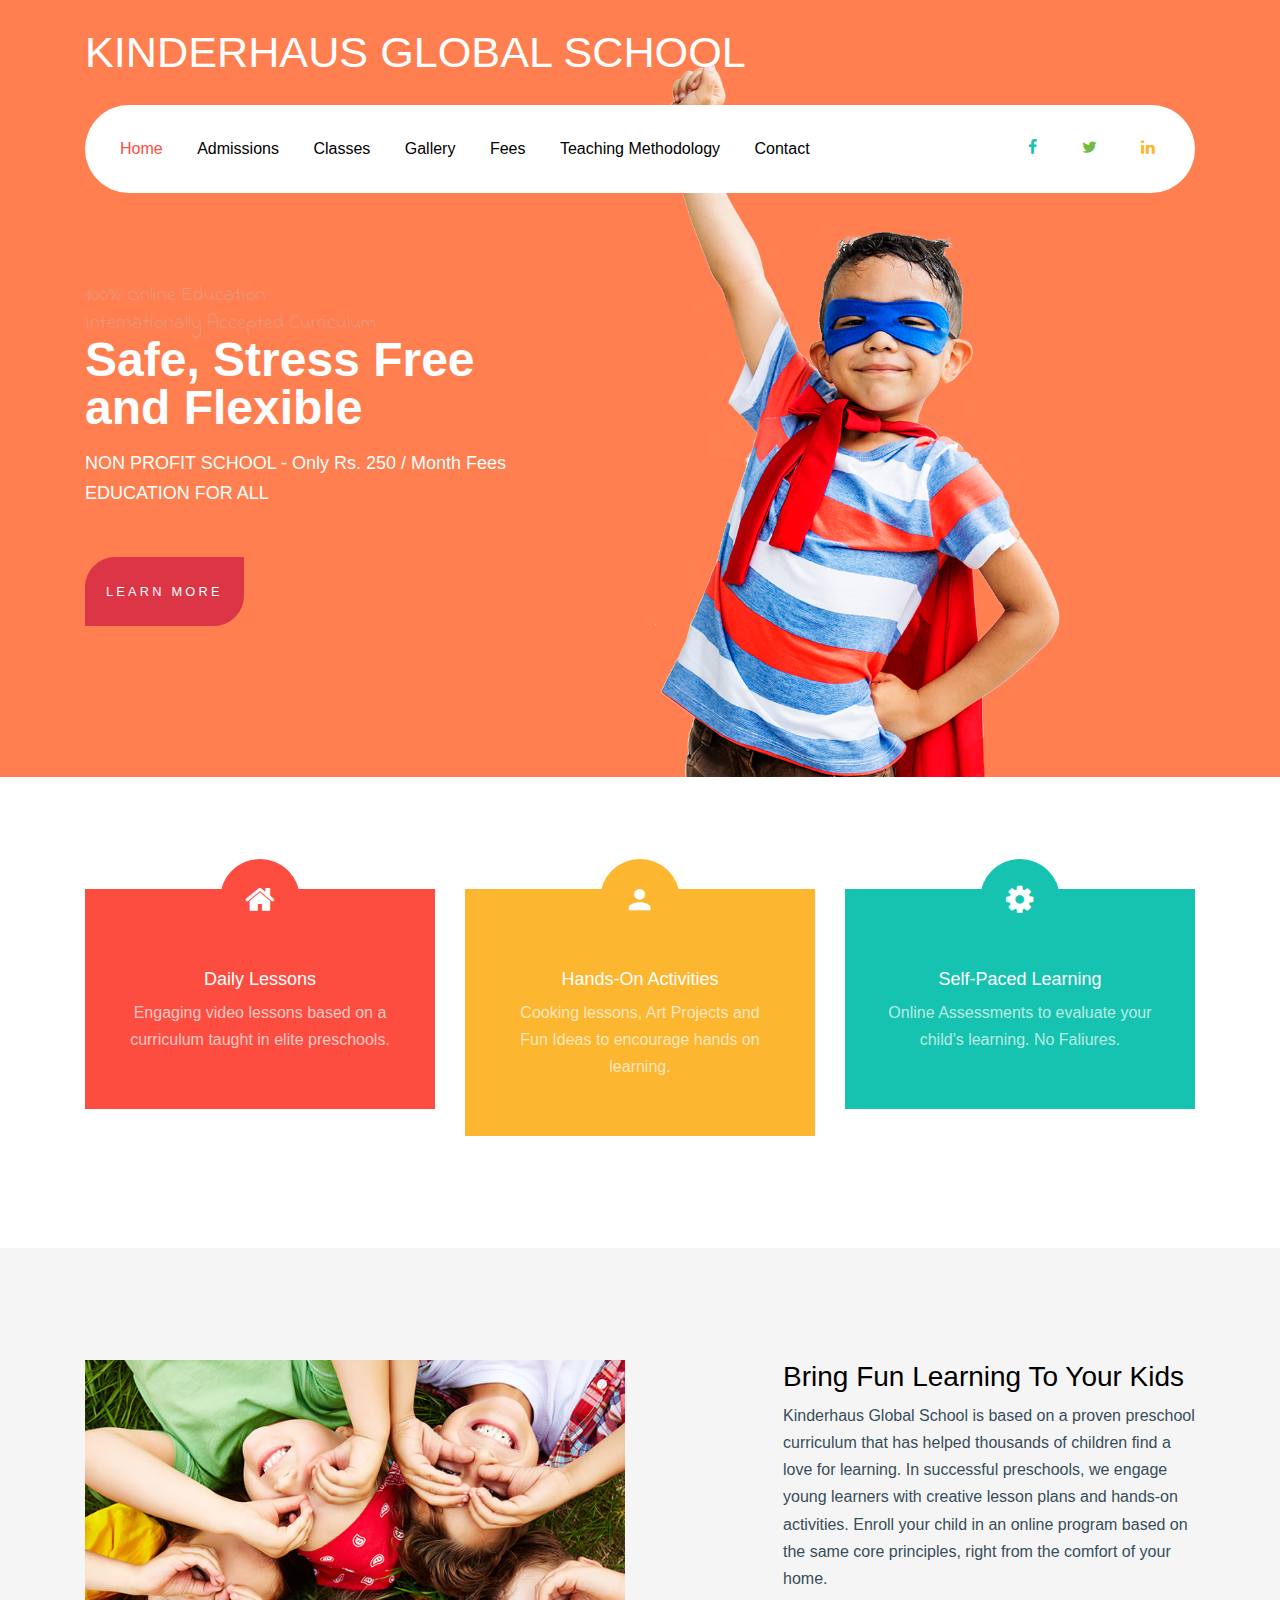
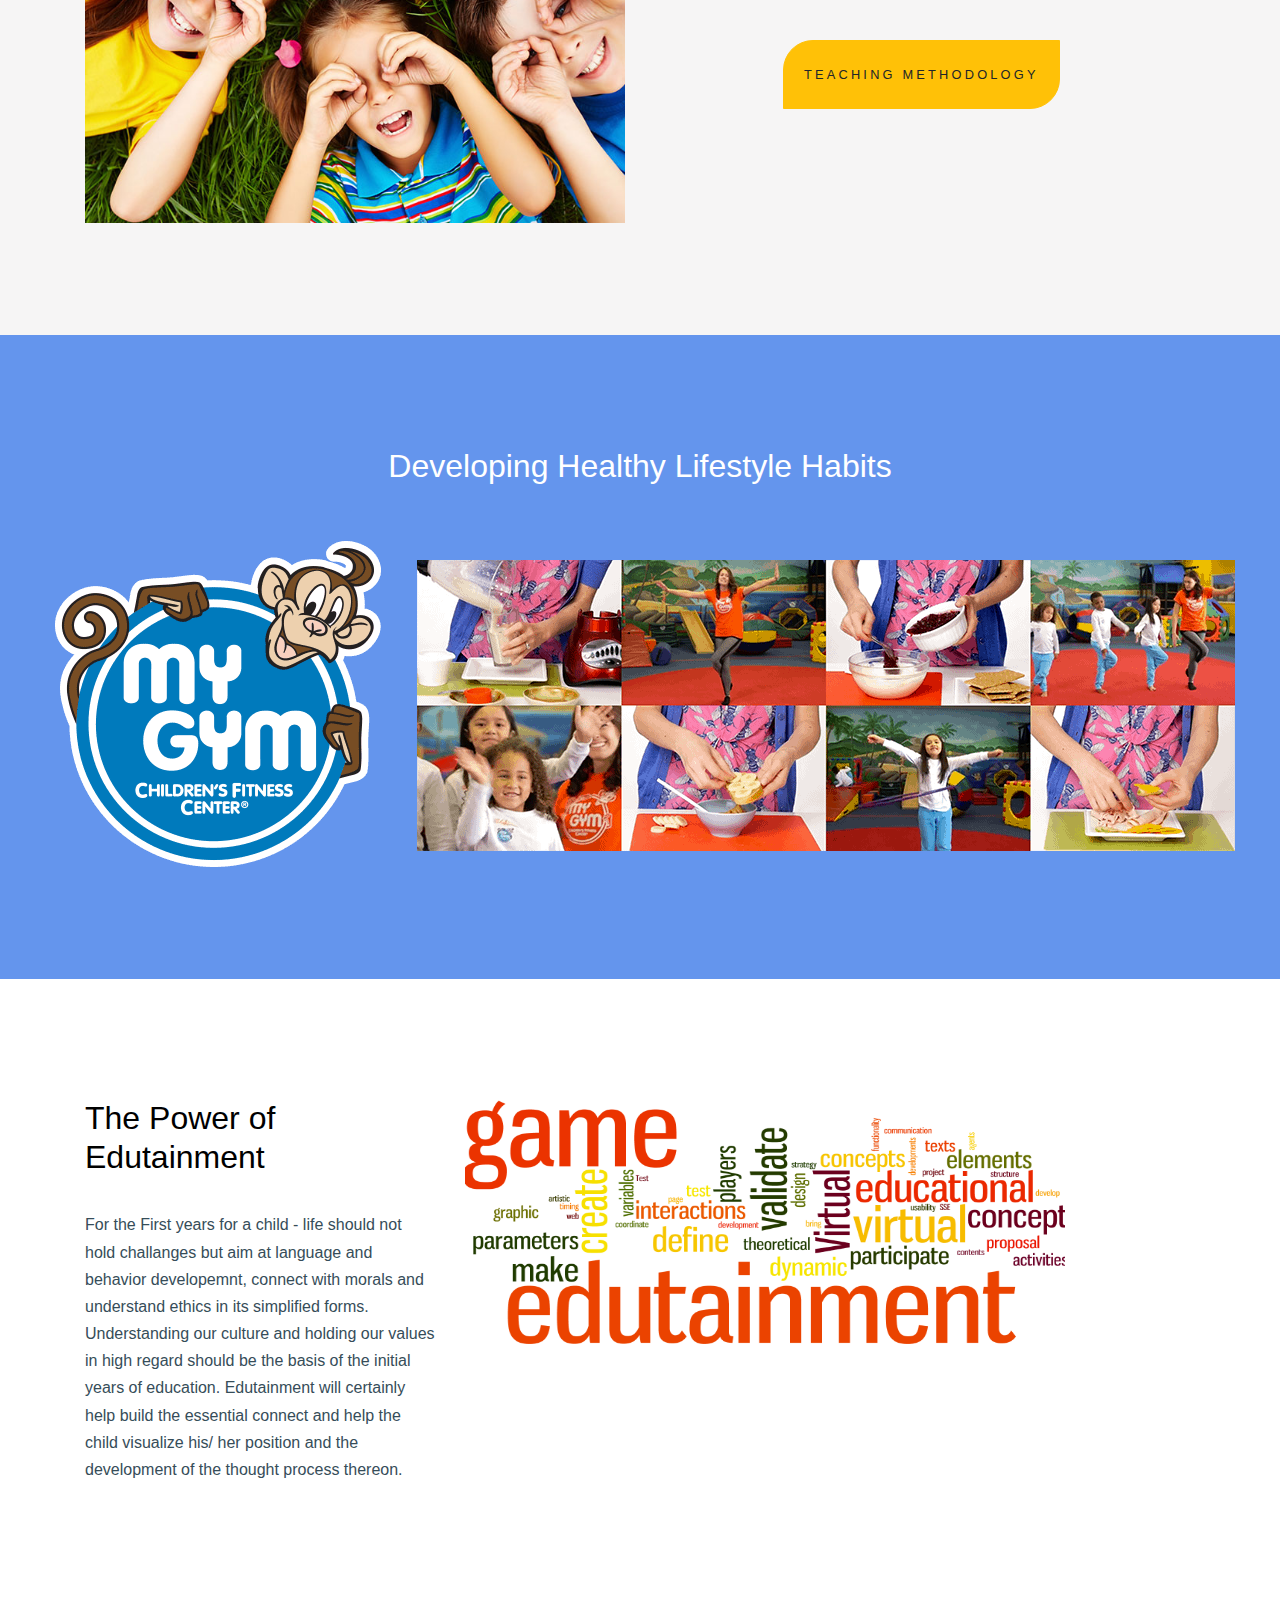
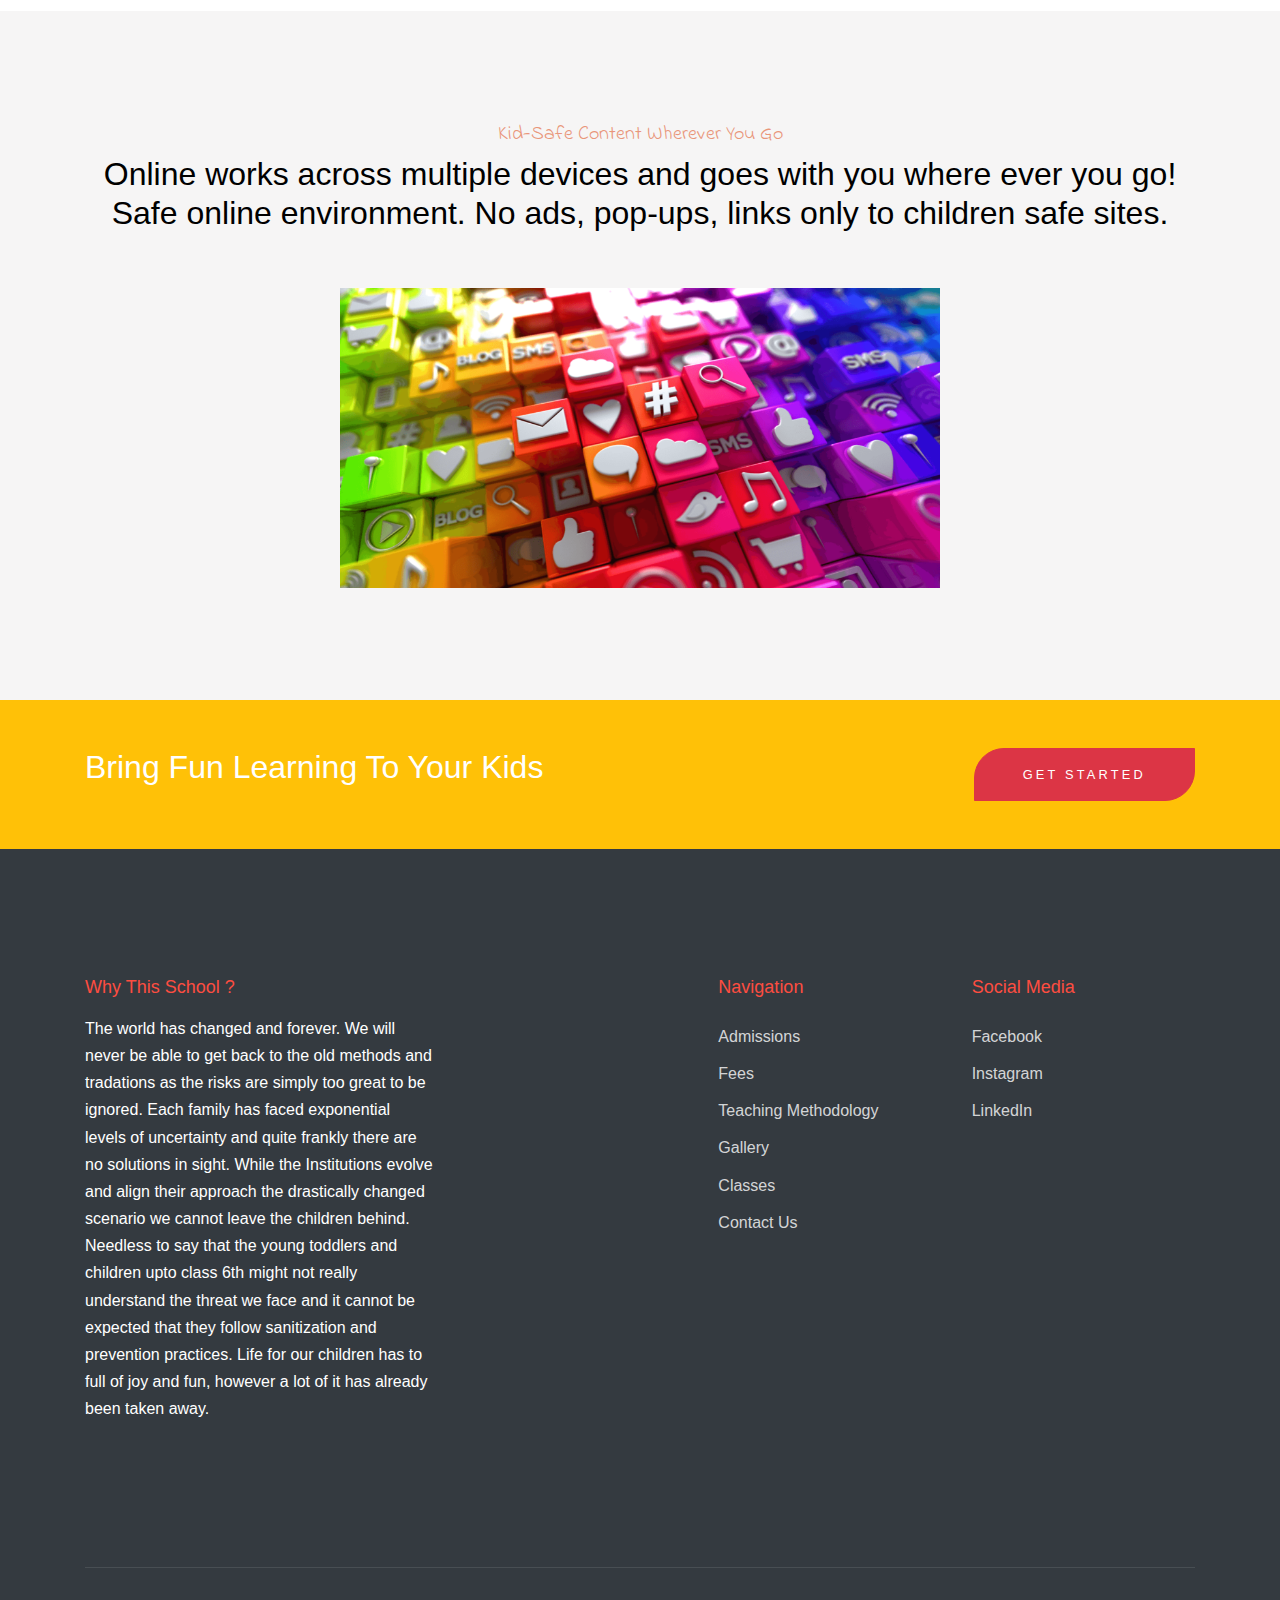
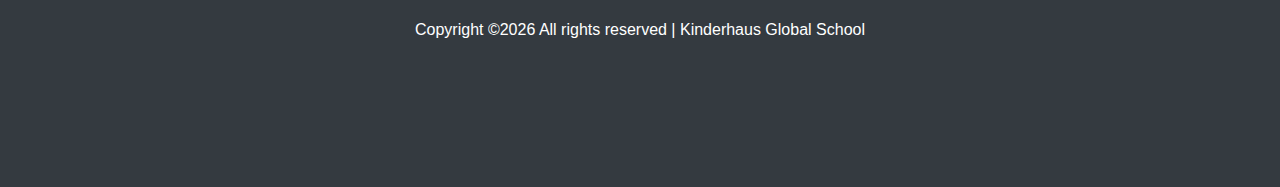
<file: index.html>
<!doctype html>
<html lang="en">

  <head>
    <title>Kinderhaus Global School &mdash; Online School</title>
    <meta charset="utf-8">
    <meta name="viewport" content="width=device-width, initial-scale=1, shrink-to-fit=no">

    <link href="https://fonts.googleapis.com/css?family=DM+Sans:300,400,700|Indie+Flower" rel="stylesheet">
    

    <link rel="stylesheet" href="fonts/icomoon/style.css">

    <link rel="stylesheet" href="css/bootstrap.min.css">
    <link rel="stylesheet" href="css/bootstrap-datepicker.css">
    <link rel="stylesheet" href="css/jquery.fancybox.min.css">
    <link rel="stylesheet" href="css/owl.carousel.min.css">
    <link rel="stylesheet" href="css/owl.theme.default.min.css">
    <link rel="stylesheet" href="fonts/flaticon/font/flaticon.css">
    <link rel="stylesheet" href="css/aos.css">

    <!-- MAIN CSS -->
    <link rel="stylesheet" href="css/style.css">

  </head>

  <body data-spy="scroll" data-target=".site-navbar-target" data-offset="300">

    
    <div class="site-wrap" id="home-section">

      <div class="site-mobile-menu site-navbar-target">
        <div class="site-mobile-menu-header">
          <div class="site-mobile-menu-close mt-3">
            <span class="icon-close2 js-menu-toggle"></span>
          </div>
        </div>
        <div class="site-mobile-menu-body"></div>
      </div>



      <header class="site-navbar site-navbar-target" role="banner">

        <div class="container mb-3">
          <div class="d-flex align-items-center">
            <div class="site-logo mr-auto">
              <a href="index.html">KINDERHAUS GLOBAL SCHOOL<span class="text-primary"></span></a>
            </div>
            <div class="site-quick-contact d-none d-lg-flex ml-auto ">
              
            </div>
          </div>
        </div>


        <div class="container">
          <div class="menu-wrap d-flex align-items-center">
            <span class="d-inline-block d-lg-none"><a href="#" class="text-black site-menu-toggle js-menu-toggle py-5"><span class="icon-menu h3 text-black"></span></a></span>

              

              <nav class="site-navigation text-left mr-auto d-none d-lg-block" role="navigation">
                <ul class="site-menu main-menu js-clone-nav mr-auto ">
                  <li class="active"><a href="index.html" class="nav-link">Home</a></li>
				  <li><a href="admissions.html" class="nav-link">Admissions</a></li>
                  <li><a href="classes.html" class="nav-link">Classes</a></li>
                  <li><a href="gallery.html" class="nav-link">Gallery</a></li>
                  <li><a href="Fees.html" class="nav-link">Fees</a></li>
                  <li><a href="Teaching Methodology.html" class="nav-link">Teaching Methodology</a></li>
				  <li><a href="contact.html" class="nav-link">Contact</a></li>
                </ul>
              </nav>

              <div class="top-social ml-auto">
                <a href="#"><span class="icon-facebook text-teal"></span></a>
                <a href="#"><span class="icon-twitter text-success"></span></a>
                <a href="#"><span class="icon-linkedin text-yellow"></span></a>
              </div>
          </div>
        </div>

       

      </header>

    <div class="ftco-blocks-cover-1">
       
      <div class="site-section-cover overlay">
        <div class="container main-height">
          <div class="row align-items-center ">
            <div class="col-md-5 mt-5 pt-5">
              <span class="text-cursive h5 text-red">100% Online Education
			  <br>Internationally Accepted Curriculum</span>
              <h1 class="mb-3 font-weight-bold text-teal">Safe, Stress Free and Flexible</h1>
              <p> NON PROFIT SCHOOL - Only Rs. 250 / Month Fees <br> EDUCATION FOR ALL </p>
              <p class="mt-5"><a href="Teaching Methodology.html" class="btn btn-primary py-4 btn-custom-1">Learn More</a></p>
            </div>
            <div class="col-md-6 ml-auto align-self-end">
              <img src="images/kid_transparent.png" alt="Image" class="img-fluid">
              
            </div>
          </div>
        </div>
      </div>
    </div>

    <div class="site-section">
      <div class="container">
        <div class="row">
          <div class="col-lg-4">
            <div class="block-2 red">
              <span class="wrap-icon">
                <span class="icon-home"></span>
              </span>
              <h2>Daily Lessons</h2>
              <p>Engaging video lessons based on a curriculum taught in elite preschools.</p>
            </div>
          </div>
          <div class="col-lg-4">
            <div class="block-2 yellow">
              <span class="wrap-icon">
                <span class="icon-person"></span>
              </span>
              <h2>Hands-On Activities</h2>
              <p>Cooking lessons, Art Projects and Fun Ideas to encourage hands on learning.</p>
            </div>
          </div>
          <div class="col-lg-4">
            <div class="block-2 teal">
              <span class="wrap-icon">
                <span class="icon-cog"></span>
              </span>
              <h2>Self-Paced Learning</h2>
              <p>Online Assessments to evaluate your child's learning. No Faliures.</p>
            </div>
          </div>
        </div>
      </div>
    </div>

    <div class="site-section bg-light">
      <div class="container">
        <div class="row">
          <div class="col-md-6 mb-5 mb-md-0">
            <img src="images/img_1.jpg" alt="Image" class="img-fluid">
          </div>
          <div class="col-md-5 ml-auto pl-md-5">
            <h3 class="text-black">Bring Fun Learning To Your Kids</h3>
            <p><span>Kinderhaus Global School is based on a proven preschool curriculum that has helped thousands of children find a love for learning. In successful preschools, we engage young learners with creative lesson plans and hands-on activities. Enroll your child in an online program based on the same core principles, right from the comfort of your home.</span></p>

            <p class="mt-5"><a href="Teaching Methodology.html" class="btn btn-warning py-4 btn-custom-1">Teaching Methodology</a></p>
          </div>
        </div>
      </div>
    </div>
    
    
    <div class="site-section bg-info">
      <div class="container">
        <div class="row mb-5">
          <div class="col-12 text-center">
            <h2 class="text-white">Developing Healthy Lifestyle Habits</h2>
          </div>
        </div>
        <div class="row">
		  <div class="row justify-content-center featureimg">
			<img src="images/feature.png" alt="Image" class="featureimg0">
			<img src="images/feature-1.png" alt="Image" class="featureimg1">
		  </div>
        </div>
      </div>
    </div>

    <div class="site-section">
      <div class="container">
        <div class="row">
          <div class="col-md-4">
            <span class="text-cursive h5 text-red d-block"></span>
            <h2 class="text-black">The Power of Edutainment</h2><br>
            <p>For the First years for a child - life should not hold challanges but aim at language and behavior developemnt, connect with morals and understand ethics in its simplified forms. Understanding our culture and holding our values in high regard should be the basis of the initial years of education. Edutainment will certainly help build the essential connect and help the child visualize his/ her position and the development of the thought process thereon. </p>
          </div>
          <div class="col-md-4">
            <div class="pricing teal">
              <img src="images/edutainment.png" alt="Image" width="600px" height="300px">
            </div>
          </div>
          
        </div>
      </div>
    </div>
    
    <div class="site-section bg-light">
      <div class="container">
        <div class="row mb-5">
          <div class="col-12 text-center">
            <span class="text-cursive h5 text-red d-block">Kid-Safe Content Wherever You Go</span>
            <h2 class="text-black">Online works across multiple devices and goes with you where ever you go! Safe online environment. No ads, pop-ups, links only to children safe sites.</h2>
          </div>
        </div>
        <div class="row justify-content-center">
          <img src="images/kid_safe.png" alt="Image" width="600px" height="300px">
        </div>
      </div>
    </div>


    <div class="site-section py-5 bg-warning">
      <div class="container">
        <div class="row justify-content-center">
          <div class="col-md-12 d-flex">
          <h2 class="text-white m-0">Bring Fun Learning To Your Kids</h2>
          <a href="admissions.html" class="btn btn-primary btn-custom-1 py-3 px-5 ml-auto">Get Started</a>
          </div>
        </div>
      </div>
    </div>

    

    <footer class="site-footer">
      <div class="container">
        <div class="row">
          <div class="col-lg-4">
            <h2 class="footer-heading mb-3">Why This School ? </h2>
                <p class="mb-5">The world has changed and forever. We will never be able to get back to the old methods and tradations as the risks are simply too great to be ignored. Each family has faced exponential levels of uncertainty and quite frankly there are no solutions in sight. While the Institutions evolve and align their approach the drastically changed scenario we cannot leave the children behind. Needless to say that the young toddlers and children upto class 6th might not really understand the threat we face and it cannot be expected that they follow sanitization and prevention practices. Life for our children has to full of joy and fun, however a lot of it has already been taken away. </p>
          </div>
          <div class="col-lg-8 ml-auto">
            <div class="row">
              <div class="col-lg-4 ml-auto">
                <h2 class="footer-heading mb-4">Navigation</h2>
                <ul class="list-unstyled">
                  <li><a href="admissions.html">Admissions</a></li>
                  <li><a href="Fees.html">Fees</a></li>
                  <li><a href="Teaching Methodology.html">Teaching Methodology</a></li>
				  <li><a href="gallery.html">Gallery</a></li>
				  <li><a href="classes.html">Classes</a></li>
                  <li><a href="contact.html">Contact Us</a></li>
                </ul>
              </div>
              <div class="col-lg-4">
                <h2 class="footer-heading mb-4">Social Media</h2>
                <ul class="list-unstyled">
                  <li><a href="#">Facebook</a></li>
                  <li><a href="#">Instagram</a></li>
                  <li><a href="#">LinkedIn</a></li>
                </ul>
                
              </div>

              
              
            </div>
          </div>
        </div>
        <div class="row pt-5 mt-5 text-center">
          <div class="col-md-12">
            <div class="border-top pt-5">
              <p>
            Copyright &copy;<script>document.write(new Date().getFullYear());</script> All rights reserved | Kinderhaus Global School</a>
            </p>
            </div>
          </div>

        </div>
      </div>
    </footer>

    </div>

    <script src="js/jquery-3.3.1.min.js"></script>
    <script src="js/jquery-migrate-3.0.0.js"></script>
    <script src="js/popper.min.js"></script>
    <script src="js/bootstrap.min.js"></script>
    <script src="js/owl.carousel.min.js"></script>
    <script src="js/jquery.sticky.js"></script>
    <script src="js/jquery.waypoints.min.js"></script>
    <script src="js/jquery.animateNumber.min.js"></script>
    <script src="js/jquery.fancybox.min.js"></script>
    <script src="js/jquery.stellar.min.js"></script>
    <script src="js/jquery.easing.1.3.js"></script>
    <script src="js/bootstrap-datepicker.min.js"></script>
    <script src="js/aos.js"></script>

    <script src="js/main.js"></script>

  </body>

</html>
</file>
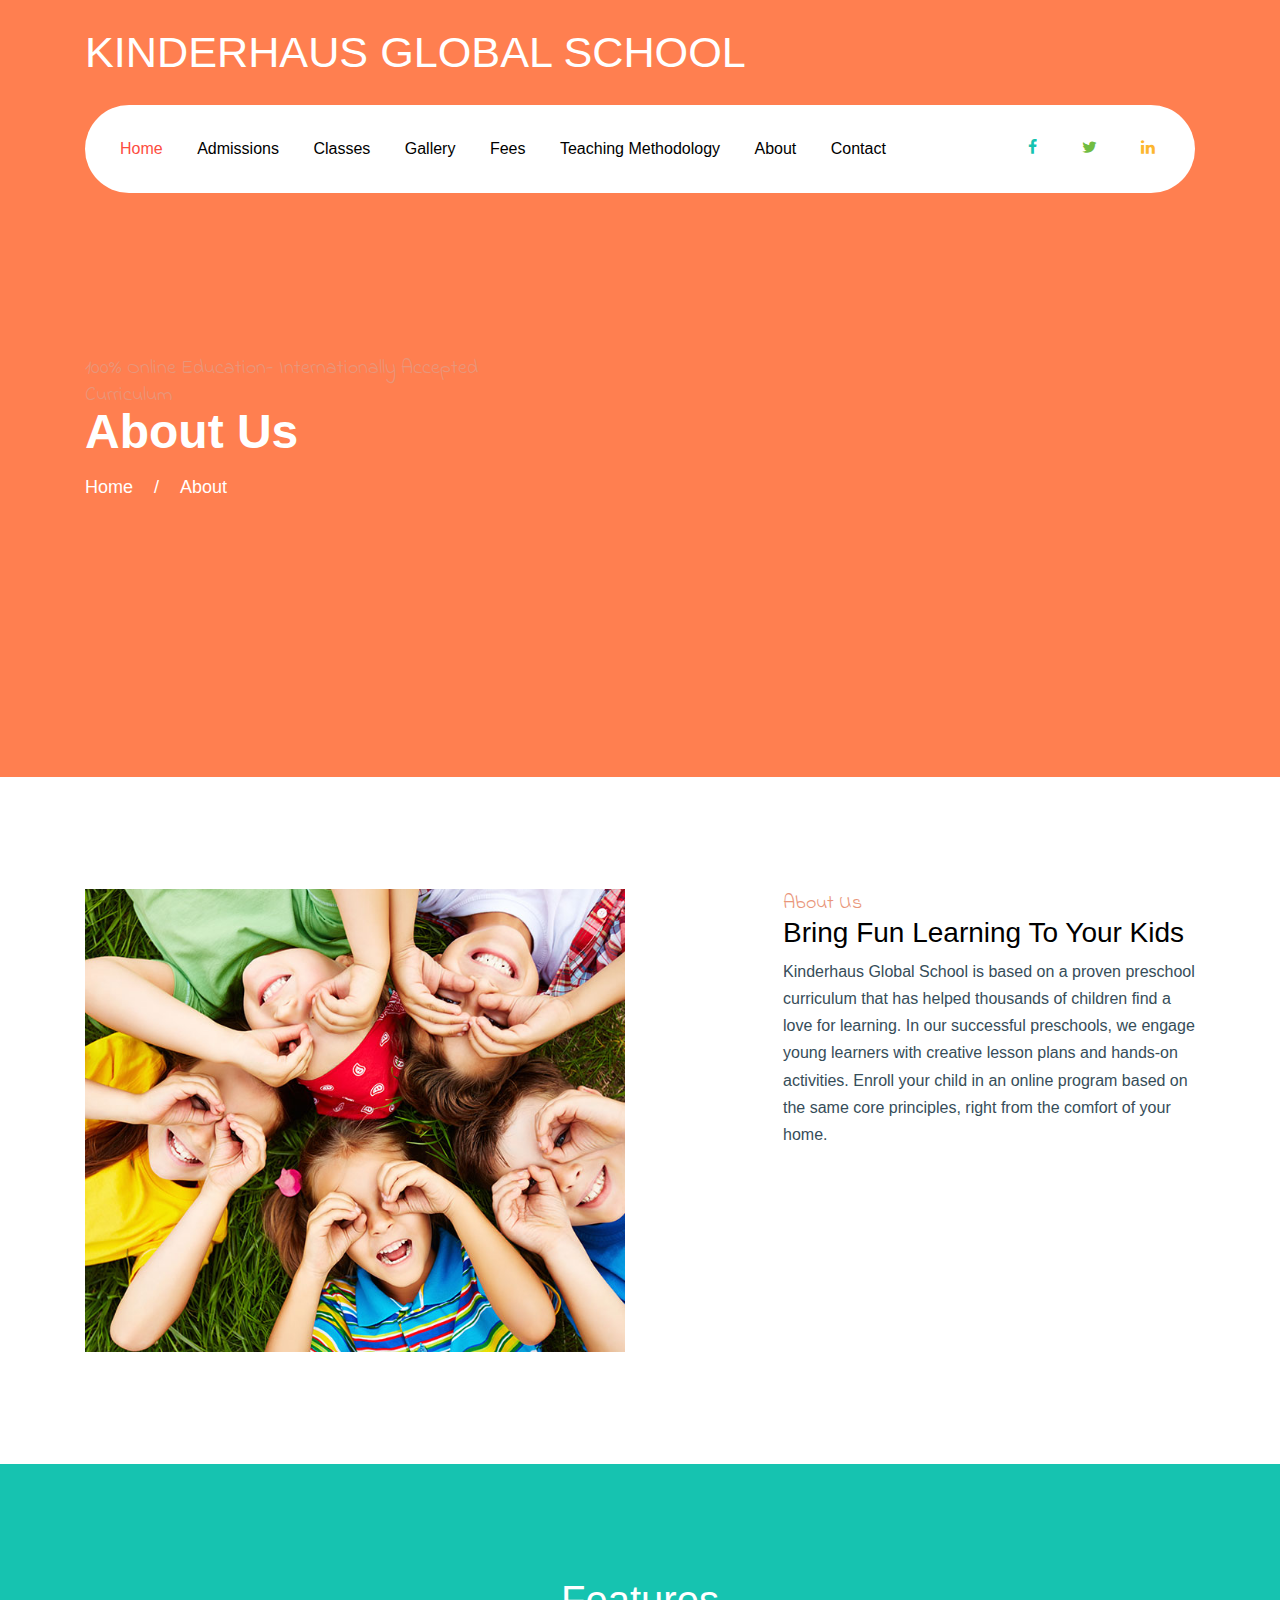
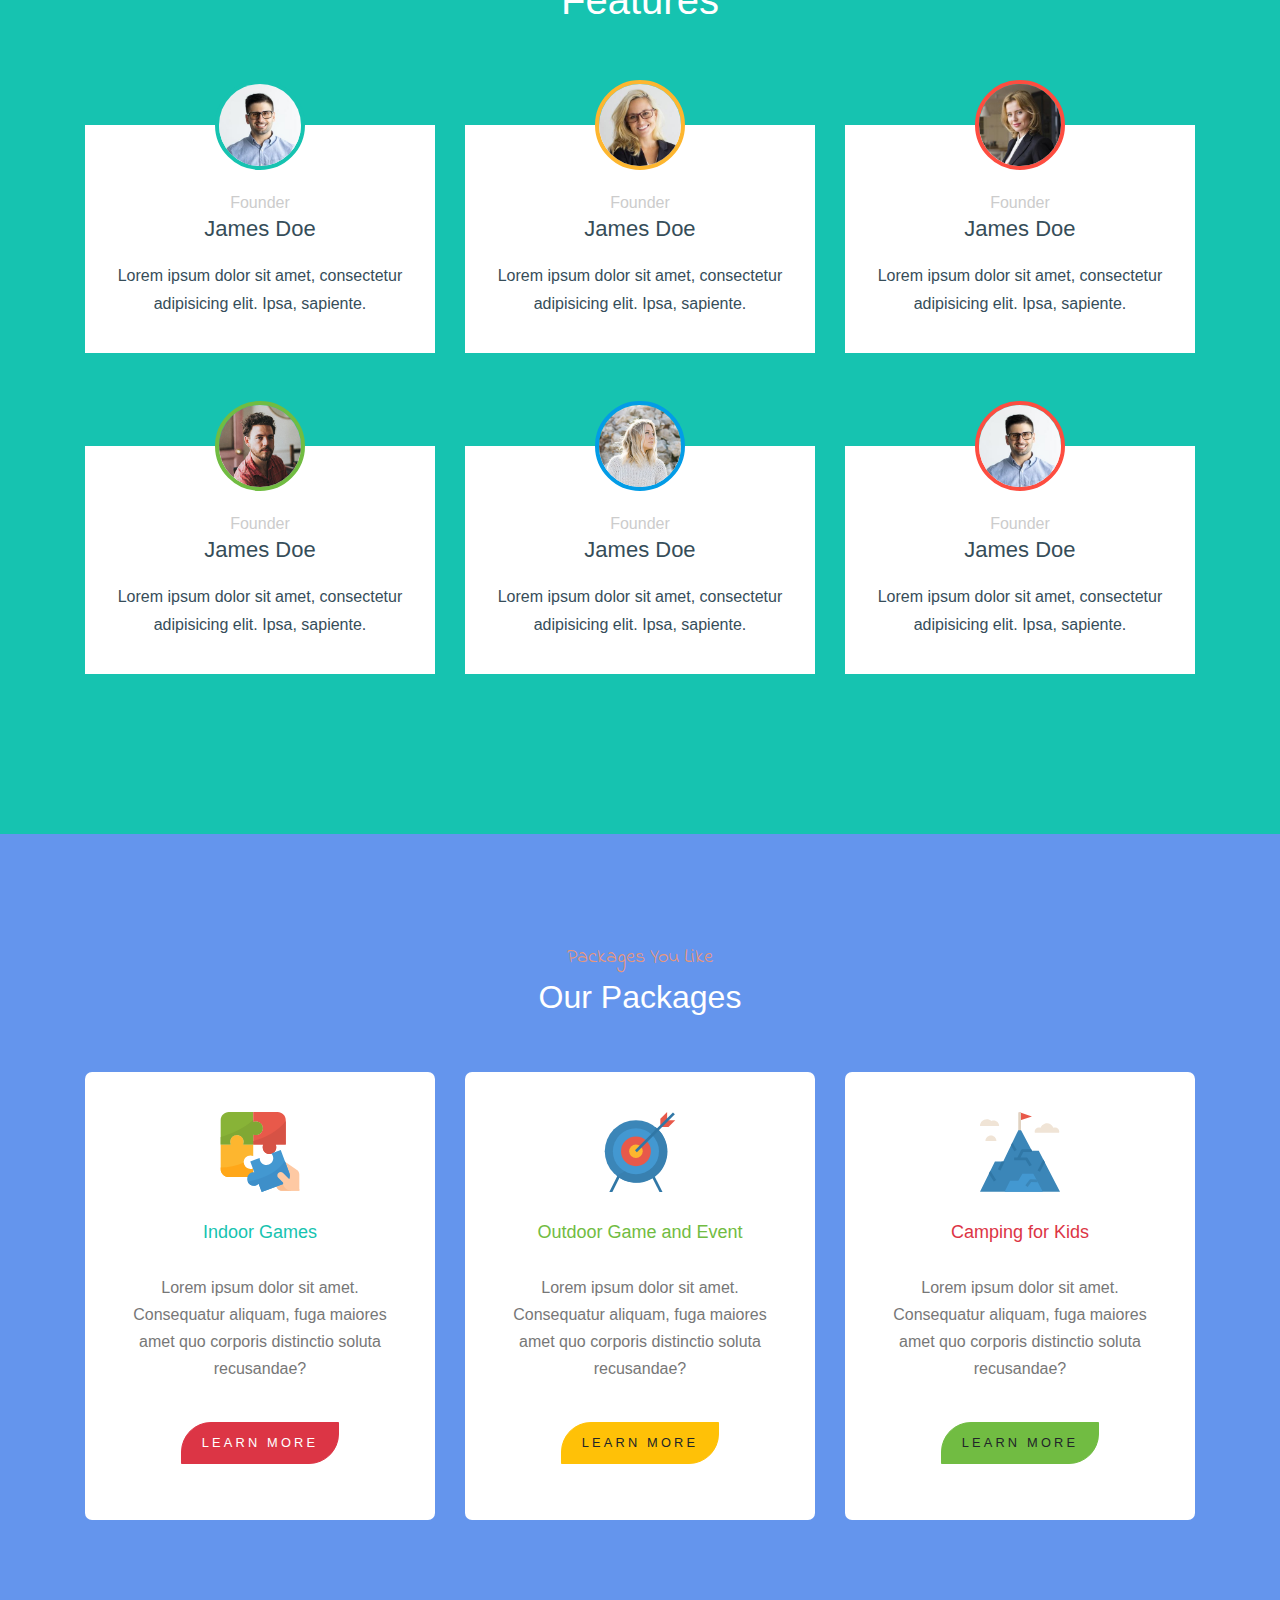
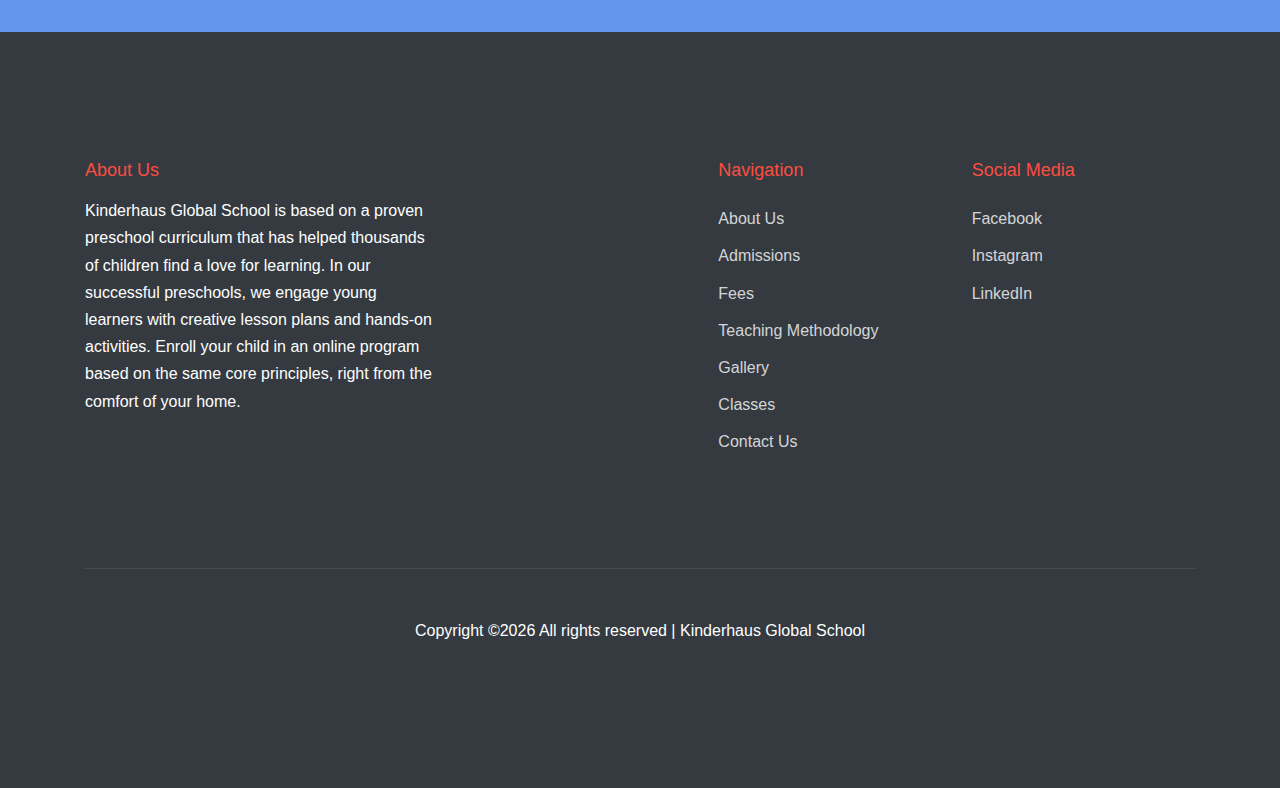
<file: about.html>
<!doctype html>
<html lang="en">

  <head>
    <title>About Us &mdash; Kinderhaus Global School &mdash; Online School</title>
    <meta charset="utf-8">
    <meta name="viewport" content="width=device-width, initial-scale=1, shrink-to-fit=no">

    <link href="https://fonts.googleapis.com/css?family=DM+Sans:300,400,700|Indie+Flower" rel="stylesheet">
    

    <link rel="stylesheet" href="fonts/icomoon/style.css">

    <link rel="stylesheet" href="css/bootstrap.min.css">
    <link rel="stylesheet" href="css/bootstrap-datepicker.css">
    <link rel="stylesheet" href="css/jquery.fancybox.min.css">
    <link rel="stylesheet" href="css/owl.carousel.min.css">
    <link rel="stylesheet" href="css/owl.theme.default.min.css">
    <link rel="stylesheet" href="fonts/flaticon/font/flaticon.css">
    <link rel="stylesheet" href="css/aos.css">

    <!-- MAIN CSS -->
    <link rel="stylesheet" href="css/style.css">

  </head>

  <body data-spy="scroll" data-target=".site-navbar-target" data-offset="300">

    
    <div class="site-wrap" id="home-section">

      <div class="site-mobile-menu site-navbar-target">
        <div class="site-mobile-menu-header">
          <div class="site-mobile-menu-close mt-3">
            <span class="icon-close2 js-menu-toggle"></span>
          </div>
        </div>
        <div class="site-mobile-menu-body"></div>
      </div>



      <header class="site-navbar site-navbar-target" role="banner">

        <div class="container mb-3">
          <div class="d-flex align-items-center">
            <div class="site-logo mr-auto">
              <a href="index.html">KINDERHAUS GLOBAL SCHOOL<span class="text-primary"></span></a>
            </div>
          </div>
        </div>


        <div class="container">
          <div class="menu-wrap d-flex align-items-center">
            <span class="d-inline-block d-lg-none"><a href="#" class="text-black site-menu-toggle js-menu-toggle py-5"><span class="icon-menu h3 text-black"></span></a></span>

              

              <nav class="site-navigation text-left mr-auto d-none d-lg-block" role="navigation">
                <ul class="site-menu main-menu js-clone-nav mr-auto ">
                  <li class="active"><a href="index.html" class="nav-link">Home</a></li>
				  <li><a href="admissions.html" class="nav-link">Admissions</a></li>
                  <li><a href="classes.html" class="nav-link">Classes</a></li>
                  <li><a href="gallery.html" class="nav-link">Gallery</a></li>
                  <li><a href="Fees.html" class="nav-link">Fees</a></li>
                  <li><a href="Teaching Methodology.html" class="nav-link">Teaching Methodology</a></li>
				  <li><a href="about.html" class="nav-link">About</a></li>
				  <li><a href="contact.html" class="nav-link">Contact</a></li>
                </ul>
              </nav>

              <div class="top-social ml-auto">
                <a href="#"><span class="icon-facebook text-teal"></span></a>
                <a href="#"><span class="icon-twitter text-success"></span></a>
                <a href="#"><span class="icon-linkedin text-yellow"></span></a>
              </div>
          </div>
        </div>

       

      </header>

    <div class="ftco-blocks-cover-1">
       <!-- data-stellar-background-ratio="0.5" style="background-image: url('images/hero_1.jpg')" -->
      <div class="site-section-cover overlay" data-stellar-background-ratio="0.5" style="background-image: url('images/hero_1.jpg')">
        <div class="container">
          <div class="row align-items-center ">

            <div class="col-md-5 mt-5 pt-5">
              <span class="text-cursive h5 text-red">100% Online Education- Internationally Accepted Curriculum</span>
              <h1 class="mb-3 font-weight-bold text-teal">About Us</h1>
              <p><a href="index.html" class="text-white">Home</a> <span class="mx-3">/</span> <strong>About</strong></p>
            </div>
            
          </div>
        </div>
      </div>
    </div>

    

    <div class="site-section">
      <div class="container">
        <div class="row">
          <div class="col-md-6">
            <img src="images/img_1.jpg" alt="Image" class="img-fluid">
          </div>
           <div class="col-md-5 ml-auto pl-md-5">
            <span class="text-cursive h5 text-red">About Us</span>
            <h3 class="text-black">Bring Fun Learning To Your Kids</h3>
            <p><span>Kinderhaus Global School is based on a proven preschool curriculum that has helped thousands of children find a love for learning. In our successful preschools, we engage young learners with creative lesson plans and hands-on activities. Enroll your child in an online program based on the same core principles, right from the comfort of your home.</span></p>

          </div>
        </div>
      </div>
    </div>

    <div class="site-section bg-teal">
      <div class="container">
        <div class="row justify-content-center text-center mb-5 section-2-title">
          <div class="col-md-6">
            <span class="text-cursive h5 text-red"></span>
            <h1 class="text-white text-center">Features</h1>
          </div>
        </div>
        <div class="row align-items-stretch">

          <div class="col-lg-4 col-md-6 mb-5">
            <div class="post-entry-1 h-100 person-1 teal">
              
                <img src="images/person_1.jpg" alt="Image"
                 class="img-fluid">
            
              <div class="post-entry-1-contents">
                <span class="meta">Founder</span>
                <h2>James Doe</h2>
                <p>Lorem ipsum dolor sit amet, consectetur adipisicing elit. Ipsa, sapiente.</p>
              </div>
            </div>
          </div>
          <div class="col-lg-4 col-md-6 mb-5">
            <div class="post-entry-1 h-100 person-1 yellow">
              
                <img src="images/person_2.jpg" alt="Image"
                 class="img-fluid">
            
              <div class="post-entry-1-contents">
                <span class="meta">Founder</span>
                <h2>James Doe</h2>
                <p>Lorem ipsum dolor sit amet, consectetur adipisicing elit. Ipsa, sapiente.</p>
              </div>
            </div>
          </div>

          <div class="col-lg-4 col-md-6 mb-5">
            <div class="post-entry-1 h-100 person-1 red">
              
                <img src="images/person_3.jpg" alt="Image"
                 class="img-fluid">
            
              <div class="post-entry-1-contents">
                <span class="meta">Founder</span>
                <h2>James Doe</h2>
                <p>Lorem ipsum dolor sit amet, consectetur adipisicing elit. Ipsa, sapiente.</p>
              </div>
            </div>
          </div>

          <div class="col-lg-4 col-md-6 mb-5">
            <div class="post-entry-1 h-100 person-1 green">
              
                <img src="images/person_4.jpg" alt="Image"
                 class="img-fluid">
            
              <div class="post-entry-1-contents">
                <span class="meta">Founder</span>
                <h2>James Doe</h2>
                <p>Lorem ipsum dolor sit amet, consectetur adipisicing elit. Ipsa, sapiente.</p>
              </div>
            </div>
          </div>

          <div class="col-lg-4 col-md-6 mb-5">
            <div class="post-entry-1 h-100 person-1 blue">
              
                <img src="images/person_5.jpg" alt="Image"
                 class="img-fluid">
            
              <div class="post-entry-1-contents">
                <span class="meta">Founder</span>
                <h2>James Doe</h2>
                <p>Lorem ipsum dolor sit amet, consectetur adipisicing elit. Ipsa, sapiente.</p>
              </div>
            </div>
          </div>

          <div class="col-lg-4 col-md-6 mb-5">
            <div class="post-entry-1 h-100 person-1 red">
              
                <img src="images/person_1.jpg" alt="Image"
                 class="img-fluid">
            
              <div class="post-entry-1-contents">
                <span class="meta">Founder</span>
                <h2>James Doe</h2>
                <p>Lorem ipsum dolor sit amet, consectetur adipisicing elit. Ipsa, sapiente.</p>
              </div>
            </div>
          </div>


        </div>
      </div>
    </div>
    
    
    <div class="site-section bg-info">
      <div class="container">
        <div class="row mb-5">
          <div class="col-12 text-center">
            <span class="text-cursive h5 text-red d-block">Packages You Like</span>
            <h2 class="text-white">Our Packages</h2>
          </div>
        </div>
        <div class="row">
          <div class="col-lg-4">
            <div class="package text-center bg-white">
              <span class="img-wrap"><img src="images/flaticon/svg/001-jigsaw.svg" alt="Image" class="img-fluid"></span>
              <h3 class="text-teal">Indoor Games</h3>
              <p>Lorem ipsum dolor sit amet. Consequatur aliquam, fuga maiores amet quo corporis distinctio soluta recusandae?</p>
              <p><a href="#" class="btn btn-primary btn-custom-1 mt-4">Learn More</a></p>
            </div>
          </div>
          <div class="col-lg-4">
            <div class="package text-center bg-white">
              <span class="img-wrap"><img src="images/flaticon/svg/002-target.svg" alt="Image" class="img-fluid"></span>
              <h3 class="text-success">Outdoor Game and Event</h3>
              <p>Lorem ipsum dolor sit amet. Consequatur aliquam, fuga maiores amet quo corporis distinctio soluta recusandae?</p>
              <p><a href="#" class="btn btn-warning btn-custom-1 mt-4">Learn More</a></p>
            </div>
          </div>
          <div class="col-lg-4">
            <div class="package text-center bg-white">
              <span class="img-wrap"><img src="images/flaticon/svg/003-mission.svg" alt="Image" class="img-fluid"></span>
              <h3 class="text-danger">Camping for Kids</h3>
              <p>Lorem ipsum dolor sit amet. Consequatur aliquam, fuga maiores amet quo corporis distinctio soluta recusandae?</p>
              <p><a href="#" class="btn btn-success btn-custom-1 mt-4">Learn More</a></p>
            </div>
          </div>
        </div>
      </div>
    </div>

    

    <footer class="site-footer">
      <div class="container">
        <div class="row">
          <div class="col-lg-4">
            <h2 class="footer-heading mb-3">About Us</h2>
                <p class="mb-5">Kinderhaus Global School is based on a proven preschool curriculum that has helped thousands of children find a love for learning. In our successful preschools, we engage young learners with creative lesson plans and hands-on activities. Enroll your child in an online program based on the same core principles, right from the comfort of your home. </p>

          </div>
          <div class="col-lg-8 ml-auto">
            <div class="row">
              <div class="col-lg-4 ml-auto">
                <h2 class="footer-heading mb-4">Navigation</h2>
                <ul class="list-unstyled">
                  <li><a href="about.html">About Us</a></li>
                  <li><a href="admissions.html">Admissions</a></li>
                  <li><a href="Fees.html">Fees</a></li>
                  <li><a href="Teaching Methodology.html">Teaching Methodology</a></li>
				  <li><a href="gallery.html">Gallery</a></li>
				  <li><a href="classes.html">Classes</a></li>
                  <li><a href="contact.html">Contact Us</a></li>
                </ul>
              </div>
              <div class="col-lg-4">
                <h2 class="footer-heading mb-4">Social Media</h2>
                <ul class="list-unstyled">
                  <li><a href="#">Facebook</a></li>
                  <li><a href="#">Instagram</a></li>
                  <li><a href="#">LinkedIn</a></li>
                </ul>
                
              </div>

              
              
            </div>
          </div>
        </div>
        <div class="row pt-5 mt-5 text-center">
          <div class="col-md-12">
            <div class="border-top pt-5">
              <p>
            Copyright &copy;<script>document.write(new Date().getFullYear());</script> All rights reserved | Kinderhaus Global School</a>
            </p>
            </div>
          </div>

        </div>
      </div>
    </footer>

    </div>

    <script src="js/jquery-3.3.1.min.js"></script>
    <script src="js/jquery-migrate-3.0.0.js"></script>
    <script src="js/popper.min.js"></script>
    <script src="js/bootstrap.min.js"></script>
    <script src="js/owl.carousel.min.js"></script>
    <script src="js/jquery.sticky.js"></script>
    <script src="js/jquery.waypoints.min.js"></script>
    <script src="js/jquery.animateNumber.min.js"></script>
    <script src="js/jquery.fancybox.min.js"></script>
    <script src="js/jquery.stellar.min.js"></script>
    <script src="js/jquery.easing.1.3.js"></script>
    <script src="js/bootstrap-datepicker.min.js"></script>
    <script src="js/aos.js"></script>

    <script src="js/main.js"></script>

  </body>

</html>
</file>
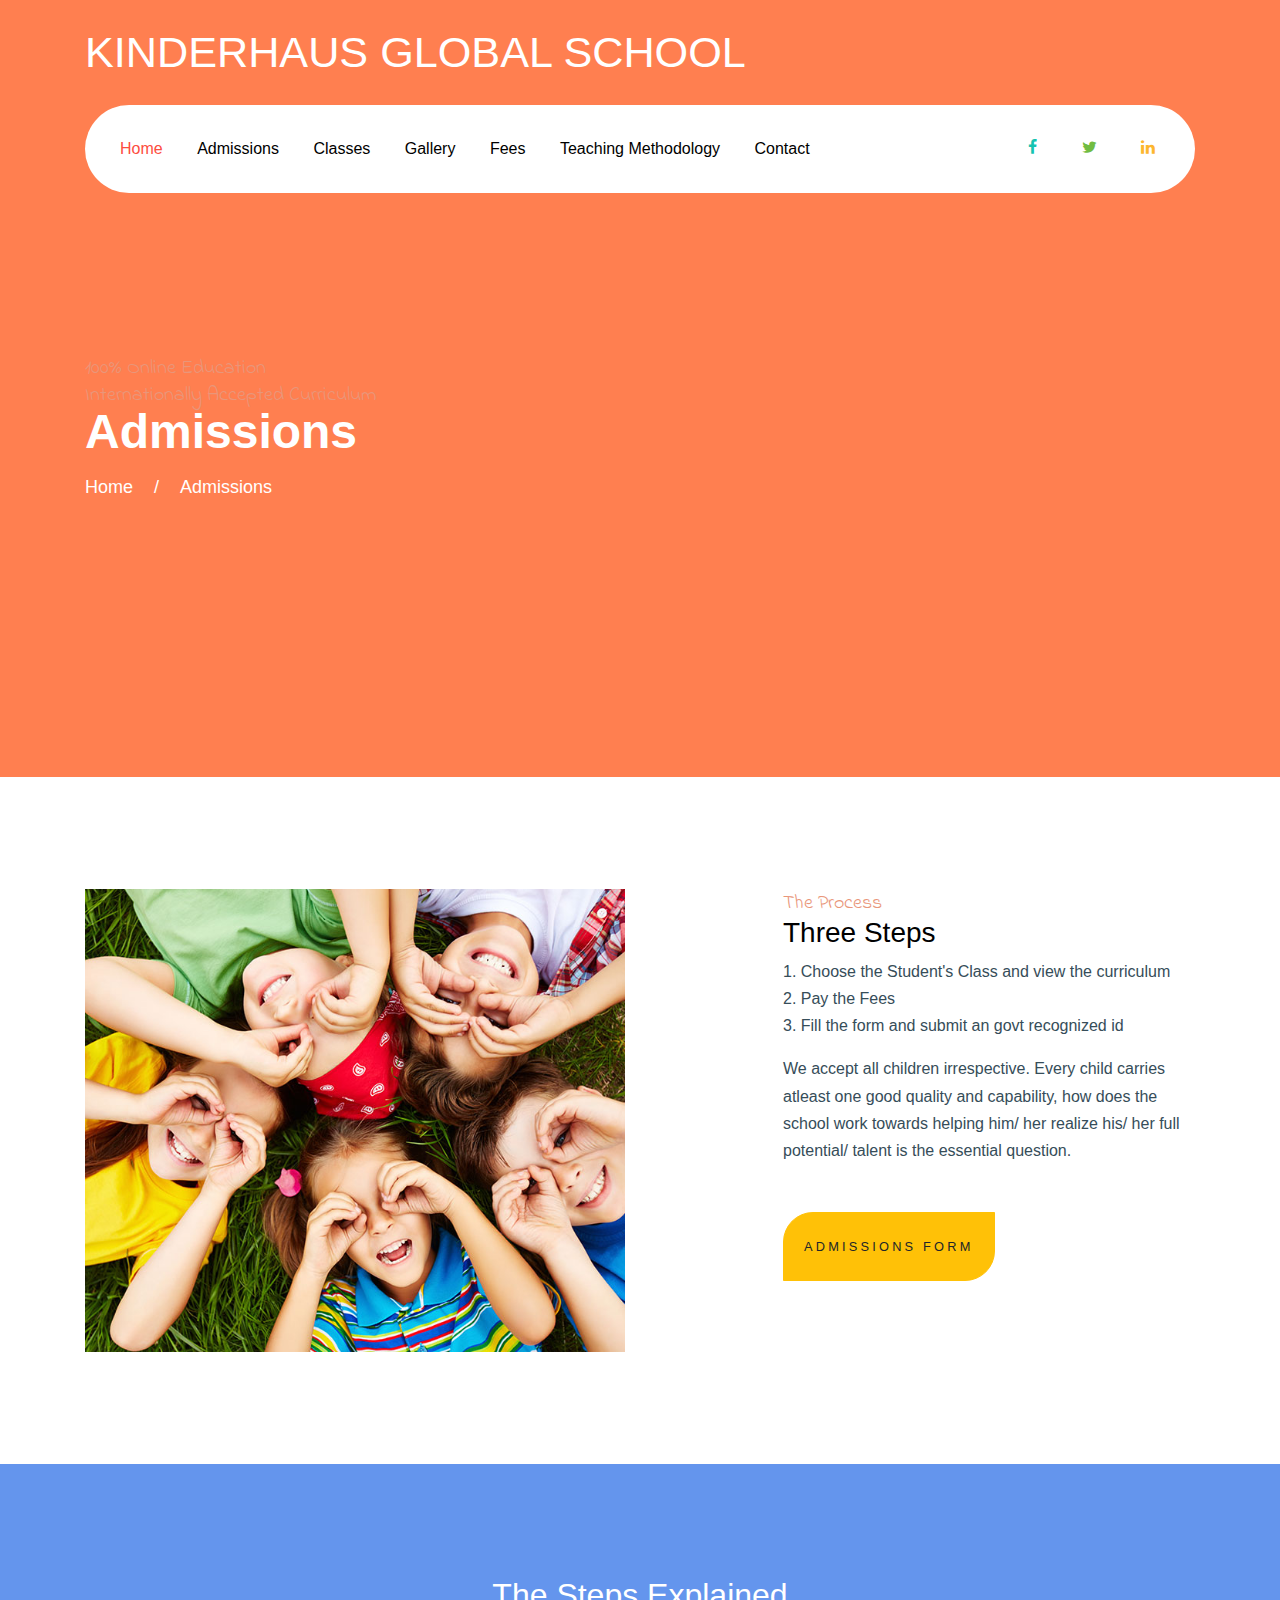
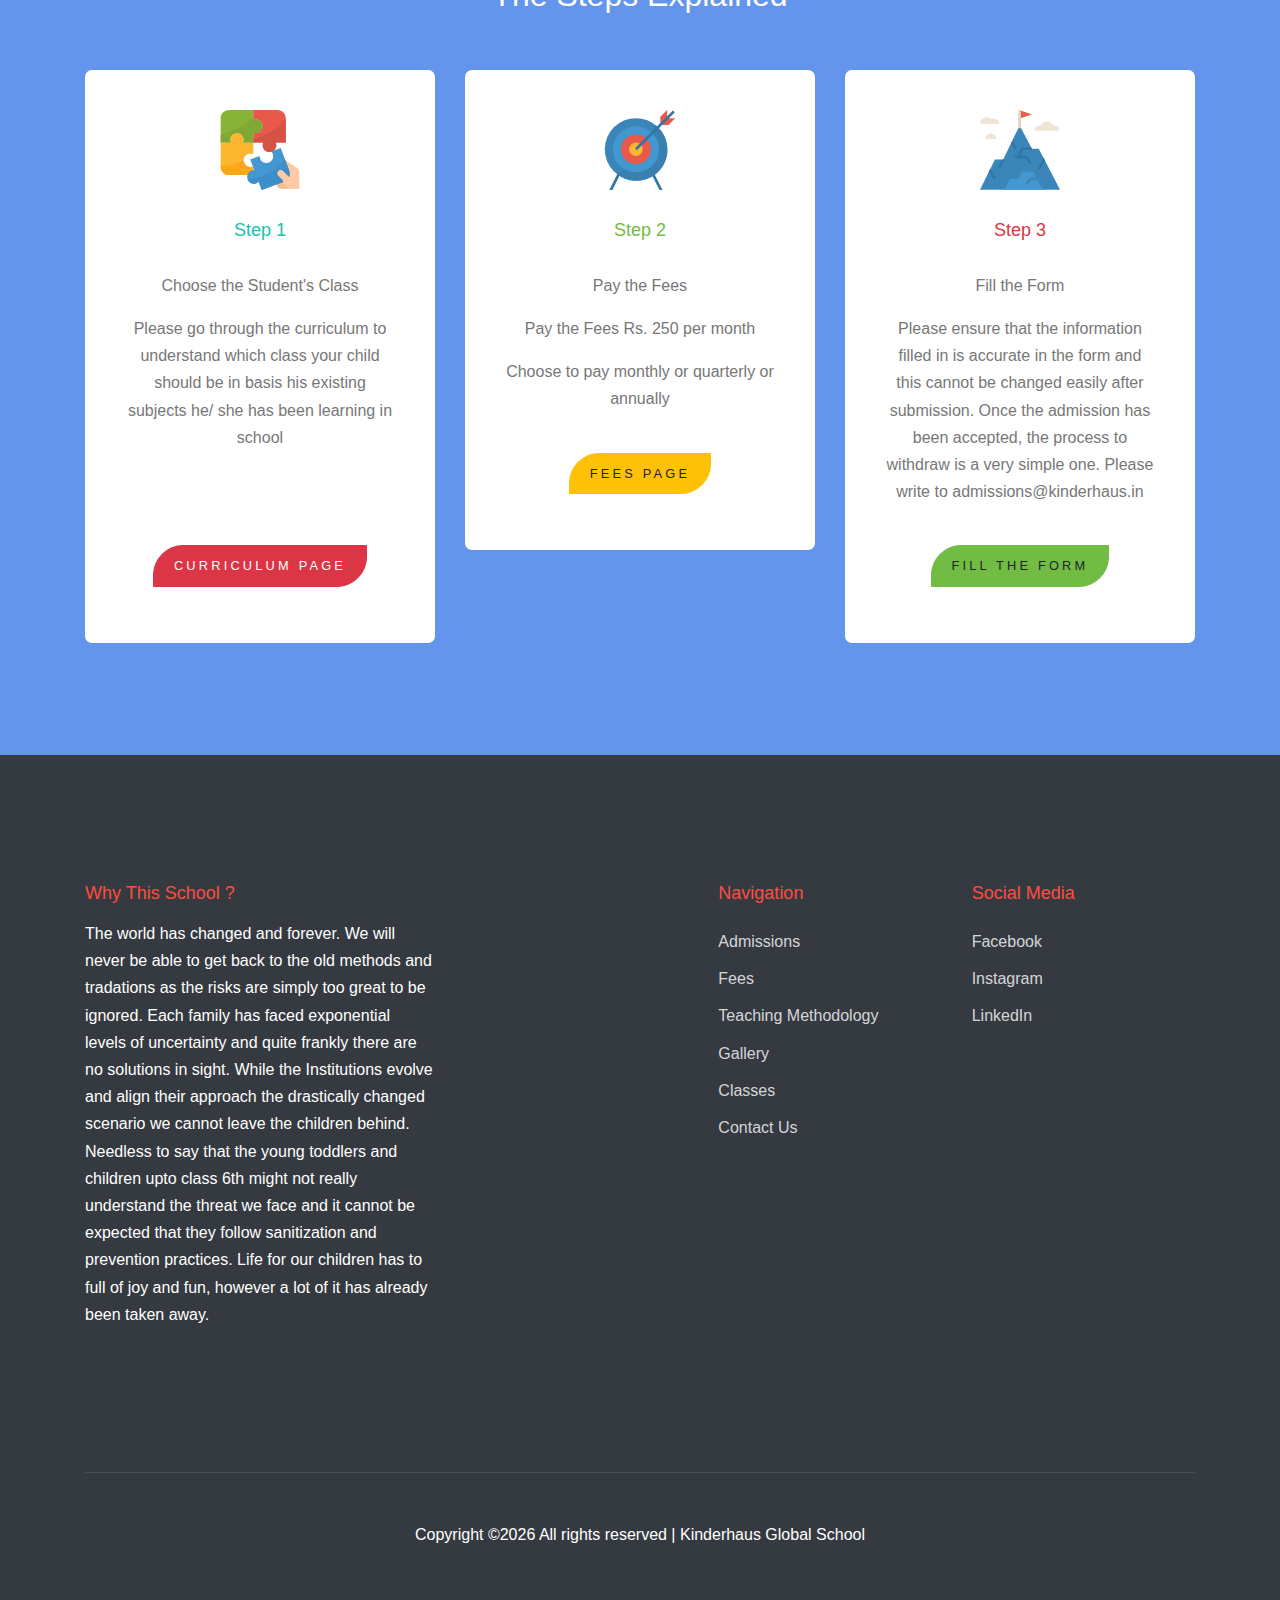
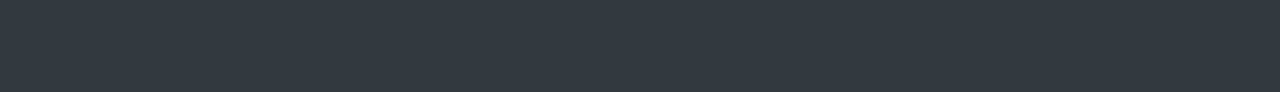
<file: admissions.html>
<!doctype html>
<html lang="en">

  <head>
    <title>Admissions &mdash; Kinderhaus Global School &mdash; Online School</title>
    <meta charset="utf-8">
    <meta name="viewport" content="width=device-width, initial-scale=1, shrink-to-fit=no">

    <link href="https://fonts.googleapis.com/css?family=DM+Sans:300,400,700|Indie+Flower" rel="stylesheet">
    

    <link rel="stylesheet" href="fonts/icomoon/style.css">

    <link rel="stylesheet" href="css/bootstrap.min.css">
    <link rel="stylesheet" href="css/bootstrap-datepicker.css">
    <link rel="stylesheet" href="css/jquery.fancybox.min.css">
    <link rel="stylesheet" href="css/owl.carousel.min.css">
    <link rel="stylesheet" href="css/owl.theme.default.min.css">
    <link rel="stylesheet" href="fonts/flaticon/font/flaticon.css">
    <link rel="stylesheet" href="css/aos.css">

    <!-- MAIN CSS -->
    <link rel="stylesheet" href="css/style.css">

  </head>

  <body data-spy="scroll" data-target=".site-navbar-target" data-offset="300">

    
    <div class="site-wrap" id="home-section">

      <div class="site-mobile-menu site-navbar-target">
        <div class="site-mobile-menu-header">
          <div class="site-mobile-menu-close mt-3">
            <span class="icon-close2 js-menu-toggle"></span>
          </div>
        </div>
        <div class="site-mobile-menu-body"></div>
      </div>



      <header class="site-navbar site-navbar-target" role="banner">

        <div class="container mb-3">
          <div class="d-flex align-items-center">
            <div class="site-logo mr-auto">
              <a href="index.html">KINDERHAUS GLOBAL SCHOOL<span class="text-primary"></span></a>
            </div>
          </div>
        </div>


        <div class="container">
          <div class="menu-wrap d-flex align-items-center">
            <span class="d-inline-block d-lg-none"><a href="#" class="text-black site-menu-toggle js-menu-toggle py-5"><span class="icon-menu h3 text-black"></span></a></span>

              

              <nav class="site-navigation text-left mr-auto d-none d-lg-block" role="navigation">
                <ul class="site-menu main-menu js-clone-nav mr-auto ">
                  <li class="active"><a href="index.html" class="nav-link">Home</a></li>
				  <li><a href="admissions.html" class="nav-link">Admissions</a></li>
                  <li><a href="classes.html" class="nav-link">Classes</a></li>
                  <li><a href="gallery.html" class="nav-link">Gallery</a></li>
                  <li><a href="Fees.html" class="nav-link">Fees</a></li>
                  <li><a href="Teaching Methodology.html" class="nav-link">Teaching Methodology</a></li>
				  <li><a href="contact.html" class="nav-link">Contact</a></li>
                </ul>
              </nav>

              <div class="top-social ml-auto">
                <a href="#"><span class="icon-facebook text-teal"></span></a>
                <a href="#"><span class="icon-twitter text-success"></span></a>
                <a href="#"><span class="icon-linkedin text-yellow"></span></a>
              </div>
          </div>
        </div>

       

      </header>

    <div class="ftco-blocks-cover-1">
       <!-- data-stellar-background-ratio="0.5" style="background-image: url('images/hero_1.jpg')" -->
      <div class="site-section-cover overlay" data-stellar-background-ratio="0.5" style="background-image: url('images/hero_1.jpg')">
        <div class="container">
          <div class="row align-items-center ">

            <div class="col-md-5 mt-5 pt-5">
              <span class="text-cursive h5 text-red">100% Online Education
			  <br>Internationally Accepted Curriculum</span>
              <h1 class="mb-3 font-weight-bold text-teal">Admissions</h1>
              <p><a href="index.html" class="text-white">Home</a> <span class="mx-3">/</span> <strong>Admissions</strong></p>
            </div>
            
          </div>
        </div>
      </div>
    </div>

    

    <div class="site-section">
      <div class="container">
        <div class="row">
          <div class="col-md-6">
            <img src="images/img_1.jpg" alt="Image" class="img-fluid">
          </div>
          <div class="col-md-5 ml-auto pl-md-5">
            <span class="text-cursive h5 text-red">The Process </span>
            <h3 class="text-black">Three Steps </h3>
            <p><span>1. Choose the Student's Class and view the curriculum
			<br>2. Pay the Fees 
			<br>3. Fill the form and submit an govt recognized id </span></p>
			<p> We accept all children irrespective. Every child carries atleast one good quality and capability, how does the school work towards helping him/ her realize his/ her full potential/ talent is the essential question.</p>

            <p class="mt-5"><a href="#" class="btn btn-warning py-4 btn-custom-1">Admissions Form</a></p>
          </div>
        </div>
      </div>
    </div>

    
            
            

          


    
    <div class="site-section bg-info">
      <div class="container">
        <div class="row mb-5">
          <div class="col-12 text-center">
            <h2 class="text-white">The Steps Explained</h2>
          </div>
        </div>
        <div class="row">
          <div class="col-lg-4">
            <div class="package text-center bg-white">
              <span class="img-wrap"><img src="images/flaticon/svg/001-jigsaw.svg" alt="Image" class="img-fluid"></span>
              <h3 class="text-teal">Step 1</h3>
              <p>Choose the Student's Class</p>
			  <p>Please go through the curriculum to understand which class your child should be in basis his existing subjects he/ she has been learning in school </p><br><br>
              <p><a href="#" class="btn btn-primary btn-custom-1 mt-4">Curriculum Page</a></p>
            </div>
          </div>
          <div class="col-lg-4">
            <div class="package text-center bg-white">
              <span class="img-wrap"><img src="images/flaticon/svg/002-target.svg" alt="Image" class="img-fluid"></span>
              <h3 class="text-success">Step 2</h3>
			  <p>Pay the Fees</p>
              <p> Pay the Fees Rs. 250 per month</p><p>Choose to pay monthly or quarterly or annually </p>
              <p><a href="Fees.html" class="btn btn-warning btn-custom-1 mt-4"> Fees Page</a></p>
            </div>
          </div>
          <div class="col-lg-4">
            <div class="package text-center bg-white">
              <span class="img-wrap"><img src="images/flaticon/svg/003-mission.svg" alt="Image" class="img-fluid"></span>
              <h3 class="text-danger">Step 3</h3>
			  <p>Fill the Form</p>
              <p>Please ensure that the information filled in is accurate in the form and this cannot be changed easily after submission. Once the admission has been accepted, the process to withdraw is a very simple one. Please write to admissions@kinderhaus.in </p>
              <p><a href="#" class="btn btn-success btn-custom-1 mt-4">Fill the Form</a></p>
            </div>
          </div>
        </div>
      </div>
    </div>

    

    <footer class="site-footer">
      <div class="container">
        <div class="row">
          <div class="col-lg-4">
            <h2 class="footer-heading mb-3">Why This School ? </h2>
                <p class="mb-5">The world has changed and forever. We will never be able to get back to the old methods and tradations as the risks are simply too great to be ignored. Each family has faced exponential levels of uncertainty and quite frankly there are no solutions in sight. While the Institutions evolve and align their approach the drastically changed scenario we cannot leave the children behind. Needless to say that the young toddlers and children upto class 6th might not really understand the threat we face and it cannot be expected that they follow sanitization and prevention practices. Life for our children has to full of joy and fun, however a lot of it has already been taken away. </p>
          </div>
          <div class="col-lg-8 ml-auto">
            <div class="row">
              <div class="col-lg-4 ml-auto">
                <h2 class="footer-heading mb-4">Navigation</h2>
                <ul class="list-unstyled">
                  <li><a href="admissions.html">Admissions</a></li>
                  <li><a href="Fees.html">Fees</a></li>
                  <li><a href="Teaching Methodology.html">Teaching Methodology</a></li>
				  <li><a href="gallery.html">Gallery</a></li>
				  <li><a href="classes.html">Classes</a></li>
                  <li><a href="contact.html">Contact Us</a></li>
                </ul>
              </div>
              <div class="col-lg-4">
                <h2 class="footer-heading mb-4">Social Media</h2>
                <ul class="list-unstyled">
                  <li><a href="#">Facebook</a></li>
                  <li><a href="#">Instagram</a></li>
                  <li><a href="#">LinkedIn</a></li>
                </ul>
                
              </div>

              
              
            </div>
          </div>
        </div>
        <div class="row pt-5 mt-5 text-center">
          <div class="col-md-12">
            <div class="border-top pt-5">
              <p>
            Copyright &copy;<script>document.write(new Date().getFullYear());</script> All rights reserved | Kinderhaus Global School</a>
            </p>
            </div>
          </div>

        </div>
      </div>
    </footer>

    </div>

    <script src="js/jquery-3.3.1.min.js"></script>
    <script src="js/jquery-migrate-3.0.0.js"></script>
    <script src="js/popper.min.js"></script>
    <script src="js/bootstrap.min.js"></script>
    <script src="js/owl.carousel.min.js"></script>
    <script src="js/jquery.sticky.js"></script>
    <script src="js/jquery.waypoints.min.js"></script>
    <script src="js/jquery.animateNumber.min.js"></script>
    <script src="js/jquery.fancybox.min.js"></script>
    <script src="js/jquery.stellar.min.js"></script>
    <script src="js/jquery.easing.1.3.js"></script>
    <script src="js/bootstrap-datepicker.min.js"></script>
    <script src="js/aos.js"></script>

    <script src="js/main.js"></script>

  </body>

</html>
</file>
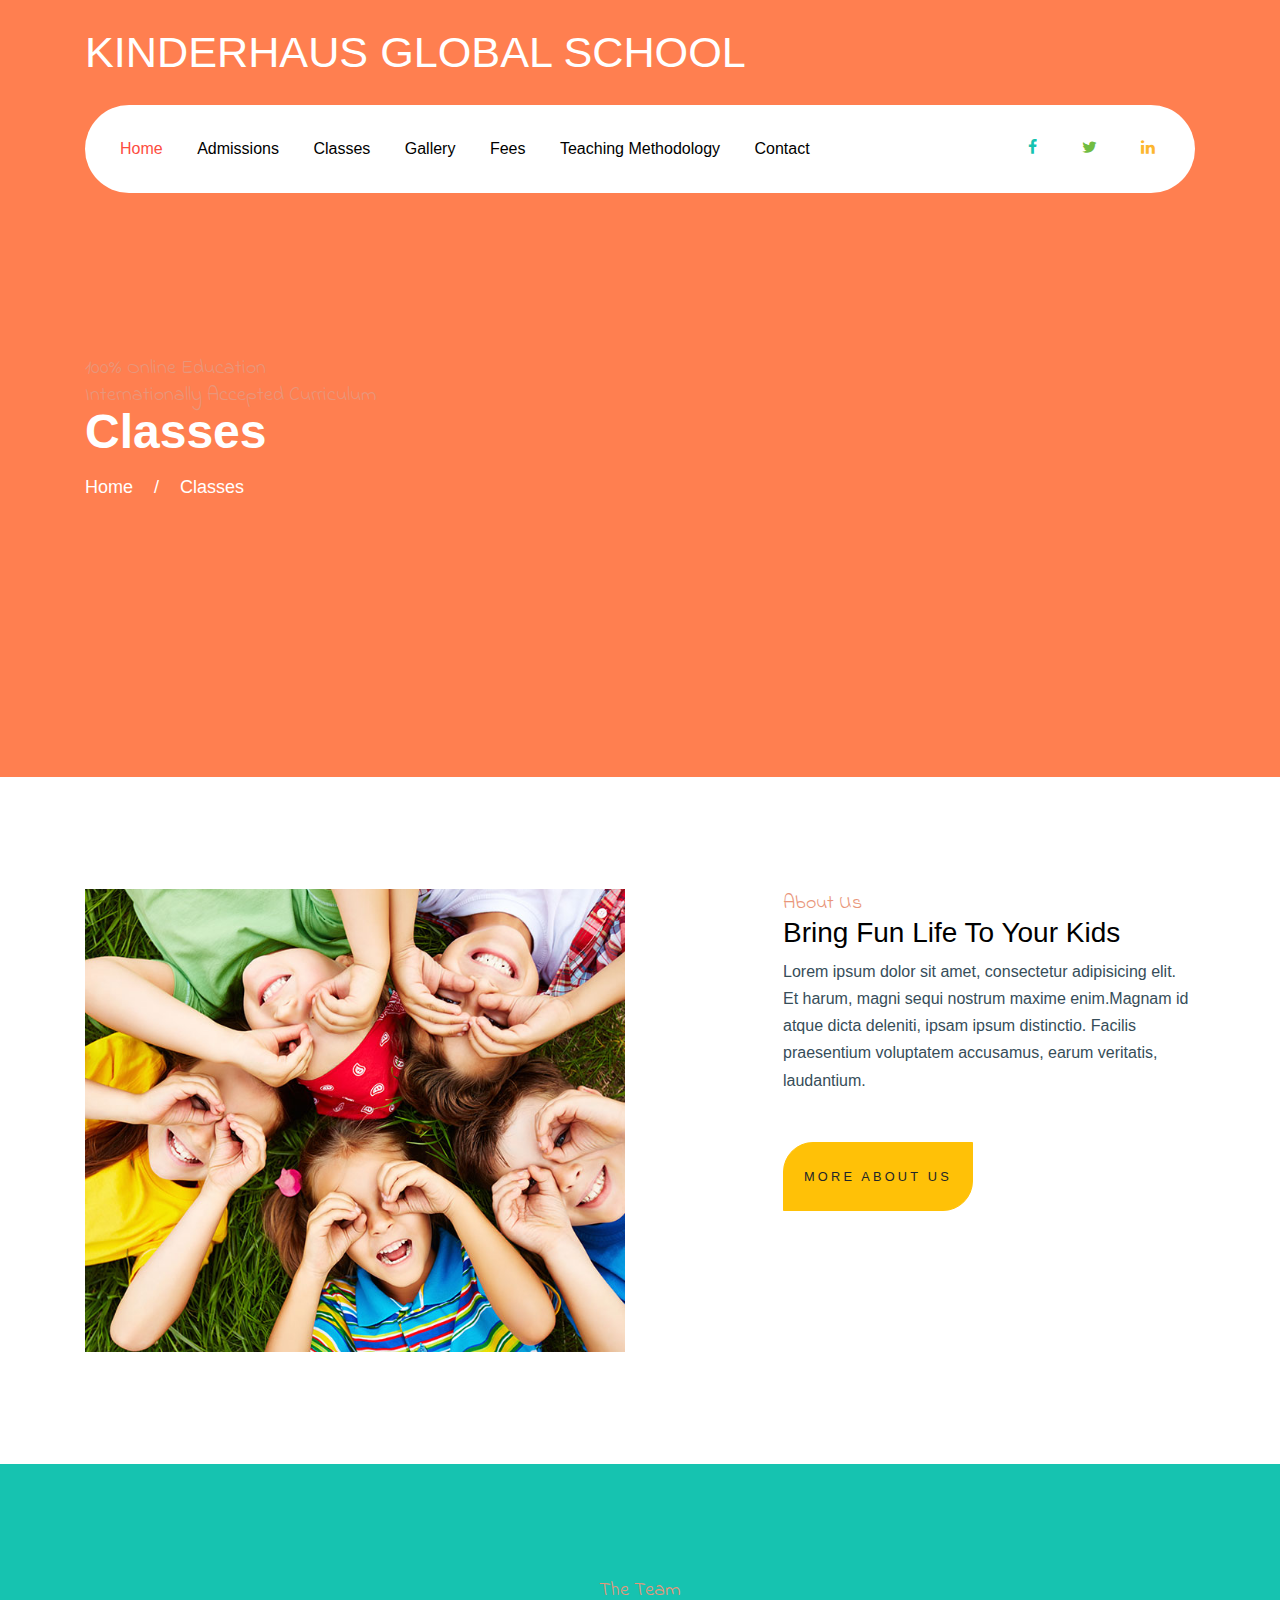
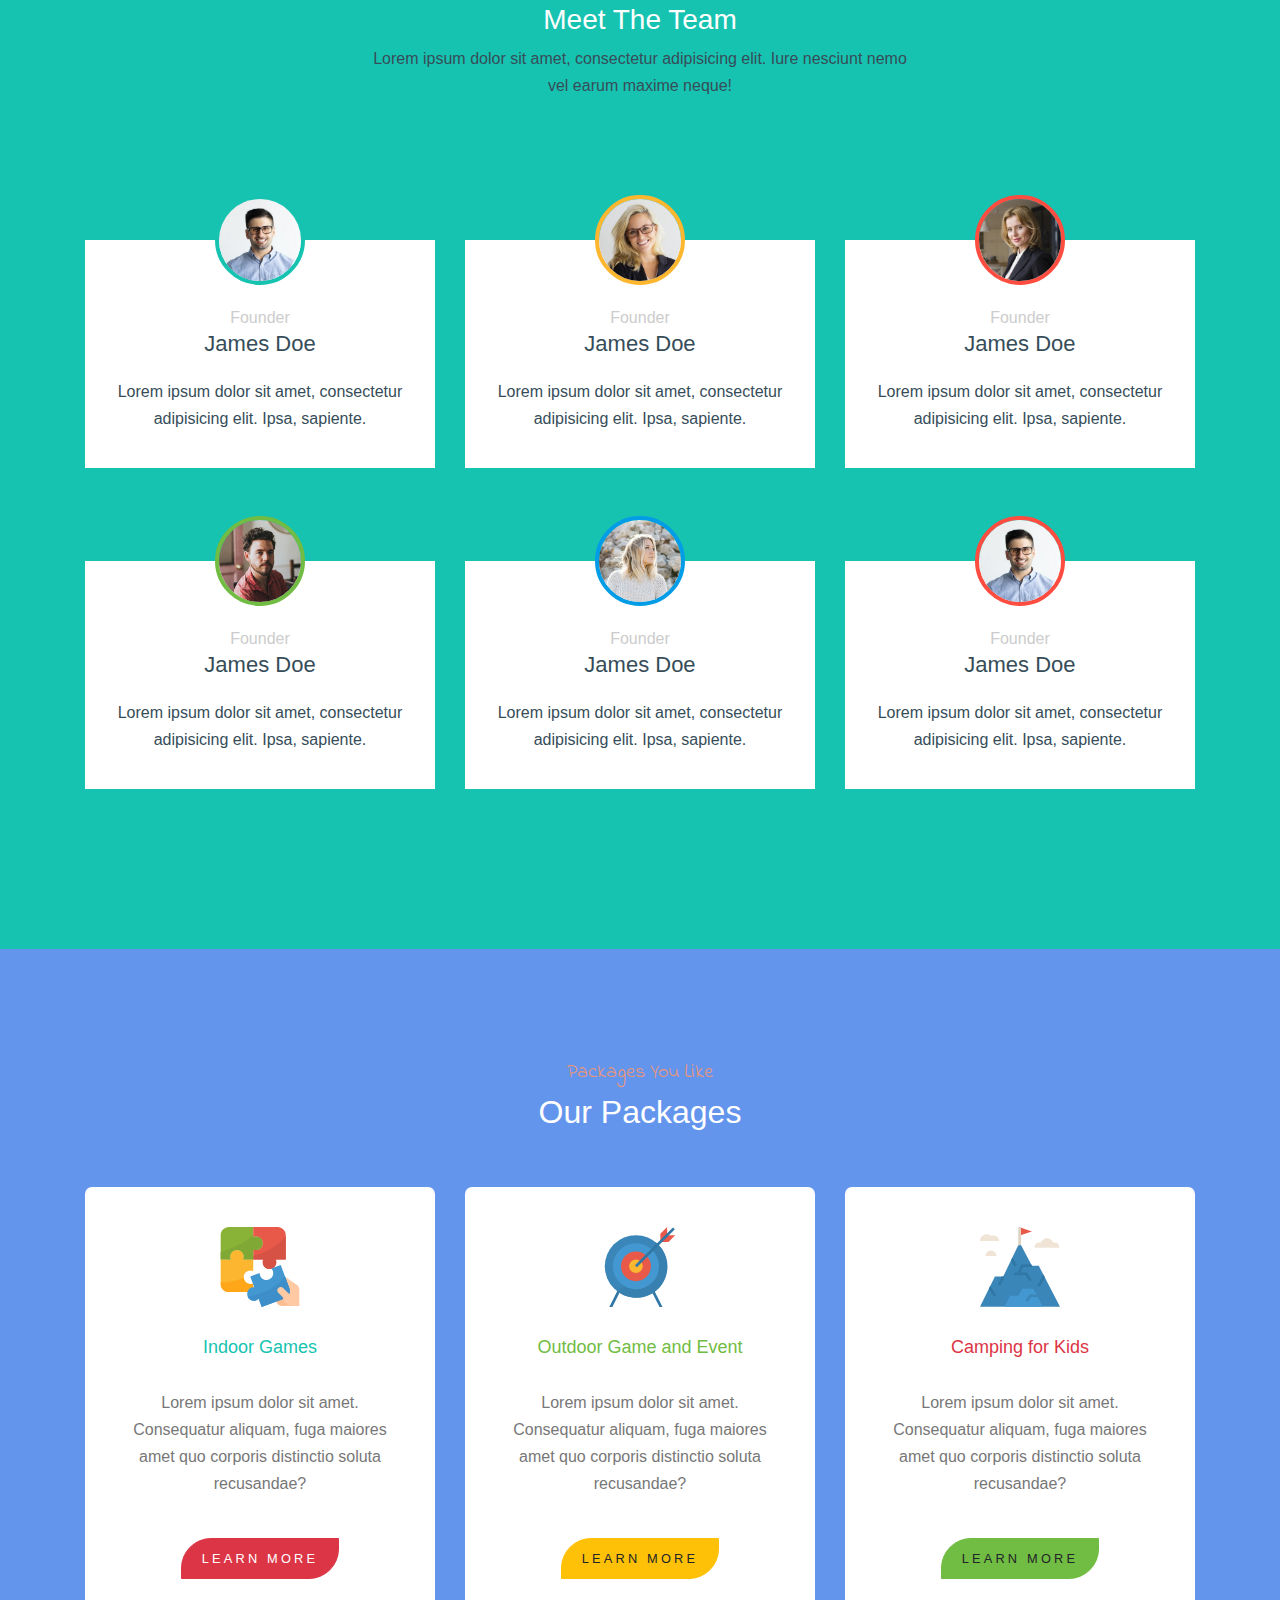
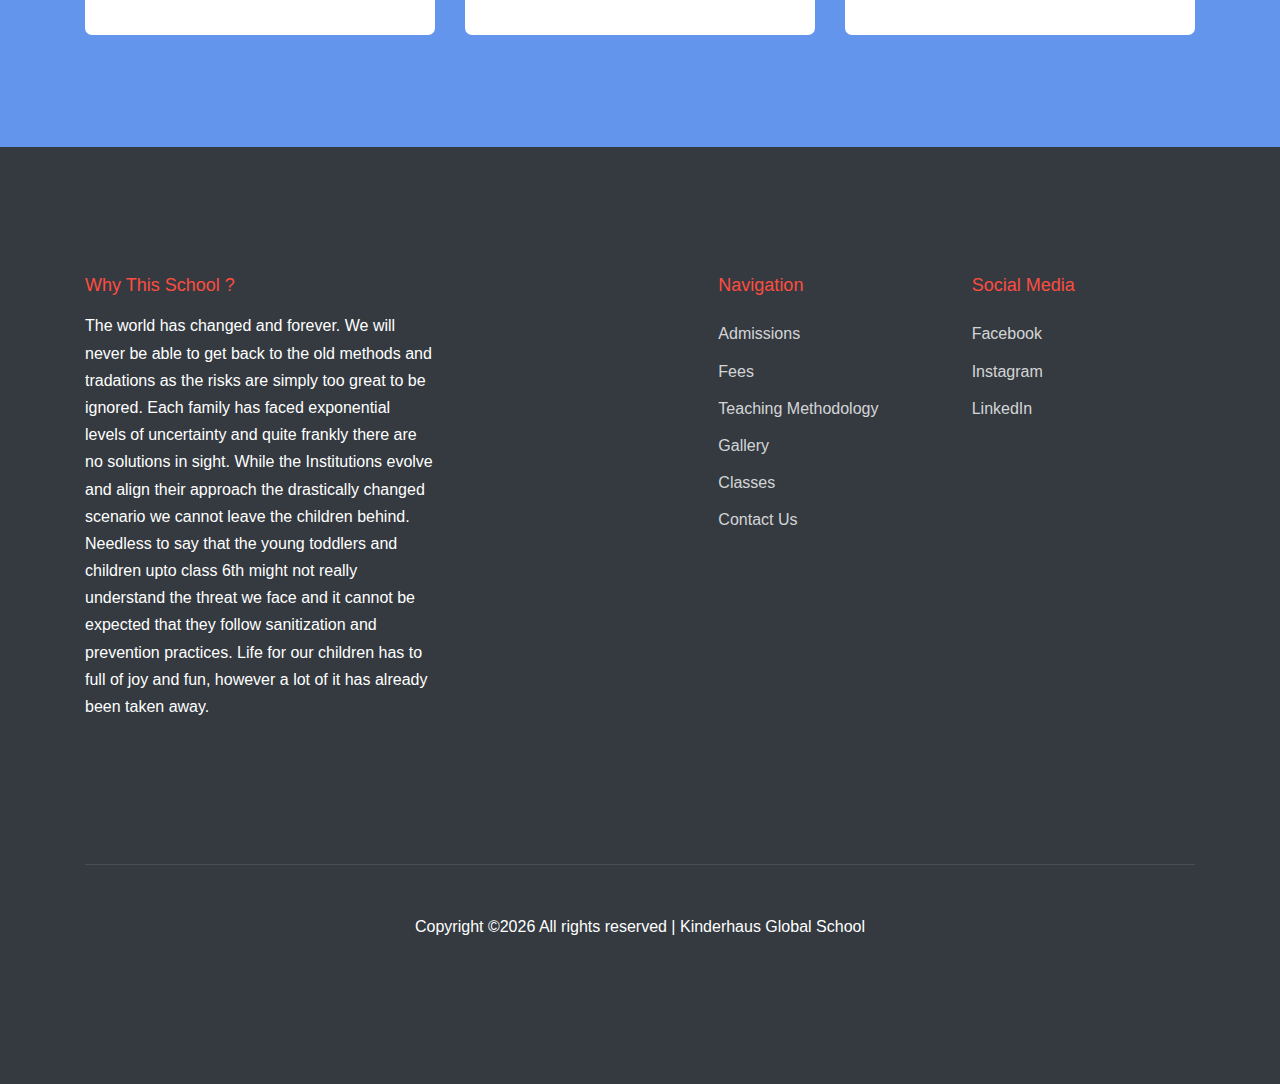
<file: classes.html>
<!doctype html>
<html lang="en">

  <head>
    <title>Classes &mdash; Kinderhaus Global School &mdash; Online School</title>
    <meta charset="utf-8">
    <meta name="viewport" content="width=device-width, initial-scale=1, shrink-to-fit=no">

    <link href="https://fonts.googleapis.com/css?family=DM+Sans:300,400,700|Indie+Flower" rel="stylesheet">
    

    <link rel="stylesheet" href="fonts/icomoon/style.css">

    <link rel="stylesheet" href="css/bootstrap.min.css">
    <link rel="stylesheet" href="css/bootstrap-datepicker.css">
    <link rel="stylesheet" href="css/jquery.fancybox.min.css">
    <link rel="stylesheet" href="css/owl.carousel.min.css">
    <link rel="stylesheet" href="css/owl.theme.default.min.css">
    <link rel="stylesheet" href="fonts/flaticon/font/flaticon.css">
    <link rel="stylesheet" href="css/aos.css">

    <!-- MAIN CSS -->
    <link rel="stylesheet" href="css/style.css">

  </head>

  <body data-spy="scroll" data-target=".site-navbar-target" data-offset="300">

    
    <div class="site-wrap" id="home-section">

      <div class="site-mobile-menu site-navbar-target">
        <div class="site-mobile-menu-header">
          <div class="site-mobile-menu-close mt-3">
            <span class="icon-close2 js-menu-toggle"></span>
          </div>
        </div>
        <div class="site-mobile-menu-body"></div>
      </div>



      <header class="site-navbar site-navbar-target" role="banner">

        <div class="container mb-3">
          <div class="d-flex align-items-center">
            <div class="site-logo mr-auto">
              <a href="index.html">KINDERHAUS GLOBAL SCHOOL<span class="text-primary"></span></a>
            </div>
          </div>
        </div>


        <div class="container">
          <div class="menu-wrap d-flex align-items-center">
            <span class="d-inline-block d-lg-none"><a href="#" class="text-black site-menu-toggle js-menu-toggle py-5"><span class="icon-menu h3 text-black"></span></a></span>

              

              <nav class="site-navigation text-left mr-auto d-none d-lg-block" role="navigation">
                <ul class="site-menu main-menu js-clone-nav mr-auto ">
                  <li class="active"><a href="index.html" class="nav-link">Home</a></li>
				  <li><a href="admissions.html" class="nav-link">Admissions</a></li>
                  <li><a href="classes.html" class="nav-link">Classes</a></li>
                  <li><a href="gallery.html" class="nav-link">Gallery</a></li>
                  <li><a href="Fees.html" class="nav-link">Fees</a></li>
                  <li><a href="Teaching Methodology.html" class="nav-link">Teaching Methodology</a></li>
				  <li><a href="contact.html" class="nav-link">Contact</a></li>
                </ul>
              </nav>

              <div class="top-social ml-auto">
                <a href="#"><span class="icon-facebook text-teal"></span></a>
                <a href="#"><span class="icon-twitter text-success"></span></a>
                <a href="#"><span class="icon-linkedin text-yellow"></span></a>
              </div>
          </div>
        </div>

       

      </header>

    <div class="ftco-blocks-cover-1">
       <!-- data-stellar-background-ratio="0.5" style="background-image: url('images/hero_1.jpg')" -->
      <div class="site-section-cover overlay" data-stellar-background-ratio="0.5" style="background-image: url('images/hero_1.jpg')">
        <div class="container">
          <div class="row align-items-center ">

            <div class="col-md-5 mt-5 pt-5">
              <span class="text-cursive h5 text-red">100% Online Education
			  <br>Internationally Accepted Curriculum</span>
              <h1 class="mb-3 font-weight-bold text-teal">Classes</h1>
              <p><a href="index.html" class="text-white">Home</a> <span class="mx-3">/</span> <strong>Classes</strong></p>
            </div>
            
          </div>
        </div>
      </div>
    </div>

    

    <div class="site-section">
      <div class="container">
        <div class="row">
          <div class="col-md-6">
            <img src="images/img_1.jpg" alt="Image" class="img-fluid">
          </div>
          <div class="col-md-5 ml-auto pl-md-5">
            <span class="text-cursive h5 text-red">About Us</span>
            <h3 class="text-black">Bring Fun Life To Your Kids</h3>
            <p><span>Lorem ipsum dolor sit amet, consectetur adipisicing elit. Et harum, magni sequi nostrum maxime enim.</span><span>Magnam id atque dicta deleniti, ipsam ipsum distinctio. Facilis praesentium voluptatem accusamus, earum veritatis, laudantium.</span></p>

            <p class="mt-5"><a href="#" class="btn btn-warning py-4 btn-custom-1">More About Us</a></p>
          </div>
        </div>
      </div>
    </div>

    <div class="site-section bg-teal">
      <div class="container">
        <div class="row justify-content-center text-center mb-5 section-2-title">
          <div class="col-md-6">
            <span class="text-cursive h5 text-red">The Team</span>
            <h3 class="text-white text-center">Meet The Team</h3>
            <p class="mb-5">Lorem ipsum dolor sit amet, consectetur adipisicing elit. Iure nesciunt nemo vel earum maxime neque!</p>
          </div>
        </div>
        <div class="row align-items-stretch">

          <div class="col-lg-4 col-md-6 mb-5">
            <div class="post-entry-1 h-100 person-1 teal">
              
                <img src="images/person_1.jpg" alt="Image"
                 class="img-fluid">
            
              <div class="post-entry-1-contents">
                <span class="meta">Founder</span>
                <h2>James Doe</h2>
                <p>Lorem ipsum dolor sit amet, consectetur adipisicing elit. Ipsa, sapiente.</p>
              </div>
            </div>
          </div>
          <div class="col-lg-4 col-md-6 mb-5">
            <div class="post-entry-1 h-100 person-1 yellow">
              
                <img src="images/person_2.jpg" alt="Image"
                 class="img-fluid">
            
              <div class="post-entry-1-contents">
                <span class="meta">Founder</span>
                <h2>James Doe</h2>
                <p>Lorem ipsum dolor sit amet, consectetur adipisicing elit. Ipsa, sapiente.</p>
              </div>
            </div>
          </div>

          <div class="col-lg-4 col-md-6 mb-5">
            <div class="post-entry-1 h-100 person-1 red">
              
                <img src="images/person_3.jpg" alt="Image"
                 class="img-fluid">
            
              <div class="post-entry-1-contents">
                <span class="meta">Founder</span>
                <h2>James Doe</h2>
                <p>Lorem ipsum dolor sit amet, consectetur adipisicing elit. Ipsa, sapiente.</p>
              </div>
            </div>
          </div>

          <div class="col-lg-4 col-md-6 mb-5">
            <div class="post-entry-1 h-100 person-1 green">
              
                <img src="images/person_4.jpg" alt="Image"
                 class="img-fluid">
            
              <div class="post-entry-1-contents">
                <span class="meta">Founder</span>
                <h2>James Doe</h2>
                <p>Lorem ipsum dolor sit amet, consectetur adipisicing elit. Ipsa, sapiente.</p>
              </div>
            </div>
          </div>

          <div class="col-lg-4 col-md-6 mb-5">
            <div class="post-entry-1 h-100 person-1 blue">
              
                <img src="images/person_5.jpg" alt="Image"
                 class="img-fluid">
            
              <div class="post-entry-1-contents">
                <span class="meta">Founder</span>
                <h2>James Doe</h2>
                <p>Lorem ipsum dolor sit amet, consectetur adipisicing elit. Ipsa, sapiente.</p>
              </div>
            </div>
          </div>

          <div class="col-lg-4 col-md-6 mb-5">
            <div class="post-entry-1 h-100 person-1 red">
              
                <img src="images/person_1.jpg" alt="Image"
                 class="img-fluid">
            
              <div class="post-entry-1-contents">
                <span class="meta">Founder</span>
                <h2>James Doe</h2>
                <p>Lorem ipsum dolor sit amet, consectetur adipisicing elit. Ipsa, sapiente.</p>
              </div>
            </div>
          </div>


        </div>
      </div>
    </div>
    
    
    <div class="site-section bg-info">
      <div class="container">
        <div class="row mb-5">
          <div class="col-12 text-center">
            <span class="text-cursive h5 text-red d-block">Packages You Like</span>
            <h2 class="text-white">Our Packages</h2>
          </div>
        </div>
        <div class="row">
          <div class="col-lg-4">
            <div class="package text-center bg-white">
              <span class="img-wrap"><img src="images/flaticon/svg/001-jigsaw.svg" alt="Image" class="img-fluid"></span>
              <h3 class="text-teal">Indoor Games</h3>
              <p>Lorem ipsum dolor sit amet. Consequatur aliquam, fuga maiores amet quo corporis distinctio soluta recusandae?</p>
              <p><a href="#" class="btn btn-primary btn-custom-1 mt-4">Learn More</a></p>
            </div>
          </div>
          <div class="col-lg-4">
            <div class="package text-center bg-white">
              <span class="img-wrap"><img src="images/flaticon/svg/002-target.svg" alt="Image" class="img-fluid"></span>
              <h3 class="text-success">Outdoor Game and Event</h3>
              <p>Lorem ipsum dolor sit amet. Consequatur aliquam, fuga maiores amet quo corporis distinctio soluta recusandae?</p>
              <p><a href="#" class="btn btn-warning btn-custom-1 mt-4">Learn More</a></p>
            </div>
          </div>
          <div class="col-lg-4">
            <div class="package text-center bg-white">
              <span class="img-wrap"><img src="images/flaticon/svg/003-mission.svg" alt="Image" class="img-fluid"></span>
              <h3 class="text-danger">Camping for Kids</h3>
              <p>Lorem ipsum dolor sit amet. Consequatur aliquam, fuga maiores amet quo corporis distinctio soluta recusandae?</p>
              <p><a href="#" class="btn btn-success btn-custom-1 mt-4">Learn More</a></p>
            </div>
          </div>
        </div>
      </div>
    </div>

    

    <footer class="site-footer">
      <div class="container">
        <div class="row">
          <div class="col-lg-4">
            <h2 class="footer-heading mb-3">Why This School ? </h2>
                <p class="mb-5">The world has changed and forever. We will never be able to get back to the old methods and tradations as the risks are simply too great to be ignored. Each family has faced exponential levels of uncertainty and quite frankly there are no solutions in sight. While the Institutions evolve and align their approach the drastically changed scenario we cannot leave the children behind. Needless to say that the young toddlers and children upto class 6th might not really understand the threat we face and it cannot be expected that they follow sanitization and prevention practices. Life for our children has to full of joy and fun, however a lot of it has already been taken away. </p>
          </div>
          <div class="col-lg-8 ml-auto">
            <div class="row">
              <div class="col-lg-4 ml-auto">
                <h2 class="footer-heading mb-4">Navigation</h2>
                <ul class="list-unstyled">
                  <li><a href="admissions.html">Admissions</a></li>
                  <li><a href="Fees.html">Fees</a></li>
                  <li><a href="Teaching Methodology.html">Teaching Methodology</a></li>
				  <li><a href="gallery.html">Gallery</a></li>
				  <li><a href="classes.html">Classes</a></li>
                  <li><a href="contact.html">Contact Us</a></li>
                </ul>
              </div>
              <div class="col-lg-4">
                <h2 class="footer-heading mb-4">Social Media</h2>
                <ul class="list-unstyled">
                  <li><a href="#">Facebook</a></li>
                  <li><a href="#">Instagram</a></li>
                  <li><a href="#">LinkedIn</a></li>
                </ul>
                
              </div>

              
              
            </div>
          </div>
        </div>
        <div class="row pt-5 mt-5 text-center">
          <div class="col-md-12">
            <div class="border-top pt-5">
             <p>
            Copyright &copy;<script>document.write(new Date().getFullYear());</script> All rights reserved | Kinderhaus Global School</a>
            </p>
            </div>
          </div>

        </div>
      </div>
    </footer>

    </div>

    <script src="js/jquery-3.3.1.min.js"></script>
    <script src="js/jquery-migrate-3.0.0.js"></script>
    <script src="js/popper.min.js"></script>
    <script src="js/bootstrap.min.js"></script>
    <script src="js/owl.carousel.min.js"></script>
    <script src="js/jquery.sticky.js"></script>
    <script src="js/jquery.waypoints.min.js"></script>
    <script src="js/jquery.animateNumber.min.js"></script>
    <script src="js/jquery.fancybox.min.js"></script>
    <script src="js/jquery.stellar.min.js"></script>
    <script src="js/jquery.easing.1.3.js"></script>
    <script src="js/bootstrap-datepicker.min.js"></script>
    <script src="js/aos.js"></script>

    <script src="js/main.js"></script>

  </body>

</html>
</file>
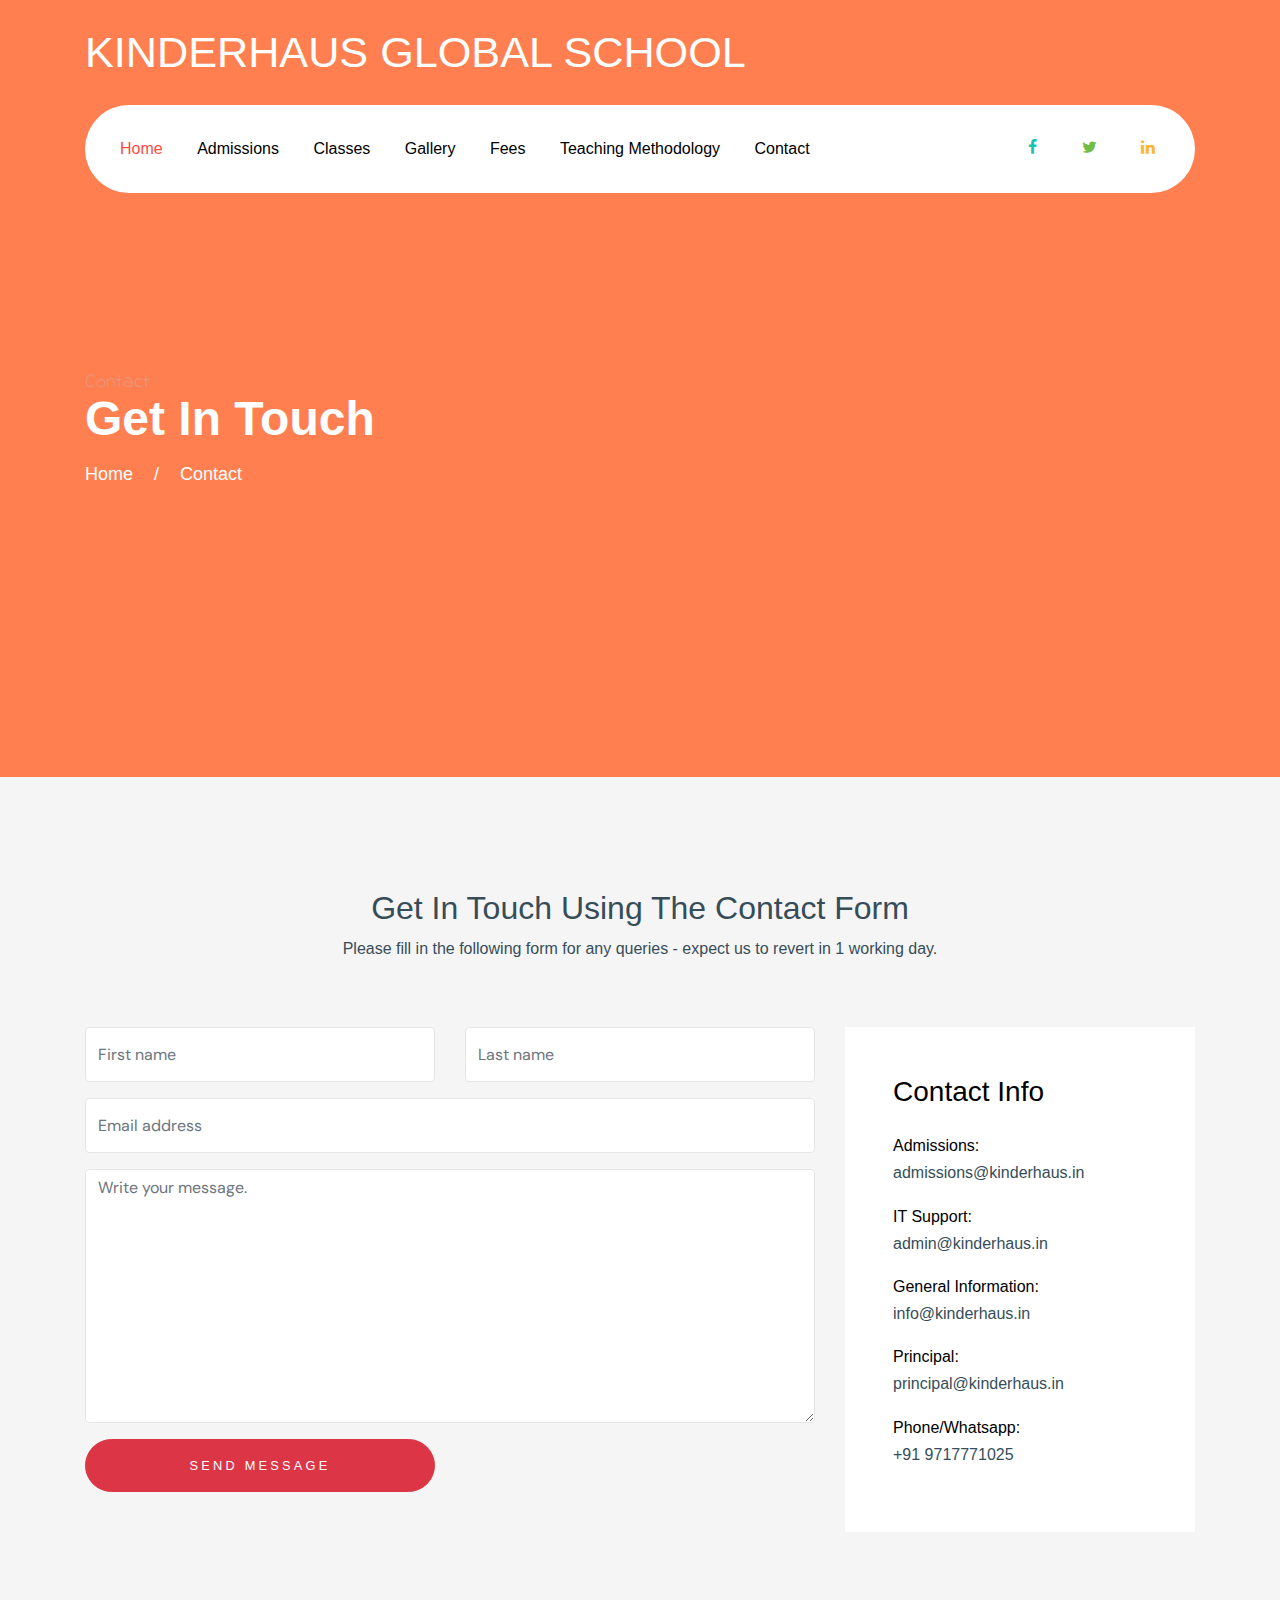
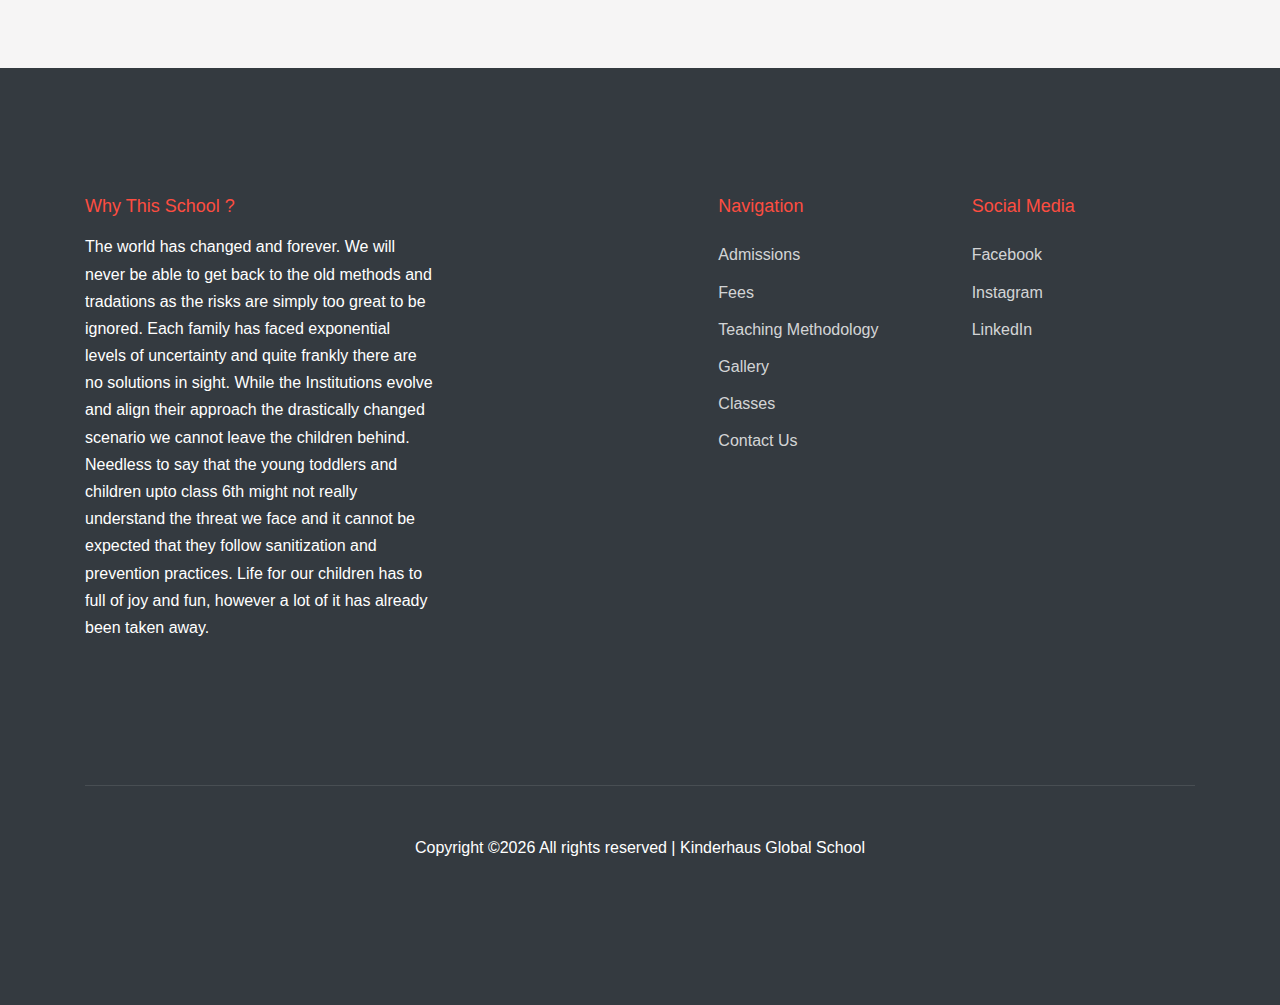
<file: contact.html>
<!doctype html>
<html lang="en">

  <head>
    <title>Contact Us &mdash; Kinderhaus Global School &mdash; Online School</title>
    <meta charset="utf-8">
    <meta name="viewport" content="width=device-width, initial-scale=1, shrink-to-fit=no">

    <link href="https://fonts.googleapis.com/css?family=DM+Sans:300,400,700|Indie+Flower" rel="stylesheet">
    

    <link rel="stylesheet" href="fonts/icomoon/style.css">

    <link rel="stylesheet" href="css/bootstrap.min.css">
    <link rel="stylesheet" href="css/bootstrap-datepicker.css">
    <link rel="stylesheet" href="css/jquery.fancybox.min.css">
    <link rel="stylesheet" href="css/owl.carousel.min.css">
    <link rel="stylesheet" href="css/owl.theme.default.min.css">
    <link rel="stylesheet" href="fonts/flaticon/font/flaticon.css">
    <link rel="stylesheet" href="css/aos.css">

    <!-- MAIN CSS -->
    <link rel="stylesheet" href="css/style.css">

  </head>

  <body data-spy="scroll" data-target=".site-navbar-target" data-offset="300">

    
    <div class="site-wrap" id="home-section">

      <div class="site-mobile-menu site-navbar-target">
        <div class="site-mobile-menu-header">
          <div class="site-mobile-menu-close mt-3">
            <span class="icon-close2 js-menu-toggle"></span>
          </div>
        </div>
        <div class="site-mobile-menu-body"></div>
      </div>



      <header class="site-navbar site-navbar-target" role="banner">

        <div class="container mb-3">
          <div class="d-flex align-items-center">
            <div class="site-logo mr-auto">
              <a href="index.html">KINDERHAUS GLOBAL SCHOOL<span class="text-primary"></span></a>
            </div>
          </div>
        </div>


        <div class="container">
          <div class="menu-wrap d-flex align-items-center">
            <span class="d-inline-block d-lg-none"><a href="#" class="text-black site-menu-toggle js-menu-toggle py-5"><span class="icon-menu h3 text-black"></span></a></span>

              

              <nav class="site-navigation text-left mr-auto d-none d-lg-block" role="navigation">
                <ul class="site-menu main-menu js-clone-nav mr-auto ">
                  <li class="active"><a href="index.html" class="nav-link">Home</a></li>
				  <li><a href="admissions.html" class="nav-link">Admissions</a></li>
                  <li><a href="classes.html" class="nav-link">Classes</a></li>
                  <li><a href="gallery.html" class="nav-link">Gallery</a></li>
                  <li><a href="Fees.html" class="nav-link">Fees</a></li>
                  <li><a href="Teaching Methodology.html" class="nav-link">Teaching Methodology</a></li>
				  <li><a href="contact.html" class="nav-link">Contact</a></li>
                </ul>
              </nav>

              <div class="top-social ml-auto">
                <a href="#"><span class="icon-facebook text-teal"></span></a>
                <a href="#"><span class="icon-twitter text-success"></span></a>
                <a href="#"><span class="icon-linkedin text-yellow"></span></a>
              </div>
          </div>
        </div>

       

      </header>

    <div class="ftco-blocks-cover-1">
      <div class="site-section-cover overlay" data-stellar-background-ratio="0.5" style="background-image: url('images/hero_1.jpg')">
        <div class="container">
          <div class="row align-items-center ">

            <div class="col-md-5 mt-5 pt-5">
              <span class="text-cursive h5 text-red">Contact</span>
              <h1 class="mb-3 font-weight-bold text-teal">Get In Touch</h1>
              <p><a href="index.html" class="text-white">Home</a> <span class="mx-3">/</span> <strong>Contact</strong></p>
            </div>
            
          </div>
        </div>
      </div>
    </div>


    <div class="site-section bg-light" id="contact-section">
      <div class="container">
        <div class="row justify-content-center text-center">
        <div class="col-7 text-center mb-5">
          <h2>Get In Touch Using The Contact Form</h2>
          <p>Please fill in the following form for any queries - expect us to revert in 1 working day.</p>
        </div>
      </div>
        <div class="row">
          <div class="col-lg-8 mb-5" >
            <form action="#" method="post">
              <div class="form-group row">
                <div class="col-md-6 mb-4 mb-lg-0">
                  <input type="text" class="form-control" placeholder="First name">
                </div>
                <div class="col-md-6">
                  <input type="text" class="form-control" placeholder="Last name">
                </div>
              </div>

              <div class="form-group row">
                <div class="col-md-12">
                  <input type="text" class="form-control" placeholder="Email address">
                </div>
              </div>

              <div class="form-group row">
                <div class="col-md-12">
                  <textarea name="" id="" class="form-control" placeholder="Write your message." cols="30" rows="10"></textarea>
                </div>
              </div>
              <div class="form-group row">
                <div class="col-md-6 mr-auto">
                  <input type="submit" class="btn btn-block btn-primary text-white py-3 px-5" value="Send Message">
                </div>
              </div>
            </form>
          </div>
          <div class="col-lg-4 ml-auto">
            <div class="bg-white p-3 p-md-5">
              <h3 class="text-black mb-4">Contact Info</h3>
              <ul class="list-unstyled footer-link">
                <li class="d-block mb-3">
                <li class="d-block mb-3"><span class="d-block text-black">Admissions:</span><span>admissions@kinderhaus.in</span></li>
                <li class="d-block mb-3"><span class="d-block text-black">IT Support:</span><span>admin@kinderhaus.in</span></li>
                <li class="d-block mb-3"><span class="d-block text-black">General Information:</span><span>info@kinderhaus.in</span></li>
				<li class="d-block mb-3"><span class="d-block text-black">Principal:</span><span>principal@kinderhaus.in</span></li>
                <li class="d-block mb-3"><span class="d-block text-black">Phone/Whatsapp:</span><span>+91 9717771025</span></li>
                
              </ul>
            </div>
          </div>
        </div>
      </div>
    </div>

    

    <footer class="site-footer">
      <div class="container">
        <div class="row">
          <div class="col-lg-4">
            <h2 class="footer-heading mb-3">Why This School ? </h2>
                <p class="mb-5">The world has changed and forever. We will never be able to get back to the old methods and tradations as the risks are simply too great to be ignored. Each family has faced exponential levels of uncertainty and quite frankly there are no solutions in sight. While the Institutions evolve and align their approach the drastically changed scenario we cannot leave the children behind. Needless to say that the young toddlers and children upto class 6th might not really understand the threat we face and it cannot be expected that they follow sanitization and prevention practices. Life for our children has to full of joy and fun, however a lot of it has already been taken away. </p>
          </div>
          <div class="col-lg-8 ml-auto">
            <div class="row">
              <div class="col-lg-4 ml-auto">
                <h2 class="footer-heading mb-4">Navigation</h2>
                <ul class="list-unstyled">
                  <li><a href="admissions.html">Admissions</a></li>
                  <li><a href="Fees.html">Fees</a></li>
                  <li><a href="Teaching Methodology.html">Teaching Methodology</a></li>
				  <li><a href="gallery.html">Gallery</a></li>
				  <li><a href="classes.html">Classes</a></li>
                  <li><a href="contact.html">Contact Us</a></li>
                </ul>
              </div>
              <div class="col-lg-4">
                <h2 class="footer-heading mb-4">Social Media</h2>
                <ul class="list-unstyled">
                  <li><a href="#">Facebook</a></li>
                  <li><a href="#">Instagram</a></li>
                  <li><a href="#">LinkedIn</a></li>
                </ul>
                
              </div>

              
              
            </div>
          </div>
        </div>
        <div class="row pt-5 mt-5 text-center">
          <div class="col-md-12">
            <div class="border-top pt-5">
              <p>
            Copyright &copy;<script>document.write(new Date().getFullYear());</script> All rights reserved | Kinderhaus Global School</a>
            </p>
            </div>
          </div>

        </div>
      </div>
    </footer>

    </div>

    <script src="js/jquery-3.3.1.min.js"></script>
    <script src="js/jquery-migrate-3.0.0.js"></script>
    <script src="js/popper.min.js"></script>
    <script src="js/bootstrap.min.js"></script>
    <script src="js/owl.carousel.min.js"></script>
    <script src="js/jquery.sticky.js"></script>
    <script src="js/jquery.waypoints.min.js"></script>
    <script src="js/jquery.animateNumber.min.js"></script>
    <script src="js/jquery.fancybox.min.js"></script>
    <script src="js/jquery.stellar.min.js"></script>
    <script src="js/jquery.easing.1.3.js"></script>
    <script src="js/bootstrap-datepicker.min.js"></script>
    <script src="js/aos.js"></script>

    <script src="js/main.js"></script>

  </body>

</html>
</file>
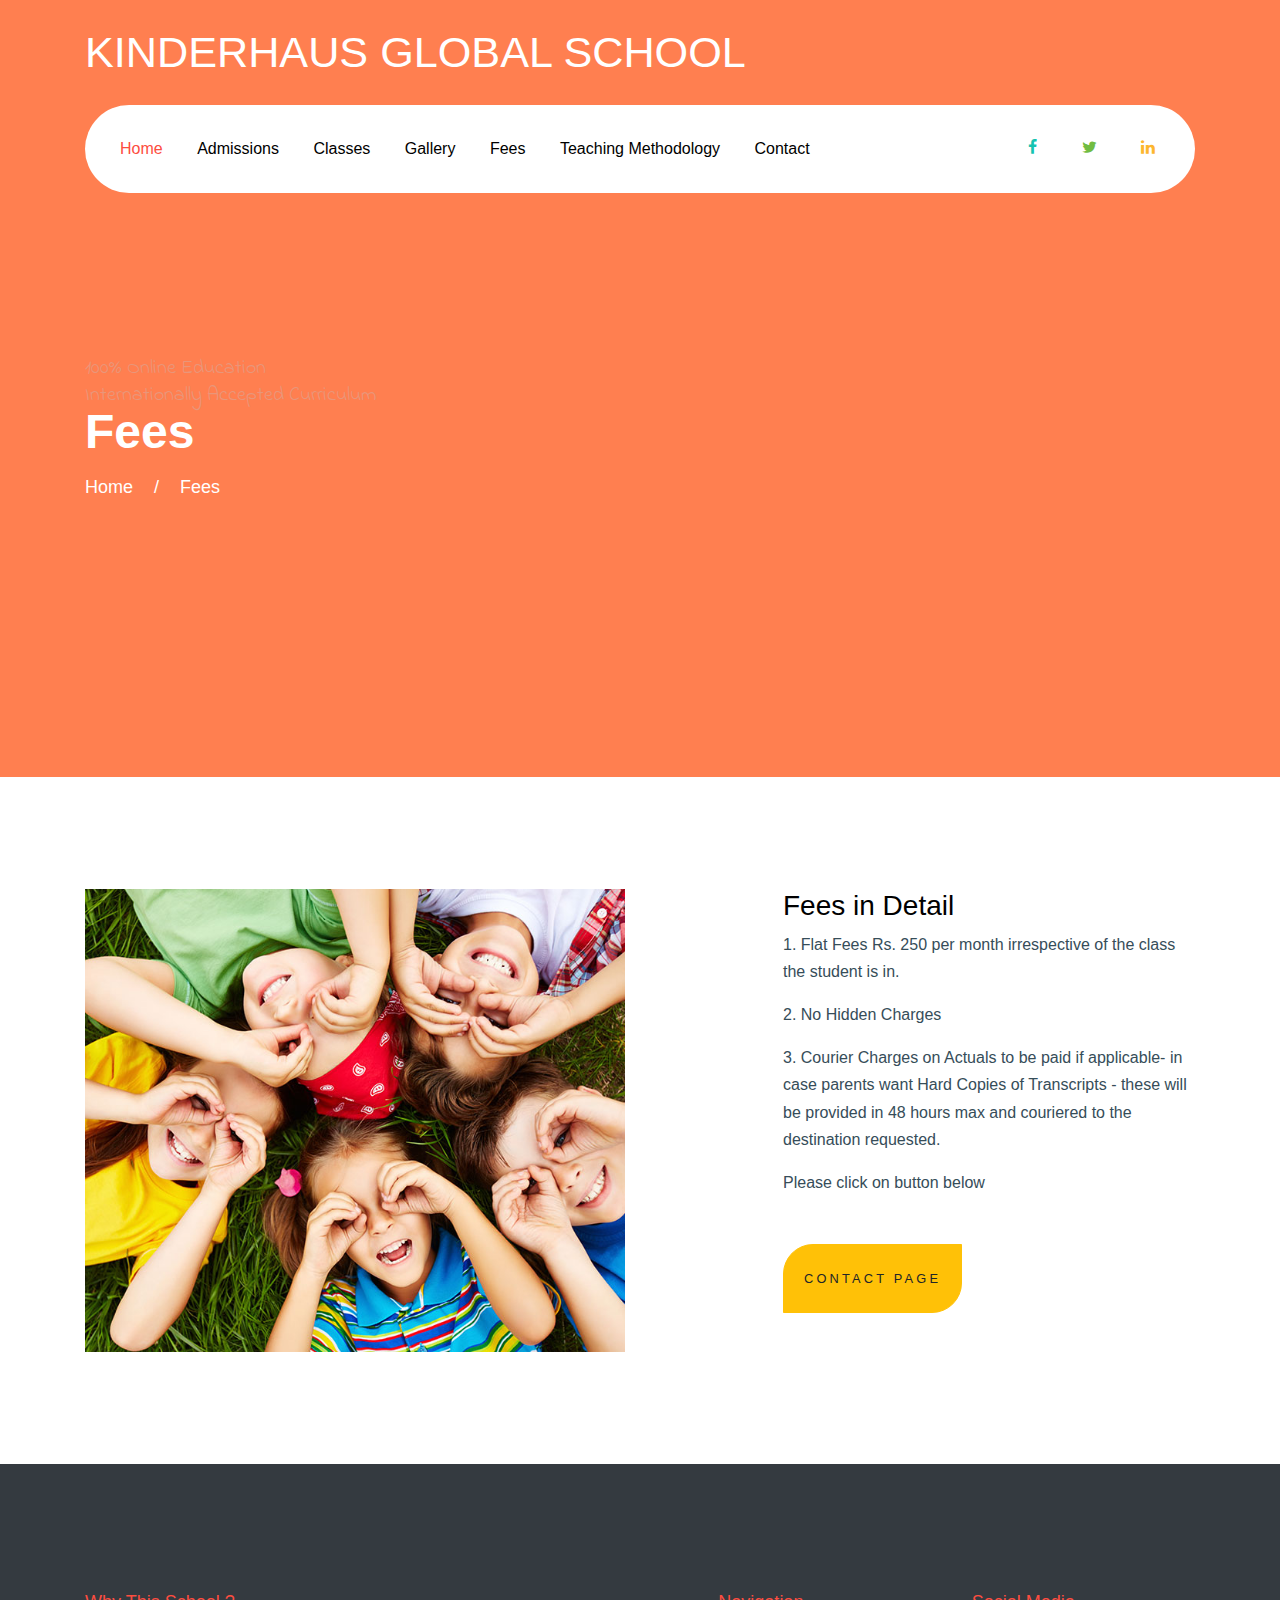
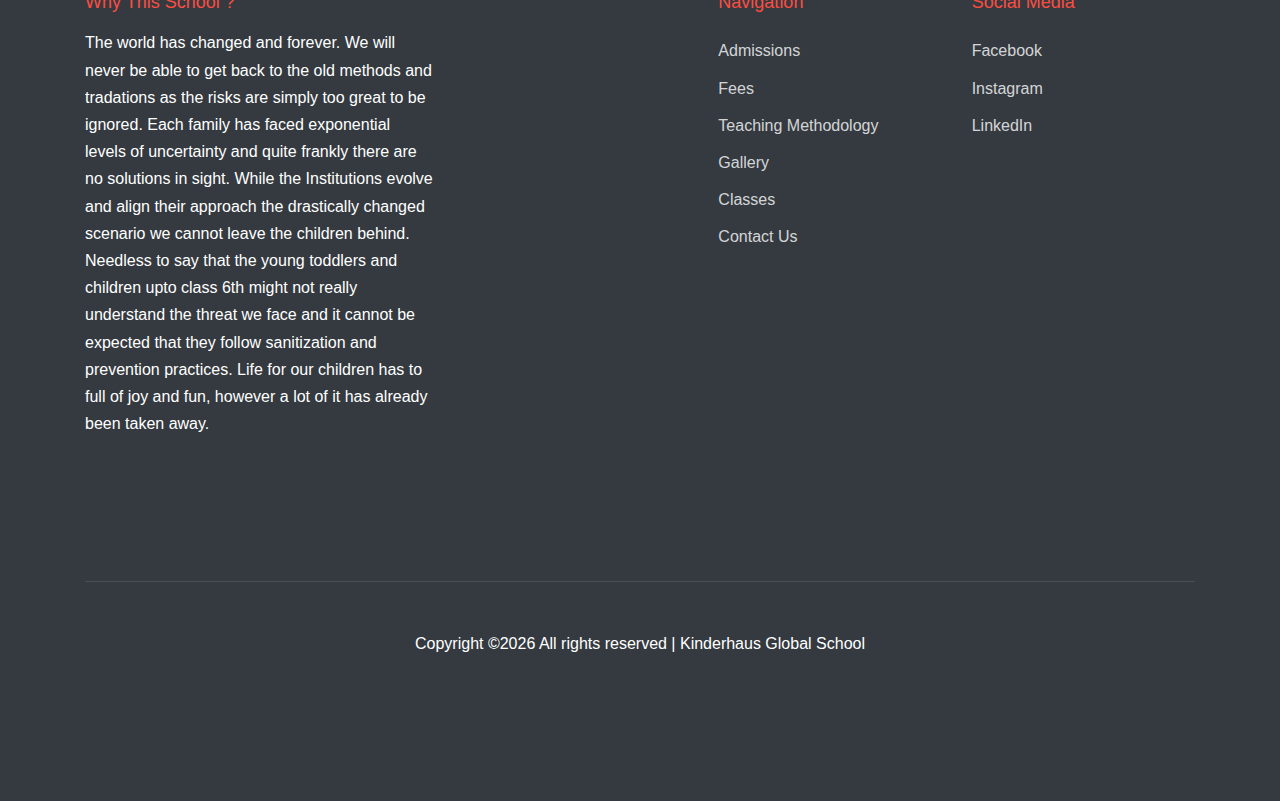
<file: Fees.html>
<!doctype html>
<html lang="en">

  <head>
    <title>Fees &mdash; Kinderhaus Global School &mdash; Online School</title>
    <meta charset="utf-8">
    <meta name="viewport" content="width=device-width, initial-scale=1, shrink-to-fit=no">

    <link href="https://fonts.googleapis.com/css?family=DM+Sans:300,400,700|Indie+Flower" rel="stylesheet">
    

    <link rel="stylesheet" href="fonts/icomoon/style.css">

    <link rel="stylesheet" href="css/bootstrap.min.css">
    <link rel="stylesheet" href="css/bootstrap-datepicker.css">
    <link rel="stylesheet" href="css/jquery.fancybox.min.css">
    <link rel="stylesheet" href="css/owl.carousel.min.css">
    <link rel="stylesheet" href="css/owl.theme.default.min.css">
    <link rel="stylesheet" href="fonts/flaticon/font/flaticon.css">
    <link rel="stylesheet" href="css/aos.css">

    <!-- MAIN CSS -->
    <link rel="stylesheet" href="css/style.css">

  </head>

  <body data-spy="scroll" data-target=".site-navbar-target" data-offset="300">

    
    <div class="site-wrap" id="home-section">

      <div class="site-mobile-menu site-navbar-target">
        <div class="site-mobile-menu-header">
          <div class="site-mobile-menu-close mt-3">
            <span class="icon-close2 js-menu-toggle"></span>
          </div>
        </div>
        <div class="site-mobile-menu-body"></div>
      </div>



      <header class="site-navbar site-navbar-target" role="banner">

        <div class="container mb-3">
          <div class="d-flex align-items-center">
            <div class="site-logo mr-auto">
              <a href="index.html">KINDERHAUS GLOBAL SCHOOL<span class="text-primary"></span></a>
            </div>
          </div>
        </div>


        <div class="container">
          <div class="menu-wrap d-flex align-items-center">
            <span class="d-inline-block d-lg-none"><a href="#" class="text-black site-menu-toggle js-menu-toggle py-5"><span class="icon-menu h3 text-black"></span></a></span>

              

              <nav class="site-navigation text-left mr-auto d-none d-lg-block" role="navigation">
                <ul class="site-menu main-menu js-clone-nav mr-auto ">
                  <li class="active"><a href="index.html" class="nav-link">Home</a></li>
				  <li><a href="admissions.html" class="nav-link">Admissions</a></li>
                  <li><a href="classes.html" class="nav-link">Classes</a></li>
                  <li><a href="gallery.html" class="nav-link">Gallery</a></li>
                  <li><a href="Fees.html" class="nav-link">Fees</a></li>
                  <li><a href="Teaching Methodology.html" class="nav-link">Teaching Methodology</a></li>
				  <li><a href="contact.html" class="nav-link">Contact</a></li>
                </ul>
              </nav>

              <div class="top-social ml-auto">
                <a href="#"><span class="icon-facebook text-teal"></span></a>
                <a href="#"><span class="icon-twitter text-success"></span></a>
                <a href="#"><span class="icon-linkedin text-yellow"></span></a>
              </div>
          </div>
        </div>

       

      </header>

    <div class="ftco-blocks-cover-1">
       <!-- data-stellar-background-ratio="0.5" style="background-image: url('images/hero_1.jpg')" -->
      <div class="site-section-cover overlay" data-stellar-background-ratio="0.5" style="background-image: url('images/hero_1.jpg')">
        <div class="container">
          <div class="row align-items-center ">

            <div class="col-md-5 mt-5 pt-5">
              <span class="text-cursive h5 text-red">100% Online Education
			  <br>Internationally Accepted Curriculum</span>
              <h1 class="mb-3 font-weight-bold text-teal">Fees</h1>
              <p><a href="index.html" class="text-white">Home</a> <span class="mx-3">/</span> <strong>Fees</strong></p>
            </div>
            
          </div>
        </div>
      </div>
    </div>

    

    <div class="site-section">
      <div class="container">
        <div class="row">
          <div class="col-md-6">
            <img src="images/img_1.jpg" alt="Image" class="img-fluid">
          </div>
          <div class="col-md-5 ml-auto pl-md-5">
            <h3 class="text-black">Fees in Detail </h3>
            <p>1. Flat Fees Rs. 250 per month irrespective of the class the student is in.</p> 
			<p> 2. No Hidden Charges</p>
			<p> 3. Courier Charges on Actuals to be paid if applicable- in case parents want Hard Copies of Transcripts - these will be provided in 48 hours max and couriered to the destination requested.</p>
			<p> Please click on button below </p>

            <p class="mt-5"><a href="contact.html" class="btn btn-warning py-4 btn-custom-1">Contact Page</a></p>
          </div>
        </div>
      </div>
    </div>

    

    

    <footer class="site-footer">
      <div class="container">
        <div class="row">
          <div class="col-lg-4">
            <h2 class="footer-heading mb-3">Why This School ? </h2>
                <p class="mb-5">The world has changed and forever. We will never be able to get back to the old methods and tradations as the risks are simply too great to be ignored. Each family has faced exponential levels of uncertainty and quite frankly there are no solutions in sight. While the Institutions evolve and align their approach the drastically changed scenario we cannot leave the children behind. Needless to say that the young toddlers and children upto class 6th might not really understand the threat we face and it cannot be expected that they follow sanitization and prevention practices. Life for our children has to full of joy and fun, however a lot of it has already been taken away. </p>
          </div>
          <div class="col-lg-8 ml-auto">
            <div class="row">
              <div class="col-lg-4 ml-auto">
                <h2 class="footer-heading mb-4">Navigation</h2>
                <ul class="list-unstyled">
                  <li><a href="admissions.html">Admissions</a></li>
                  <li><a href="Fees.html">Fees</a></li>
                  <li><a href="Teaching Methodology.html">Teaching Methodology</a></li>
				  <li><a href="gallery.html">Gallery</a></li>
				  <li><a href="classes.html">Classes</a></li>
                  <li><a href="contact.html">Contact Us</a></li>
                </ul>
              </div>
              <div class="col-lg-4">
                <h2 class="footer-heading mb-4">Social Media</h2>
                <ul class="list-unstyled">
                  <li><a href="#">Facebook</a></li>
                  <li><a href="#">Instagram</a></li>
                  <li><a href="#">LinkedIn</a></li>
                </ul>
                
              </div>

              
              
            </div>
          </div>
        </div>
        <div class="row pt-5 mt-5 text-center">
          <div class="col-md-12">
            <div class="border-top pt-5">
             <p>
            Copyright &copy;<script>document.write(new Date().getFullYear());</script> All rights reserved | Kinderhaus Global School</a>
            </p>
            </div>
          </div>

        </div>
      </div>
    </footer>

    </div>

    <script src="js/jquery-3.3.1.min.js"></script>
    <script src="js/jquery-migrate-3.0.0.js"></script>
    <script src="js/popper.min.js"></script>
    <script src="js/bootstrap.min.js"></script>
    <script src="js/owl.carousel.min.js"></script>
    <script src="js/jquery.sticky.js"></script>
    <script src="js/jquery.waypoints.min.js"></script>
    <script src="js/jquery.animateNumber.min.js"></script>
    <script src="js/jquery.fancybox.min.js"></script>
    <script src="js/jquery.stellar.min.js"></script>
    <script src="js/jquery.easing.1.3.js"></script>
    <script src="js/bootstrap-datepicker.min.js"></script>
    <script src="js/aos.js"></script>

    <script src="js/main.js"></script>

  </body>

</html>
</file>
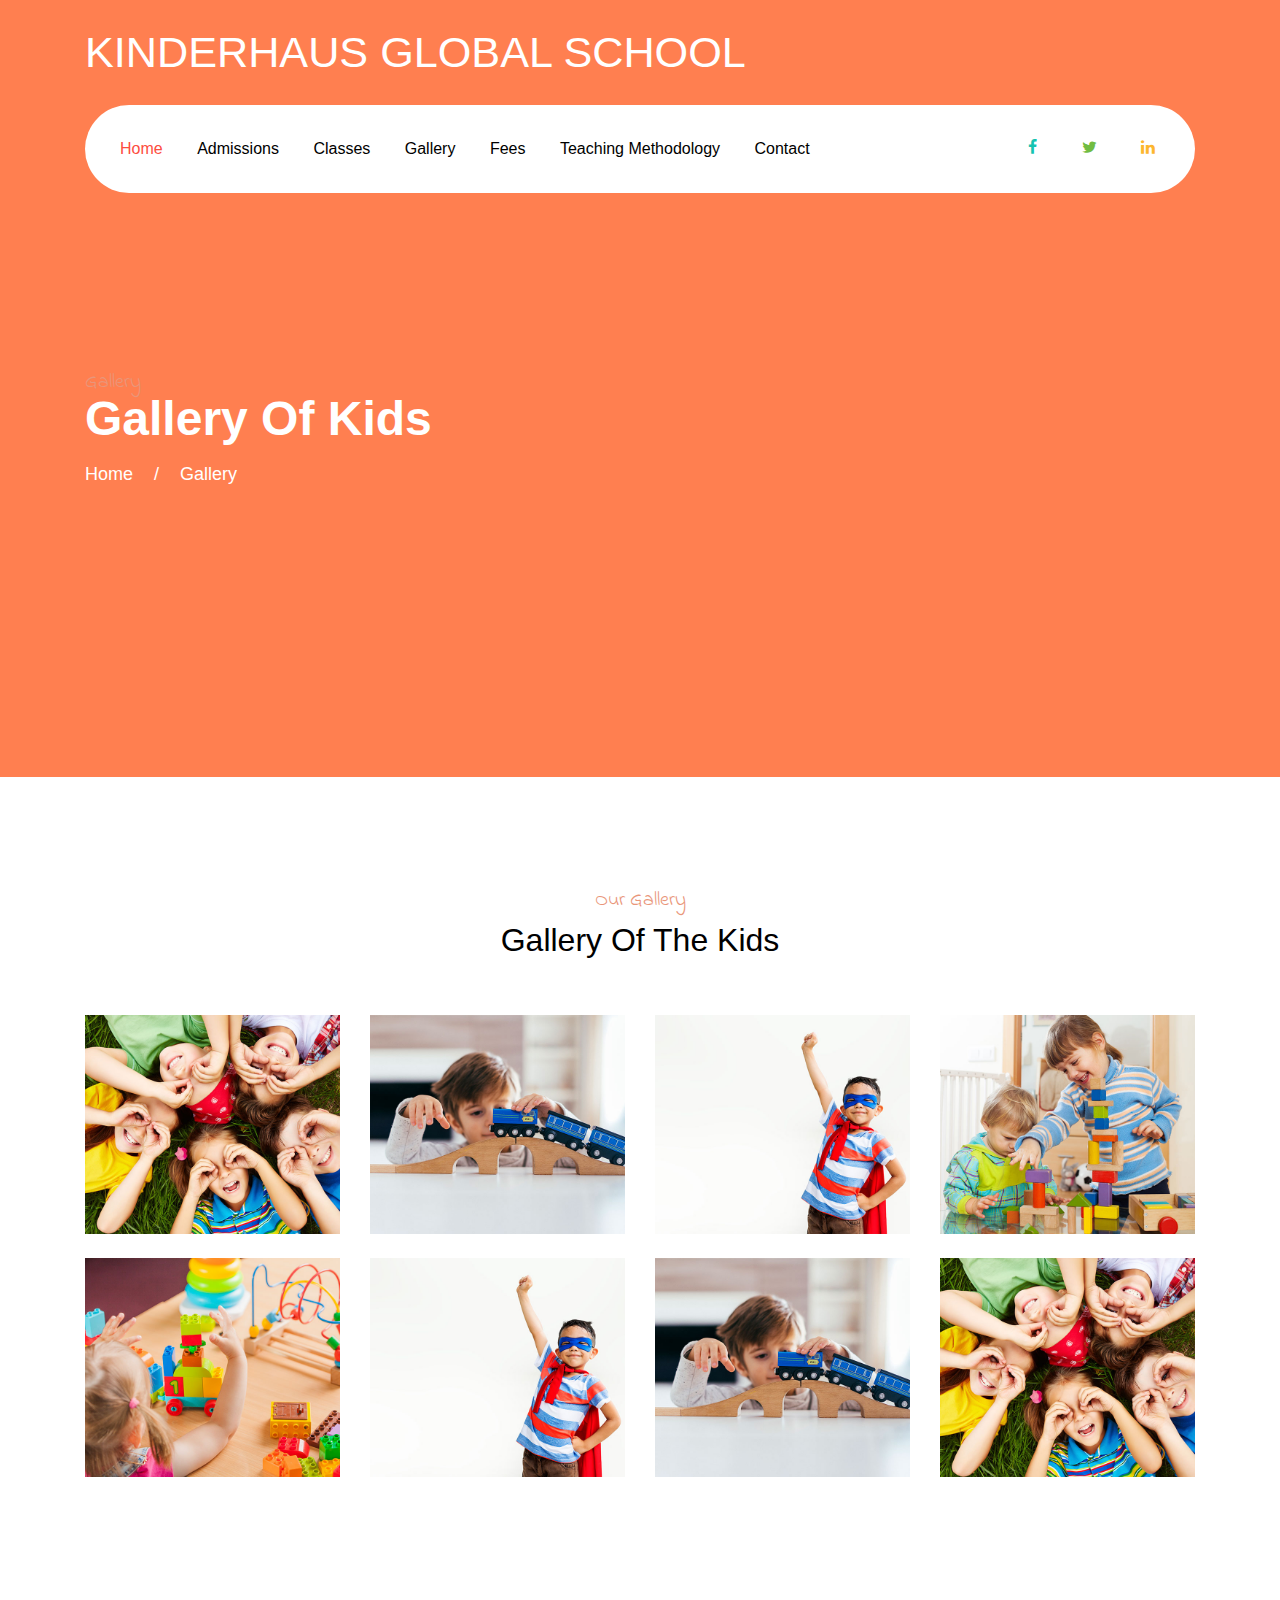
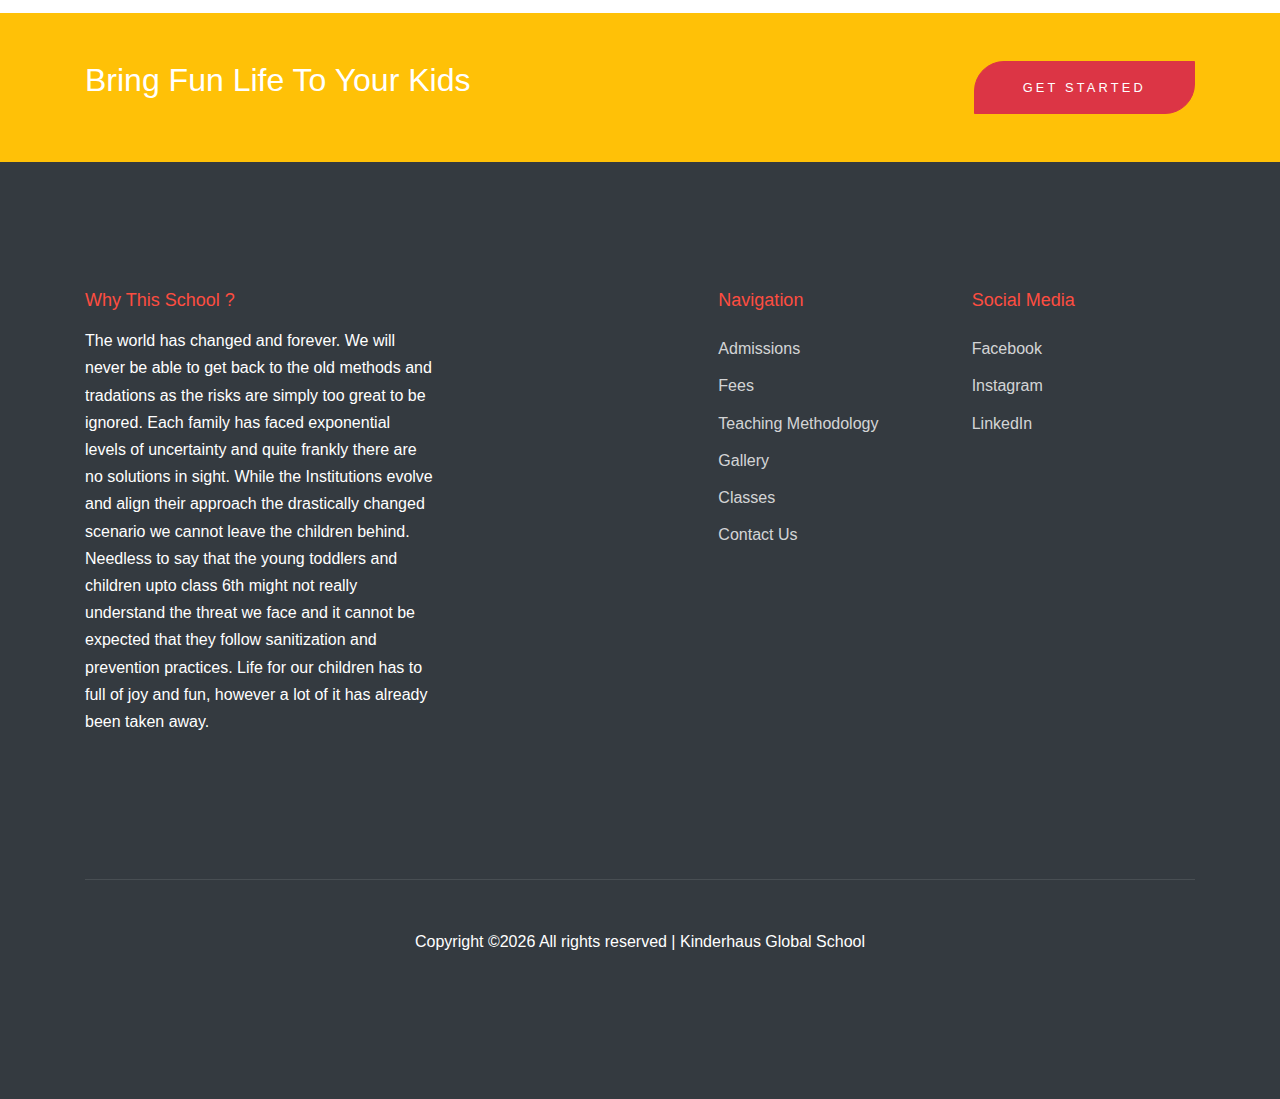
<file: gallery.html>
<!doctype html>
<html lang="en">

  <head>
    <title>Gallery &mdash; Kinderhaus Global School &mdash; Online School</title>
    <meta charset="utf-8">
    <meta name="viewport" content="width=device-width, initial-scale=1, shrink-to-fit=no">

    <link href="https://fonts.googleapis.com/css?family=DM+Sans:300,400,700|Indie+Flower" rel="stylesheet">
    

    <link rel="stylesheet" href="fonts/icomoon/style.css">

    <link rel="stylesheet" href="css/bootstrap.min.css">
    <link rel="stylesheet" href="css/bootstrap-datepicker.css">
    <link rel="stylesheet" href="css/jquery.fancybox.min.css">
    <link rel="stylesheet" href="css/owl.carousel.min.css">
    <link rel="stylesheet" href="css/owl.theme.default.min.css">
    <link rel="stylesheet" href="fonts/flaticon/font/flaticon.css">
    <link rel="stylesheet" href="css/aos.css">

    <!-- MAIN CSS -->
    <link rel="stylesheet" href="css/style.css">

  </head>

  <body data-spy="scroll" data-target=".site-navbar-target" data-offset="300">

    
    <div class="site-wrap" id="home-section">

      <div class="site-mobile-menu site-navbar-target">
        <div class="site-mobile-menu-header">
          <div class="site-mobile-menu-close mt-3">
            <span class="icon-close2 js-menu-toggle"></span>
          </div>
        </div>
        <div class="site-mobile-menu-body"></div>
      </div>



      <header class="site-navbar site-navbar-target" role="banner">

        <div class="container mb-3">
          <div class="d-flex align-items-center">
            <div class="site-logo mr-auto">
              <a href="index.html">KINDERHAUS GLOBAL SCHOOL<span class="text-primary"></span></a>
            </div>
          </div>
        </div>


        <div class="container">
          <div class="menu-wrap d-flex align-items-center">
            <span class="d-inline-block d-lg-none"><a href="#" class="text-black site-menu-toggle js-menu-toggle py-5"><span class="icon-menu h3 text-black"></span></a></span>

              

              <nav class="site-navigation text-left mr-auto d-none d-lg-block" role="navigation">
                <ul class="site-menu main-menu js-clone-nav mr-auto ">
                  <li class="active"><a href="index.html" class="nav-link">Home</a></li>
				  <li><a href="admissions.html" class="nav-link">Admissions</a></li>
                  <li><a href="classes.html" class="nav-link">Classes</a></li>
                  <li><a href="gallery.html" class="nav-link">Gallery</a></li>
                  <li><a href="Fees.html" class="nav-link">Fees</a></li>
                  <li><a href="Teaching Methodology.html" class="nav-link">Teaching Methodology</a></li>
				  <li><a href="contact.html" class="nav-link">Contact</a></li>
                </ul>
              </nav>

              <div class="top-social ml-auto">
                <a href="#"><span class="icon-facebook text-teal"></span></a>
                <a href="#"><span class="icon-twitter text-success"></span></a>
                <a href="#"><span class="icon-linkedin text-yellow"></span></a>
              </div>
          </div>
        </div>

       

      </header>

    <div class="ftco-blocks-cover-1">
       <!-- data-stellar-background-ratio="0.5" style="background-image: url('images/hero_1.jpg')" -->
      <div class="site-section-cover overlay" data-stellar-background-ratio="0.5" style="background-image: url('images/hero_1.jpg')">
        <div class="container">
          <div class="row align-items-center ">

            <div class="col-md-5 mt-5 pt-5">
              <span class="text-cursive h5 text-red">Gallery</span>
              <h1 class="mb-3 font-weight-bold text-teal">Gallery Of Kids</h1>
              <p><a href="index.html" class="text-white">Home</a> <span class="mx-3">/</span> <strong>Gallery</strong></p>
            </div>
            
          </div>
        </div>
      </div>
    </div>


    <div class="site-section">
      <div class="container">
        <div class="row mb-5">
          <div class="col-12 text-center">
            <span class="text-cursive h5 text-red d-block">Our Gallery</span>
            <h2 class="text-black">Gallery Of The Kids</h2>
          </div>
        </div>
        <div class="row">
          <div class="col-md-3 mb-4">
            <a href="images/img_1.jpg" data-fancybox="gal"><img src="images/img_1.jpg" alt="Image" class="img-fluid"></a>
          </div>
          <div class="col-md-3 mb-4">
            <a href="images/img_2.jpg" data-fancybox="gal"><img src="images/img_2.jpg" alt="Image" class="img-fluid"></a>
          </div>
          <div class="col-md-3 mb-4">
            <a href="images/img_3.jpg" data-fancybox="gal"><img src="images/img_3.jpg" alt="Image" class="img-fluid"></a>
          </div>
          <div class="col-md-3 mb-4">
            <a href="images/img_4.jpg" data-fancybox="gal"><img src="images/img_4.jpg" alt="Image" class="img-fluid"></a>
          </div>

          <div class="col-md-3 mb-4">
            <a href="images/img_5.jpg" data-fancybox="gal"><img src="images/img_5.jpg" alt="Image" class="img-fluid"></a>
          </div>
          <div class="col-md-3 mb-4">
            <a href="images/img_2.jpg" data-fancybox="gal"><img src="images/img_3.jpg" alt="Image" class="img-fluid"></a>
          </div>
          <div class="col-md-3 mb-4">
            <a href="images/img_2.jpg" data-fancybox="gal"><img src="images/img_2.jpg" alt="Image" class="img-fluid"></a>
          </div>
          <div class="col-md-3 mb-4">
            <img src="images/img_1.jpg" alt="Image" class="img-fluid">
          </div>
        </div>
      </div>
    </div>
    

    


    <div class="site-section py-5 bg-warning">
      <div class="container">
        <div class="row justify-content-center">
          <div class="col-md-12 d-flex">
          <h2 class="text-white m-0">Bring Fun Life To Your Kids</h2>
          <a href="#" class="btn btn-primary btn-custom-1 py-3 px-5 ml-auto">Get Started</a>
          </div>
        </div>
      </div>
    </div>
    

    <footer class="site-footer">
      <div class="container">
        <div class="row">
          <div class="col-lg-4">
            <h2 class="footer-heading mb-3">Why This School ? </h2>
                <p class="mb-5">The world has changed and forever. We will never be able to get back to the old methods and tradations as the risks are simply too great to be ignored. Each family has faced exponential levels of uncertainty and quite frankly there are no solutions in sight. While the Institutions evolve and align their approach the drastically changed scenario we cannot leave the children behind. Needless to say that the young toddlers and children upto class 6th might not really understand the threat we face and it cannot be expected that they follow sanitization and prevention practices. Life for our children has to full of joy and fun, however a lot of it has already been taken away. </p>
          </div>
          <div class="col-lg-8 ml-auto">
            <div class="row">
              <div class="col-lg-4 ml-auto">
                <h2 class="footer-heading mb-4">Navigation</h2>
                <ul class="list-unstyled">
                  <li><a href="admissions.html">Admissions</a></li>
                  <li><a href="Fees.html">Fees</a></li>
                  <li><a href="Teaching Methodology.html">Teaching Methodology</a></li>
				  <li><a href="gallery.html">Gallery</a></li>
				  <li><a href="classes.html">Classes</a></li>
                  <li><a href="contact.html">Contact Us</a></li>
                </ul>
              </div>
              <div class="col-lg-4">
                <h2 class="footer-heading mb-4">Social Media</h2>
                <ul class="list-unstyled">
                  <li><a href="#">Facebook</a></li>
                  <li><a href="#">Instagram</a></li>
                  <li><a href="#">LinkedIn</a></li>
                </ul>
                
              </div>

              
              
            </div>
          </div>
        </div>
        <div class="row pt-5 mt-5 text-center">
          <div class="col-md-12">
            <div class="border-top pt-5">
              <p>
            Copyright &copy;<script>document.write(new Date().getFullYear());</script> All rights reserved | Kinderhaus Global School</a>
            </p>
            </div>
          </div>

        </div>
      </div>
    </footer>

    </div>

    <script src="js/jquery-3.3.1.min.js"></script>
    <script src="js/jquery-migrate-3.0.0.js"></script>
    <script src="js/popper.min.js"></script>
    <script src="js/bootstrap.min.js"></script>
    <script src="js/owl.carousel.min.js"></script>
    <script src="js/jquery.sticky.js"></script>
    <script src="js/jquery.waypoints.min.js"></script>
    <script src="js/jquery.animateNumber.min.js"></script>
    <script src="js/jquery.fancybox.min.js"></script>
    <script src="js/jquery.stellar.min.js"></script>
    <script src="js/jquery.easing.1.3.js"></script>
    <script src="js/bootstrap-datepicker.min.js"></script>
    <script src="js/aos.js"></script>

    <script src="js/main.js"></script>

  </body>

</html>
</file>
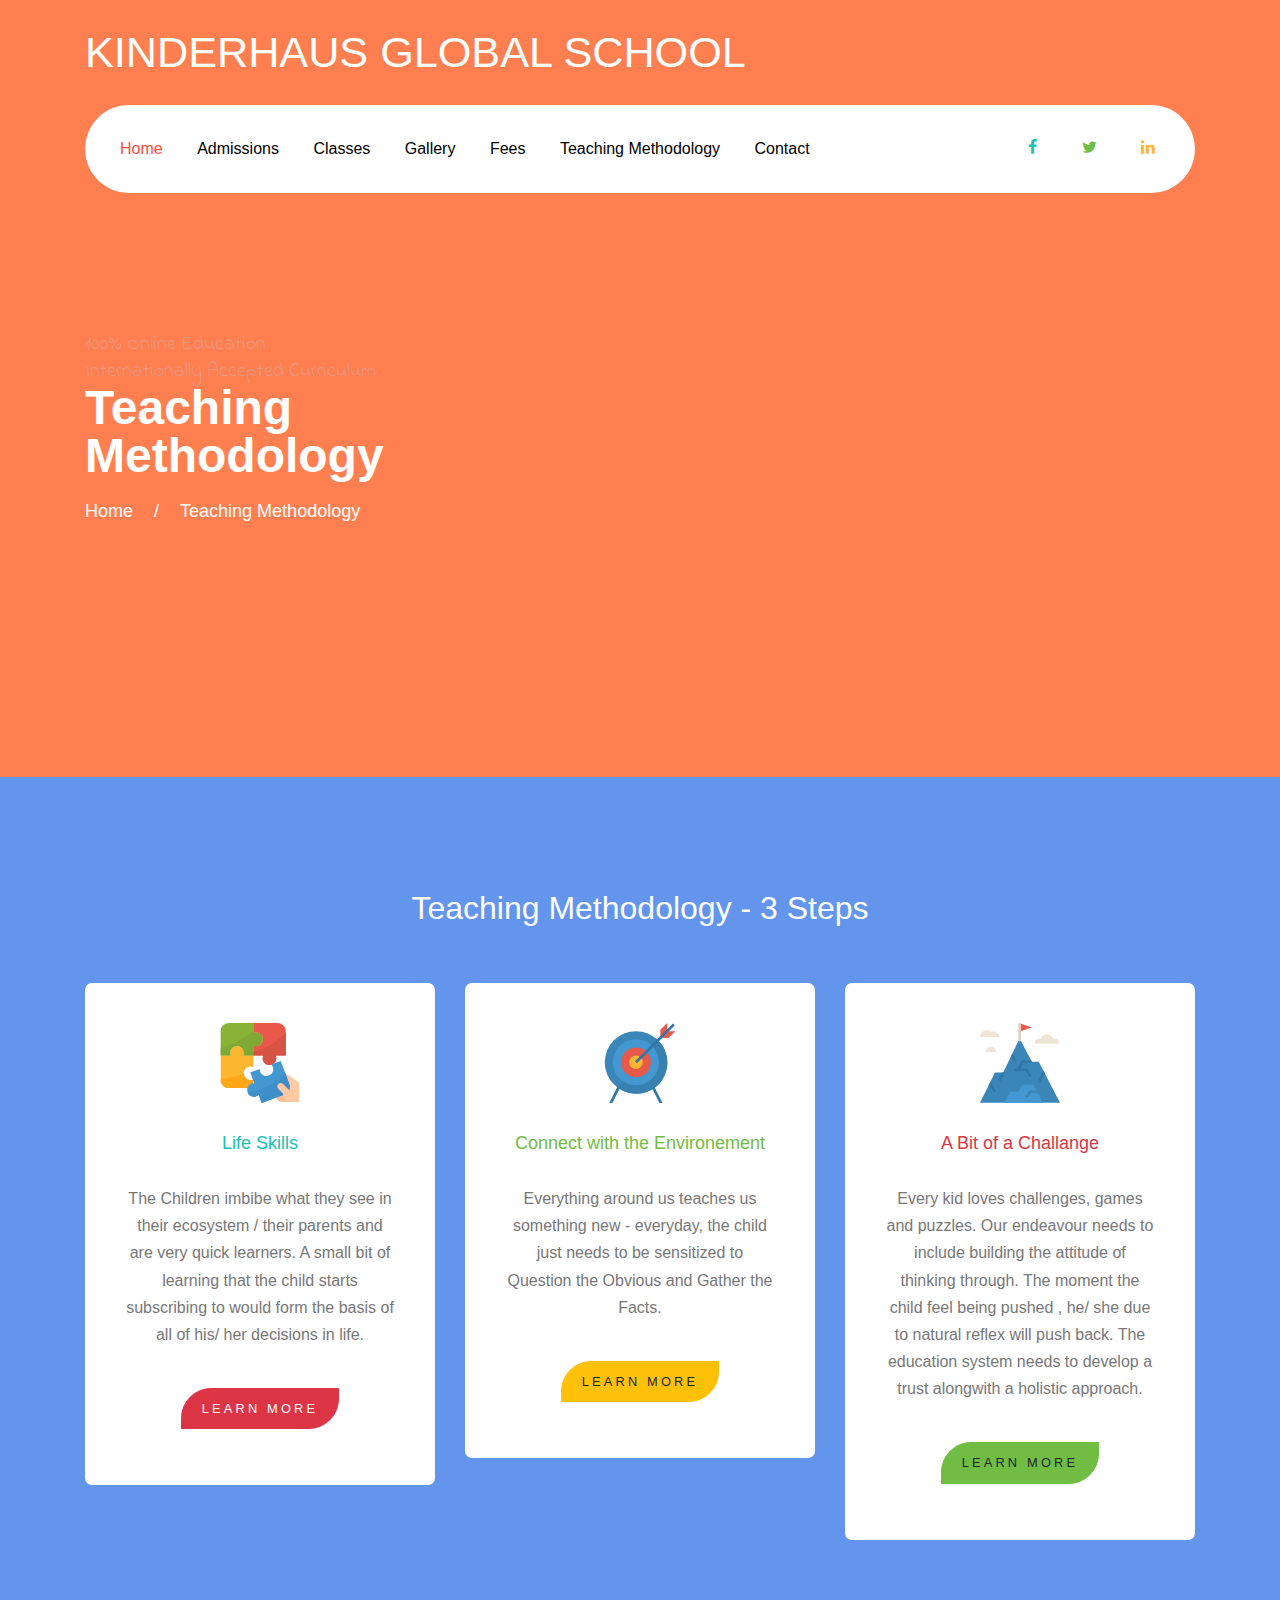
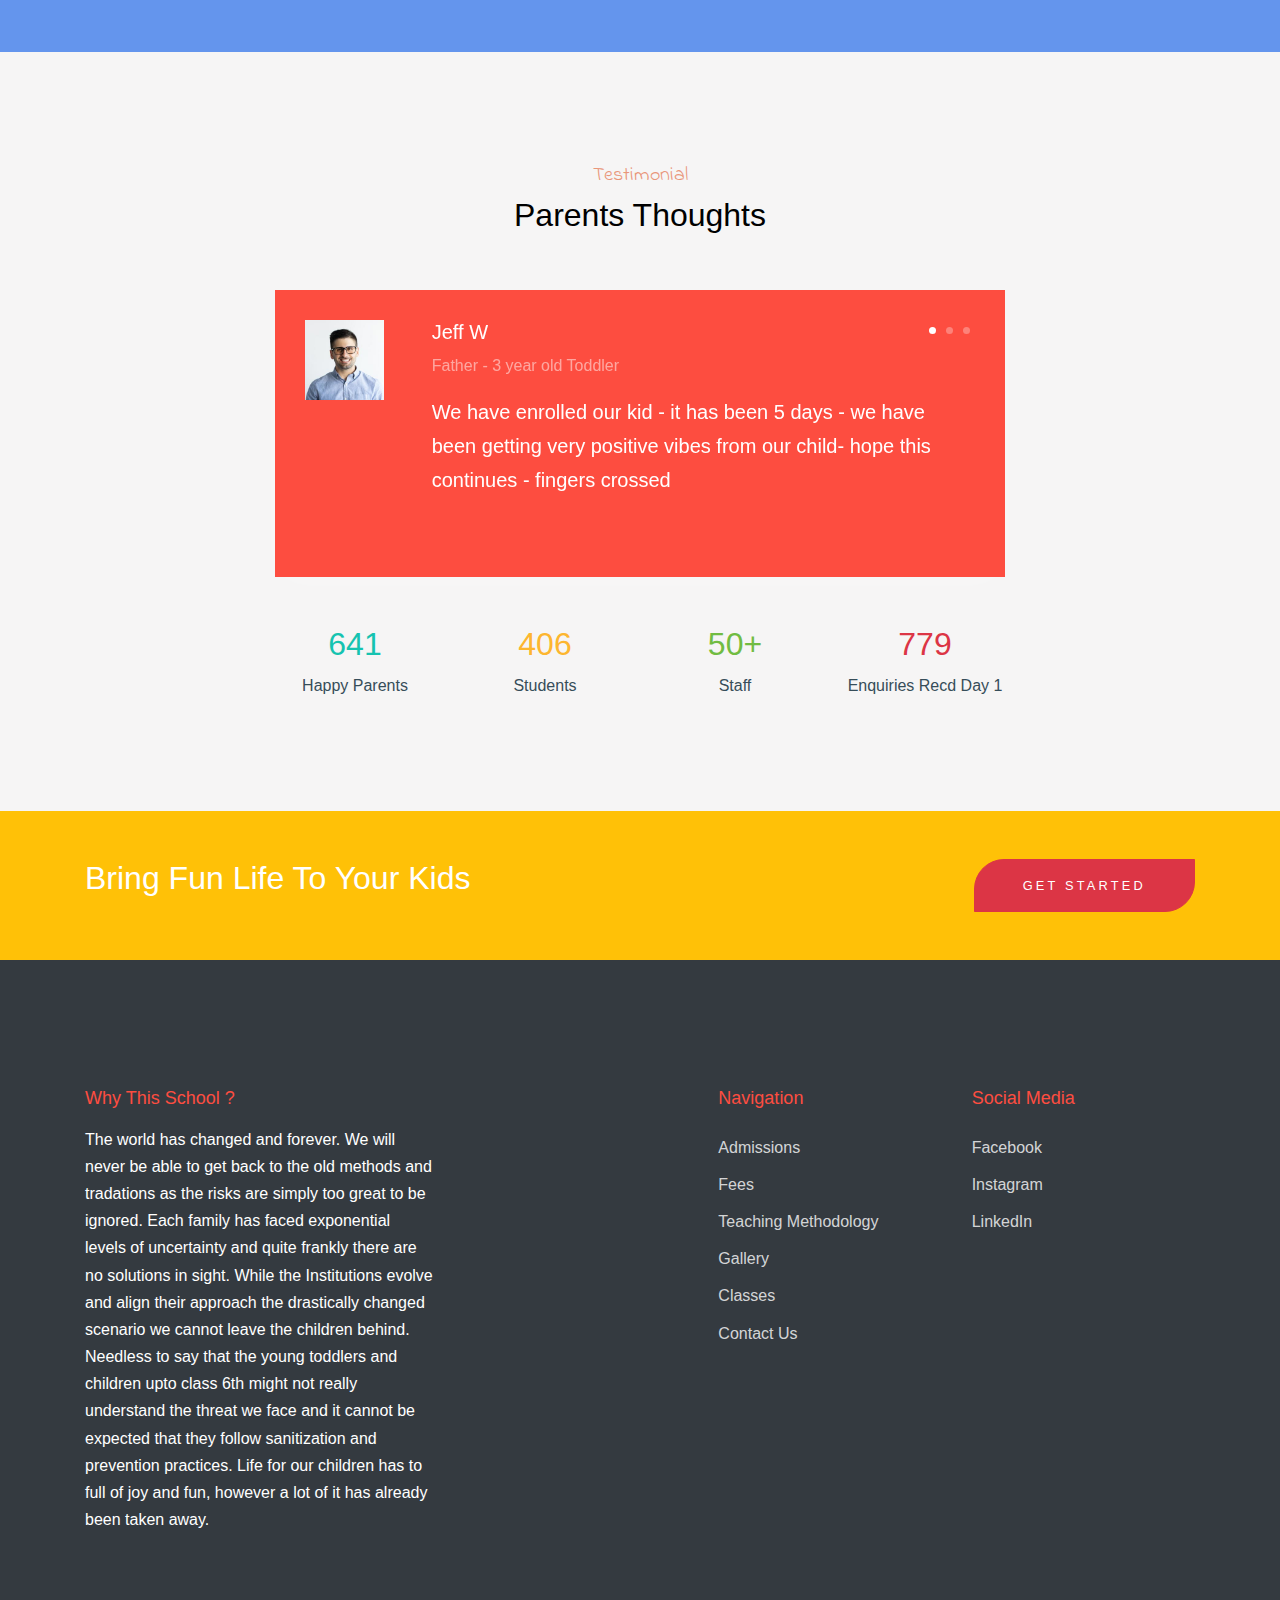
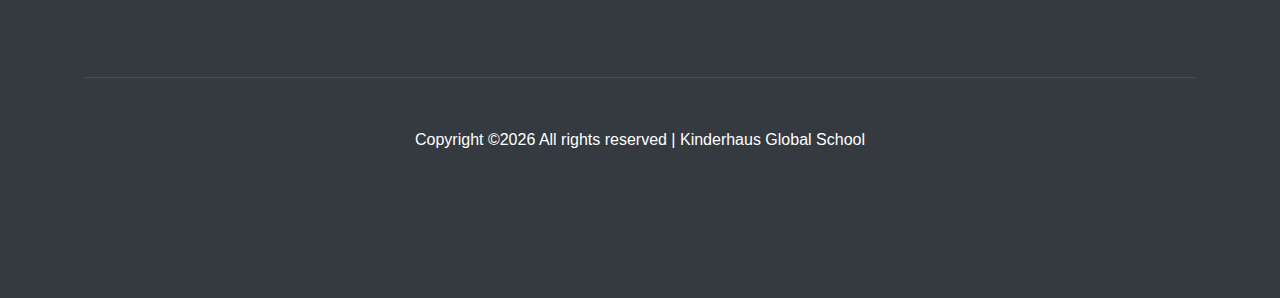
<file: Teaching Methodology.html>
<!doctype html>
<html lang="en">

  <head>
    <title>Teaching Methodology &mdash; Kinderhaus Global School &mdash; Online School</title>
    <meta charset="utf-8">
    <meta name="viewport" content="width=device-width, initial-scale=1, shrink-to-fit=no">

    <link href="https://fonts.googleapis.com/css?family=DM+Sans:300,400,700|Indie+Flower" rel="stylesheet">
    

    <link rel="stylesheet" href="fonts/icomoon/style.css">

    <link rel="stylesheet" href="css/bootstrap.min.css">
    <link rel="stylesheet" href="css/bootstrap-datepicker.css">
    <link rel="stylesheet" href="css/jquery.fancybox.min.css">
    <link rel="stylesheet" href="css/owl.carousel.min.css">
    <link rel="stylesheet" href="css/owl.theme.default.min.css">
    <link rel="stylesheet" href="fonts/flaticon/font/flaticon.css">
    <link rel="stylesheet" href="css/aos.css">

    <!-- MAIN CSS -->
    <link rel="stylesheet" href="css/style.css">

  </head>

  <body data-spy="scroll" data-target=".site-navbar-target" data-offset="300">

    
    <div class="site-wrap" id="home-section">

      <div class="site-mobile-menu site-navbar-target">
        <div class="site-mobile-menu-header">
          <div class="site-mobile-menu-close mt-3">
            <span class="icon-close2 js-menu-toggle"></span>
          </div>
        </div>
        <div class="site-mobile-menu-body"></div>
      </div>



      <header class="site-navbar site-navbar-target" role="banner">

        <div class="container mb-3">
          <div class="d-flex align-items-center">
            <div class="site-logo mr-auto">
              <a href="index.html">KINDERHAUS GLOBAL SCHOOL<span class="text-primary"></span></a>
            </div>
          </div>
        </div>


        <div class="container">
          <div class="menu-wrap d-flex align-items-center">
            <span class="d-inline-block d-lg-none"><a href="#" class="text-black site-menu-toggle js-menu-toggle py-5"><span class="icon-menu h3 text-black"></span></a></span>

              

              <nav class="site-navigation text-left mr-auto d-none d-lg-block" role="navigation">
                <ul class="site-menu main-menu js-clone-nav mr-auto ">
                  <li class="active"><a href="index.html" class="nav-link">Home</a></li>
				  <li><a href="admissions.html" class="nav-link">Admissions</a></li>
                  <li><a href="classes.html" class="nav-link">Classes</a></li>
                  <li><a href="gallery.html" class="nav-link">Gallery</a></li>
                  <li><a href="Fees.html" class="nav-link">Fees</a></li>
                  <li><a href="Teaching Methodology.html" class="nav-link">Teaching Methodology</a></li>
				  <li><a href="contact.html" class="nav-link">Contact</a></li>
                </ul>
              </nav>

              <div class="top-social ml-auto">
                <a href="#"><span class="icon-facebook text-teal"></span></a>
                <a href="#"><span class="icon-twitter text-success"></span></a>
                <a href="#"><span class="icon-linkedin text-yellow"></span></a>
              </div>
          </div>
        </div>

       

      </header>

    <div class="ftco-blocks-cover-1">
       <!-- data-stellar-background-ratio="0.5" style="background-image: url('images/hero_1.jpg')" -->
      <div class="site-section-cover overlay" data-stellar-background-ratio="0.5" style="background-image: url('images/hero_1.jpg')">
        <div class="container">
          <div class="row align-items-center ">

            <div class="col-md-5 mt-5 pt-5">
              <span class="text-cursive h5 text-red">100% Online Education
			  <br>Internationally Accepted Curriculum</span>
              <h1 class="mb-3 font-weight-bold text-teal">Teaching Methodology</h1>
              <p><a href="index.html" class="text-white">Home</a> <span class="mx-3">/</span> <strong>Teaching Methodology</strong></p>
            </div>
            
          </div>
        </div>
      </div>
    </div>


    <div class="site-section bg-info">
      <div class="container">
        <div class="row mb-5">
          <div class="col-12 text-center">
            <h2 class="text-white">Teaching Methodology - 3 Steps </h2>
          </div>
        </div>
        <div class="row">
          <div class="col-lg-4">
            <div class="package text-center bg-white">
              <span class="img-wrap"><img src="images/flaticon/svg/001-jigsaw.svg" alt="Image" class="img-fluid"></span>
              <h3 class="text-teal">Life Skills </h3>
              <p>The Children imbibe what they see in their ecosystem / their parents and are very quick learners. A small bit of learning that the child starts subscribing to would form the basis of all of his/ her decisions in life.</p>
              <p><a href="#" class="btn btn-primary btn-custom-1 mt-4">Learn More</a></p>
            </div>
          </div>
          <div class="col-lg-4">
            <div class="package text-center bg-white">
              <span class="img-wrap"><img src="images/flaticon/svg/002-target.svg" alt="Image" class="img-fluid"></span>
              <h3 class="text-success">Connect with the Environement</h3>
              <p>Everything around us teaches us something new - everyday, the child just needs to be sensitized to Question the Obvious and Gather the Facts. </p>
              <p><a href="#" class="btn btn-warning btn-custom-1 mt-4">Learn More</a></p>
            </div>
          </div>
          <div class="col-lg-4">
            <div class="package text-center bg-white">
              <span class="img-wrap"><img src="images/flaticon/svg/003-mission.svg" alt="Image" class="img-fluid"></span>
              <h3 class="text-danger">A Bit of a Challange </h3>
              <p>Every kid loves challenges, games and puzzles. Our endeavour needs to include building the attitude of thinking through. The moment the child feel being pushed , he/ she due to natural reflex will push back. The education system needs to develop a trust alongwith a holistic approach.</p>
              <p><a href="#" class="btn btn-success btn-custom-1 mt-4">Learn More</a></p>
            </div>
          </div>
        </div>
      </div>
    </div>
    
    <div class="site-section bg-light">
      <div class="container">
        <div class="row mb-5">
          <div class="col-12 text-center">
            <span class="text-cursive h5 text-red d-block">Testimonial</span>
            <h2 class="text-black">Parents Thoughts </h2>
          </div>
        </div>
        <div class="row justify-content-center">
          <div class="col-md-8">
            <div class="testimonial-3-wrap">
              

              <div class="owl-carousel nonloop-block-13">
                <div class="testimonial-3 d-flex">
                  <div class="vcard-wrap mr-5">
                    <img src="images/person_1.jpg" alt="Image" class="vcard img-fluid">
                  </div>
                  <div class="text">
                    <h3>Jeff W</h3>
                    <p class="position">Father - 3 year old Toddler </p>
                    <p>We have enrolled our kid - it has been 5 days - we have been getting very positive vibes from our child- hope this continues - fingers crossed</p>
                  </div>
                </div>

                <div class="testimonial-3 d-flex">
                  <div class="vcard-wrap mr-5">
                    <img src="images/person_3.jpg" alt="Image" class="vcard img-fluid">
                  </div>
                  <div class="text">
                    <h3>Aron Gupta</h3>
                    <p class="position">Mother - 6 years old -Daughter</p>
                    <p>My biggest worry is what am I going to do - given the pandemic and will this ever end- I found Kinderhaus Global School through a reference - the option provided by the school takes care of all my worries for now. </p>
                  </div>
                </div>

                <div class="testimonial-3 d-flex">
                  <div class="vcard-wrap mr-5">
                    <img src="images/person_2.jpg" alt="Image" class="vcard img-fluid">
                  </div>
                  <div class="text">
                    <h3>Stuti V</h3>
                    <p class="position">Mother - 2.5 Year Old Toddler </p>
                    <p>The only thing my daughter understands is to hold the phone and see the videos, Thank God - she is doing that as a part of a class. Impossible otherwise to get her attention for more than 5 mins at a time.</p>
                  </div>
                </div>
              </div>

            </div>
          </div>
        </div>
        <div class="row mt-5 justify-content-center">

          <div class="col-md-8">
            

            <div class="row">
              <div class="col-lg-3 text-center">
                <span class="text-teal h2 d-block">641</span>
                <span>Happy Parents</span>
              </div>
              <div class="col-lg-3 text-center">
                <span class="text-yellow h2 d-block">406</span>
                <span>Students</span>
              </div>
              <div class="col-lg-3 text-center">
                <span class="text-success h2 d-block">50+</span>
                <span>Staff</span>
              </div>
              <div class="col-lg-3 text-center">
                <span class="text-danger h2 d-block">779</span>
                <span>Enquiries Recd Day 1</span>
              </div>
            </div>

          </div>
        </div>
      </div>
    </div>


    <div class="site-section py-5 bg-warning">
      <div class="container">
        <div class="row justify-content-center">
          <div class="col-md-12 d-flex">
          <h2 class="text-white m-0">Bring Fun Life To Your Kids</h2>
          <a href="#" class="btn btn-primary btn-custom-1 py-3 px-5 ml-auto">Get Started</a>
          </div>
        </div>
      </div>
    </div>
    

    <footer class="site-footer">
      <div class="container">
        <div class="row">
          <div class="col-lg-4">
            <h2 class="footer-heading mb-3">Why This School ? </h2>
                <p class="mb-5">The world has changed and forever. We will never be able to get back to the old methods and tradations as the risks are simply too great to be ignored. Each family has faced exponential levels of uncertainty and quite frankly there are no solutions in sight. While the Institutions evolve and align their approach the drastically changed scenario we cannot leave the children behind. Needless to say that the young toddlers and children upto class 6th might not really understand the threat we face and it cannot be expected that they follow sanitization and prevention practices. Life for our children has to full of joy and fun, however a lot of it has already been taken away. </p>
          </div>
          <div class="col-lg-8 ml-auto">
            <div class="row">
              <div class="col-lg-4 ml-auto">
                <h2 class="footer-heading mb-4">Navigation</h2>
                <ul class="list-unstyled">
                  <li><a href="admissions.html">Admissions</a></li>
                  <li><a href="Fees.html">Fees</a></li>
                  <li><a href="Teaching Methodology.html">Teaching Methodology</a></li>
				  <li><a href="gallery.html">Gallery</a></li>
				  <li><a href="classes.html">Classes</a></li>
                  <li><a href="contact.html">Contact Us</a></li>
                </ul>
              </div>
              <div class="col-lg-4">
                <h2 class="footer-heading mb-4">Social Media</h2>
                <ul class="list-unstyled">
                  <li><a href="#">Facebook</a></li>
                  <li><a href="#">Instagram</a></li>
                  <li><a href="#">LinkedIn</a></li>
                </ul>
                
              </div>

              
              
            </div>
          </div>
        </div>
        <div class="row pt-5 mt-5 text-center">
          <div class="col-md-12">
            <div class="border-top pt-5">
              <p>
            Copyright &copy;<script>document.write(new Date().getFullYear());</script> All rights reserved | Kinderhaus Global School</a>
            </p>
            </div>
          </div>

        </div>
      </div>
    </footer>

    </div>

    <script src="js/jquery-3.3.1.min.js"></script>
    <script src="js/jquery-migrate-3.0.0.js"></script>
    <script src="js/popper.min.js"></script>
    <script src="js/bootstrap.min.js"></script>
    <script src="js/owl.carousel.min.js"></script>
    <script src="js/jquery.sticky.js"></script>
    <script src="js/jquery.waypoints.min.js"></script>
    <script src="js/jquery.animateNumber.min.js"></script>
    <script src="js/jquery.fancybox.min.js"></script>
    <script src="js/jquery.stellar.min.js"></script>
    <script src="js/jquery.easing.1.3.js"></script>
    <script src="js/bootstrap-datepicker.min.js"></script>
    <script src="js/aos.js"></script>

    <script src="js/main.js"></script>

  </body>

</html>
</file>
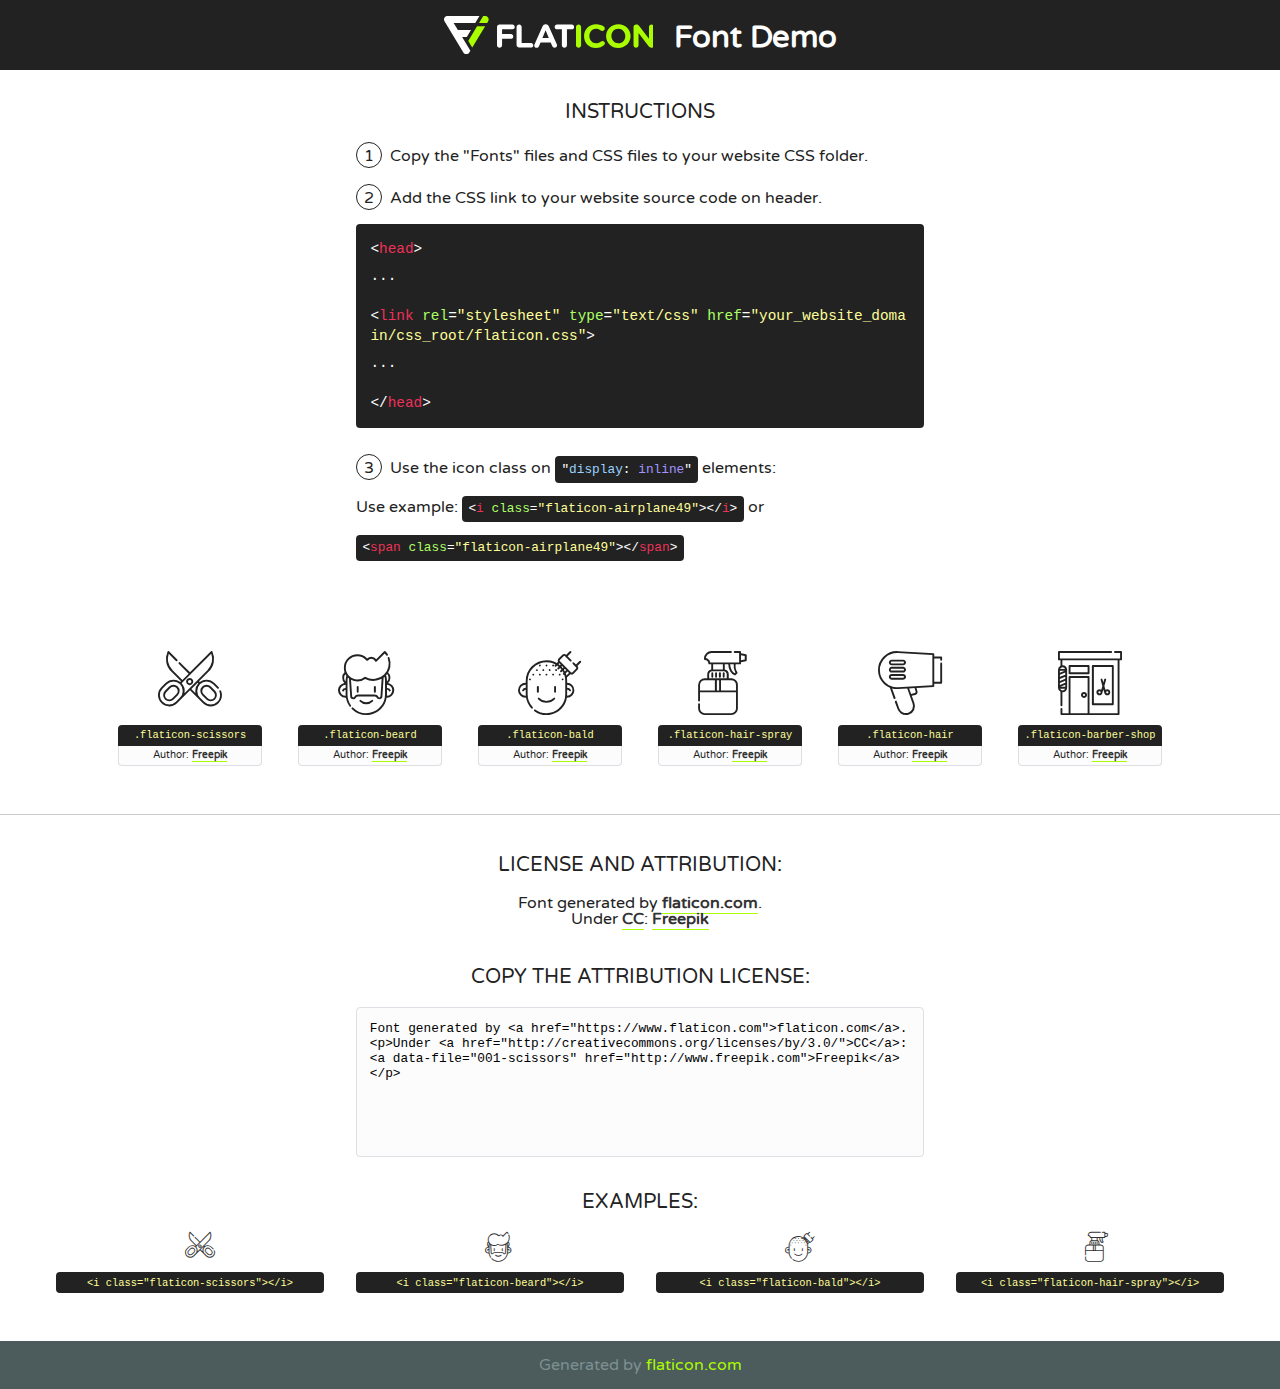
<file: fonts/flaticon/font/flaticon.html>
<!DOCTYPE html>
<!--
  Flaticon icon font: Flaticon
  Creation date: 23/07/2019 22:03
-->
<html>
<!DOCTYPE html>
<html>

<head>
    <title>Flaticon WebFont</title>
    <link href="http://fonts.googleapis.com/css?family=Varela+Round" rel="stylesheet" type="text/css" />
    <link rel="stylesheet" type="text/css" href="flaticon.css">
    <meta charset="UTF-8">
    <style>
    html, body, div, span, applet, object, iframe,
    h1, h2, h3, h4, h5, h6, p, blockquote, pre,
    a, abbr, acronym, address, big, cite, code,
    del, dfn, em, img, ins, kbd, q, s, samp,
    small, strike, strong, sub, sup, tt, var,
    b, u, i, center,
    dl, dt, dd, ol, ul, li,
    fieldset, form, label, legend,
    table, caption, tbody, tfoot, thead, tr, th, td,
    article, aside, canvas, details, embed, 
    figure, figcaption, footer, header, hgroup, 
    menu, nav, output, ruby, section, summary,
    time, mark, audio, video {
        margin: 0;
        padding: 0;
        border: 0;
        font-size: 100%;
        font: inherit;
        vertical-align: baseline;
    }
    /* HTML5 display-role reset for older browsers */
    article, aside, details, figcaption, figure, 
    footer, header, hgroup, menu, nav, section {
        display: block;
    }
    body {
        line-height: 1;
    }
    ol, ul {
        list-style: none;
    }
    blockquote, q {
        quotes: none;
    }
    blockquote:before, blockquote:after,
    q:before, q:after {
        content: '';
        content: none;
    }
    table {
        border-collapse: collapse;
        border-spacing: 0;
    }
    body {
        font-family: 'Varela Round', Helvetica, Arial, sans-serif;
        font-size: 16px;
        color: #222;
    }
    a {
        color: #333;
        border-bottom: 1px solid #a9fd00;
        font-weight: bold;
        text-decoration: none;
    }
    * {
        -moz-box-sizing: border-box;
        -webkit-box-sizing: border-box;
        box-sizing: border-box;
        margin: 0;
        padding: 0;
    }
    [class^="flaticon-"]:before, [class*=" flaticon-"]:before, [class^="flaticon-"]:after, [class*=" flaticon-"]:after {
        font-family: Flaticon;
        font-size: 30px;
        font-style: normal;
        margin-left: 20px;
        color: #333;
    }
    .wrapper {
        max-width: 600px;
        margin: auto;
        padding: 0 1em;
    }
    .title {
        font-size: 1.25em;
        text-align: center;
        margin-bottom: 1em;
        text-transform: uppercase;
    }
    header {
        text-align: center;
        background-color: #222;
        color: #fff;
        padding: 1em;
    }
    header .logo {
        width: 210px;
        height: 38px;
        display: inline-block;
        vertical-align: middle;
        margin-right: 1em;
        border: none;
    }
    header strong {
        font-size: 1.95em;
        font-weight: bold;
        vertical-align: middle;
        margin-top: 5px;
        display: inline-block;
    }
    .demo {
        margin: 2em auto;
        line-height: 1.25em;
    }
    .demo ul li {
        margin-bottom: 1em;
    }
    .demo ul li .num {
        color: #222;
        border-radius: 20px;
        display: inline-block;
        width: 26px;
        padding: 3px;
        height: 26px;
        text-align: center;
        margin-right: 0.5em;
        border: 1px solid #222;
    }
    .demo ul li code {
        background-color: #222;
        border-radius: 4px;
        padding: 0.25em 0.5em;
        display: inline-block;
        color: #fff;
        font-family: Consolas,Monaco,Lucida Console,Liberation Mono,DejaVu Sans Mono,Bitstream Vera Sans Mono,Courier New, monospace;
        font-weight: lighter;
        margin-top: 1em;
        font-size: 0.8em;
        word-break: break-all;
    }
    .demo ul li code.big {
        padding: 1em;
        font-size: 0.9em;
    }
    .demo ul li code .red {
        color: #EF3159;
    }
    .demo ul li code .green {
        color: #ACFF65;
    }
    .demo ul li code .yellow {
        color: #FFFF99;
    }
    .demo ul li code .blue {
        color: #99D3FF;
    }
    .demo ul li code .purple {
        color: #A295FF;
    }
    .demo ul li code .dots {
        margin-top: 0.5em;
        display: block;
    }
    #glyphs {
        border-bottom: 1px solid #ccc;
        padding: 2em 0;
        text-align: center;
    }
    .glyph {
        display: inline-block;
        width: 9em;
        margin: 1em;
        text-align: center;
        vertical-align: top;
        background: #FFF;
    }
    .glyph .glyph-icon {
        padding: 10px;
        display: block;
        font-family:"Flaticon";
        font-size: 64px;
        line-height: 1;
    }
    .glyph .glyph-icon:before {
        font-size: 64px;
        color: #222;
        margin-left: 0;
    }
    .class-name {
        font-size: 0.65em;
        background-color: #222;
        color: #fff;
        border-radius: 4px 4px 0 0;
        padding: 0.5em;
        color: #FFFF99;
        font-family: Consolas,Monaco,Lucida Console,Liberation Mono,DejaVu Sans Mono,Bitstream Vera Sans Mono,Courier New, monospace;
    }
    .author-name {
        font-size: 0.6em;
        background-color: #fcfcfd;
        border: 1px solid #DEDEE4;
        border-top: 0;
        border-radius: 0 0 4px 4px;
        padding: 0.5em;
    }
    .class-name:last-child {
        font-size: 10px;
        color:#888;
    }
    .class-name:last-child a {
        font-size: 10px;
        color:#555;
    }
    .class-name:last-child a:hover {
        color:#a9fd00;
    }
    .glyph > input {
        display: block;
        width: 100px;
        margin: 5px auto;
        text-align: center;
        font-size: 12px;
        cursor: text;
    }
    .glyph > input.icon-input {
        font-family:"Flaticon";
        font-size: 16px;
        margin-bottom: 10px;
    }
    .attribution .title {
        margin-top: 2em;
    }
    .attribution textarea {
        background-color: #fcfcfd;
        padding: 1em;
        border: none;
        box-shadow: none;
        border: 1px solid #DEDEE4;
        border-radius: 4px;
        resize: none;
        width: 100%;
        height: 150px;
        font-size: 0.8em;
        font-family: Consolas,Monaco,Lucida Console,Liberation Mono,DejaVu Sans Mono,Bitstream Vera Sans Mono,Courier New, monospace;
        -webkit-appearance: none;
    }
    .iconsuse {
        margin: 2em auto;
        text-align: center;
        max-width: 1200px;
    }
    .iconsuse:after {
        content: '';
        display: table;
        clear: both;
    }
    .iconsuse .image {
        float: left;
        width: 25%;
        padding: 0 1em;
    }
    .iconsuse .image p {
        margin-bottom: 1em;
    }
    .iconsuse .image span {
        display: block;
        font-size: 0.65em;
        background-color: #222;
        color: #fff;
        border-radius: 4px;
        padding: 0.5em;
        color: #FFFF99;
        margin-top: 1em;
        font-family: Consolas,Monaco,Lucida Console,Liberation Mono,DejaVu Sans Mono,Bitstream Vera Sans Mono,Courier New, monospace;
    }
    #footer {
        text-align: center;
        background-color: #4C5B5C;
        color: #7c9192;
        padding: 1em;
    }
    #footer a {
        border: none;
        color: #a9fd00;
        font-weight: normal;
    }
    @media (max-width: 960px) {
        .iconsuse .image {
            width: 50%;
        }
    }
    @media (max-width: 560px) {
        .iconsuse .image {
            width: 100%;
        }
    }
    </style>
</head>

<body class="characters-off">

    <header>
        <a href="https://www.flaticon.com" target="_blank" class="logo">
            <svg version="1.1" xmlns="http://www.w3.org/2000/svg" xmlns:xlink="http://www.w3.org/1999/xlink" xmlns:a="http://ns.adobe.com/AdobeSVGViewerExtensions/3.0/" viewBox="0 0 560.875 102.036" enable-background="new 0 0 560.875 102.036" xml:space="preserve">
                <defs>
                </defs>
                <g>
                    <g class="letters">
                        <path fill="#ffffff" d="M141.596,29.675c0-3.777,2.985-6.767,6.764-6.767h34.438c3.426,0,6.15,2.728,6.15,6.15
                        c0,3.43-2.724,6.149-6.15,6.149h-27.674v13.091h23.719c3.429,0,6.151,2.724,6.151,6.15c0,3.43-2.723,6.149-6.151,6.149h-23.719
                        v17.574c0,3.773-2.986,6.761-6.764,6.761c-3.779,0-6.764-2.989-6.764-6.761V29.675z"></path>
                        <path fill="#ffffff" d="M193.844,29.149c0-3.781,2.985-6.767,6.764-6.767c3.776,0,6.763,2.985,6.763,6.767v42.957h25.039
                        c3.426,0,6.149,2.726,6.149,6.153c0,3.425-2.723,6.15-6.149,6.15h-31.802c-3.779,0-6.764-2.986-6.764-6.768V29.149z"></path>
                        <path fill="#ffffff" d="M241.891,75.71l21.438-48.407c1.492-3.341,4.215-5.357,7.906-5.357h0.792
                        c3.686,0,6.323,2.017,7.815,5.357l21.439,48.407c0.436,0.967,0.701,1.845,0.701,2.723c0,3.602-2.809,6.501-6.414,6.501
                        c-3.161,0-5.269-1.845-6.499-4.655l-4.132-9.661h-27.059l-4.301,10.102c-1.144,2.631-3.426,4.214-6.237,4.214
                        c-3.517,0-6.24-2.81-6.24-6.325C241.1,77.64,241.451,76.677,241.891,75.71z M279.932,58.666l-8.521-20.297l-8.526,20.297H279.932
                        z"></path>
                        <path fill="#ffffff" d="M314.864,35.387H301.86c-3.429,0-6.239-2.813-6.239-6.238c0-3.429,2.811-6.24,6.239-6.24h39.533
                        c3.426,0,6.237,2.811,6.237,6.24c0,3.425-2.811,6.238-6.237,6.238h-13.001v42.785c0,3.773-2.99,6.761-6.764,6.761
                        c-3.779,0-6.764-2.989-6.764-6.761V35.387z"></path>
                        <path fill="#A9FD00" d="M352.615,29.149c0-3.781,2.985-6.767,6.767-6.767c3.774,0,6.761,2.985,6.761,6.767v49.024
                        c0,3.773-2.987,6.761-6.761,6.761c-3.781,0-6.767-2.989-6.767-6.761V29.149z"></path>
                        <path fill="#A9FD00" d="M374.132,53.836v-0.179c0-17.481,13.178-31.801,32.065-31.801c9.22,0,15.459,2.458,20.557,6.238
                        c1.402,1.054,2.637,2.985,2.637,5.357c0,3.692-2.985,6.59-6.681,6.59c-1.845,0-3.071-0.702-4.044-1.319
                        c-3.776-2.813-7.729-4.393-12.562-4.393c-10.364,0-17.831,8.611-17.831,19.154v0.173c0,10.542,7.291,19.329,17.831,19.329
                        c5.715,0,9.492-1.756,13.359-4.834c1.049-0.874,2.458-1.491,4.039-1.491c3.429,0,6.325,2.813,6.325,6.236
                        c0,2.106-1.056,3.78-2.282,4.834c-5.539,4.834-12.036,7.733-21.878,7.733C387.572,85.464,374.132,71.493,374.132,53.836z"></path>
                        <path fill="#A9FD00" d="M433.009,53.836v-0.179c0-17.481,13.79-31.801,32.766-31.801c18.981,0,32.592,14.143,32.592,31.628v0.173
                        c0,17.483-13.785,31.807-32.769,31.807C446.625,85.464,433.009,71.32,433.009,53.836z M484.224,53.836v-0.179
                        c0-10.539-7.725-19.326-18.626-19.326c-10.893,0-18.449,8.611-18.449,19.154v0.173c0,10.542,7.73,19.329,18.626,19.329
                        C476.676,72.986,484.224,64.378,484.224,53.836z"></path>
                        <path fill="#A9FD00" d="M506.233,29.321c0-3.774,2.99-6.763,6.767-6.763h1.401c3.252,0,5.183,1.583,7.029,3.953l26.093,34.265
                        V29.059c0-3.692,2.99-6.677,6.681-6.677c3.683,0,6.671,2.985,6.671,6.677v48.934c0,3.78-2.987,6.765-6.764,6.765h-0.436
                        c-3.257,0-5.188-1.581-7.034-3.953l-27.056-35.492v32.944c0,3.687-2.985,6.676-6.678,6.676c-3.683,0-6.673-2.989-6.673-6.676
                        V29.321z"></path>
                    </g>
                    <g class="insignia">
                        <path fill="#ffffff" d="M48.372,56.137h12.517l11.156-18.537H37.186L25.688,18.539h57.825L94.668,0H9.271
                        C5.925,0,2.842,1.801,1.198,4.716c-1.644,2.907-1.593,6.482,0.134,9.343l50.38,83.501c1.678,2.781,4.689,4.476,7.938,4.476
                        c3.246,0,6.257-1.695,7.935-4.476l2.898-4.804L48.372,56.137z"></path>
                        <g class="i">
                            <path fill="#A9FD00" d="M93.575,18.539h0.031v0.004l21.652,0.004l2.705-4.488c1.727-2.861,1.778-6.436,0.133-9.343
                            C116.454,1.801,113.371,0,110.026,0h-5.294L93.575,18.539z"></path>
                            <polygon fill="#A9FD00" points="88.291,27.356 64.725,66.486 75.519,84.404 109.942,27.356"></polygon>
                        </g>
                    </g>
                </g>
            </svg>
        </a>
        <strong>Font Demo</strong>
    </header>


    <section class="demo wrapper">

        <p class="title">Instructions</p>

        <ul>
            <li>
                <span class="num">1</span>Copy the "Fonts" files and CSS files to your website CSS folder.
            </li>
            <li>
                <span class="num">2</span>Add the CSS link to your website source code on header.
                <code class="big">
                    &lt;<span class="red">head</span>&gt;
                    <br/><span class="dots">...</span>
                    <br/>&lt;<span class="red">link</span> <span class="green">rel</span>=<span class="yellow">"stylesheet"</span> <span class="green">type</span>=<span class="yellow">"text/css"</span> <span class="green">href</span>=<span class="yellow">"your_website_domain/css_root/flaticon.css"</span>&gt;
                    <br/><span class="dots">...</span>
                    <br/>&lt;/<span class="red">head</span>&gt;
                </code>
            </li>

            <li>
                <p>
                    <span class="num">3</span>Use the icon class on <code>"<span class="blue">display</span>:<span class="purple"> inline</span>"</code> elements:
                    <br />
                    Use example: <code>&lt;<span class="red">i</span> <span class="green">class</span>=<span class="yellow">&quot;flaticon-airplane49&quot;</span>&gt;&lt;/<span class="red">i</span>&gt;</code> or <code>&lt;<span class="red">span</span> <span class="green">class</span>=<span class="yellow">&quot;flaticon-airplane49&quot;</span>&gt;&lt;/<span class="red">span</span>&gt;</code>
            </li>
        </ul>

    </section>




   <section id="glyphs">          
    
      
        <div class="glyph"><div class="glyph-icon flaticon-scissors"></div>
            <div class="class-name">.flaticon-scissors</div>
            <div class="author-name">Author: <a data-file="001-scissors" href="http://www.freepik.com">Freepik</a> </div> 
        </div>        
        
        <div class="glyph"><div class="glyph-icon flaticon-beard"></div>
            <div class="class-name">.flaticon-beard</div>
            <div class="author-name">Author: <a data-file="002-beard" href="http://www.freepik.com">Freepik</a> </div> 
        </div>        
        
        <div class="glyph"><div class="glyph-icon flaticon-bald"></div>
            <div class="class-name">.flaticon-bald</div>
            <div class="author-name">Author: <a data-file="003-bald" href="http://www.freepik.com">Freepik</a> </div> 
        </div>        
        
        <div class="glyph"><div class="glyph-icon flaticon-hair-spray"></div>
            <div class="class-name">.flaticon-hair-spray</div>
            <div class="author-name">Author: <a data-file="004-hair-spray" href="http://www.freepik.com">Freepik</a> </div> 
        </div>        
        
        <div class="glyph"><div class="glyph-icon flaticon-hair"></div>
            <div class="class-name">.flaticon-hair</div>
            <div class="author-name">Author: <a data-file="005-hair" href="http://www.freepik.com">Freepik</a> </div> 
        </div>        
        
        <div class="glyph"><div class="glyph-icon flaticon-barber-shop"></div>
            <div class="class-name">.flaticon-barber-shop</div>
            <div class="author-name">Author: <a data-file="006-barber-shop" href="http://www.freepik.com">Freepik</a> </div> 
        </div>        
        

    </section>



    <section class="attribution wrapper"   style="text-align:center;">

      <div class="title">License and attribution:</div><div class="attrDiv">Font generated by <a href="https://www.flaticon.com">flaticon.com</a>. <div><p>Under <a href="http://creativecommons.org/licenses/by/3.0/">CC</a>: <a data-file="001-scissors" href="http://www.freepik.com">Freepik</a></p>  </div>
      </div>
      <div class="title">Copy the Attribution License:</div>

    <textarea onclick="this.focus();this.select();">Font generated by &lt;a href=&quot;https://www.flaticon.com&quot;&gt;flaticon.com&lt;/a&gt;. <p>Under <a href="http://creativecommons.org/licenses/by/3.0/">CC</a>: <a data-file="001-scissors" href="http://www.freepik.com">Freepik</a></p>  
     </textarea>

    </section>

    <section class="iconsuse">

          <div class="title">Examples:</div>            
             
            <div class="image">
                <p>
                    <i class="glyph-icon flaticon-scissors"></i> 
                    <span>&lt;i class=&quot;flaticon-scissors&quot;&gt;&lt;/i&gt;</span>
                </p>
            </div>
            
            <div class="image">
                <p>
                    <i class="glyph-icon flaticon-beard"></i> 
                    <span>&lt;i class=&quot;flaticon-beard&quot;&gt;&lt;/i&gt;</span>
                </p>
            </div>
            
            <div class="image">
                <p>
                    <i class="glyph-icon flaticon-bald"></i> 
                    <span>&lt;i class=&quot;flaticon-bald&quot;&gt;&lt;/i&gt;</span>
                </p>
            </div>
            
            <div class="image">
                <p>
                    <i class="glyph-icon flaticon-hair-spray"></i> 
                    <span>&lt;i class=&quot;flaticon-hair-spray&quot;&gt;&lt;/i&gt;</span>
                </p>
            </div>
                       
        </div>
                            
    </section>

<div id="footer">
    <div>Generated by <a href="https://www.flaticon.com">flaticon.com</a>
    </div>
</div>



</body>
</html>
</file>
<file: fonts/icomoon/style.css>
@font-face {
  font-family: 'icomoon';
  src:  url('fonts/icomoon.eot?10si43');
  src:  url('fonts/icomoon.eot?10si43#iefix') format('embedded-opentype'),
    url('fonts/icomoon.ttf?10si43') format('truetype'),
    url('fonts/icomoon.woff?10si43') format('woff'),
    url('fonts/icomoon.svg?10si43#icomoon') format('svg');
  font-weight: normal;
  font-style: normal;
}

[class^="icon-"], [class*=" icon-"] {
  /* use !important to prevent issues with browser extensions that change fonts */
  font-family: 'icomoon' !important;
  speak: none;
  font-style: normal;
  font-weight: normal;
  font-variant: normal;
  text-transform: none;
  line-height: 1;

  /* Better Font Rendering =========== */
  -webkit-font-smoothing: antialiased;
  -moz-osx-font-smoothing: grayscale;
}

.icon-asterisk:before {
  content: "\f069";
}
.icon-plus:before {
  content: "\f067";
}
.icon-question:before {
  content: "\f128";
}
.icon-minus:before {
  content: "\f068";
}
.icon-glass:before {
  content: "\f000";
}
.icon-music:before {
  content: "\f001";
}
.icon-search:before {
  content: "\f002";
}
.icon-envelope-o:before {
  content: "\f003";
}
.icon-heart:before {
  content: "\f004";
}
.icon-star:before {
  content: "\f005";
}
.icon-star-o:before {
  content: "\f006";
}
.icon-user:before {
  content: "\f007";
}
.icon-film:before {
  content: "\f008";
}
.icon-th-large:before {
  content: "\f009";
}
.icon-th:before {
  content: "\f00a";
}
.icon-th-list:before {
  content: "\f00b";
}
.icon-check:before {
  content: "\f00c";
}
.icon-close:before {
  content: "\f00d";
}
.icon-remove:before {
  content: "\f00d";
}
.icon-times:before {
  content: "\f00d";
}
.icon-search-plus:before {
  content: "\f00e";
}
.icon-search-minus:before {
  content: "\f010";
}
.icon-power-off:before {
  content: "\f011";
}
.icon-signal:before {
  content: "\f012";
}
.icon-cog:before {
  content: "\f013";
}
.icon-gear:before {
  content: "\f013";
}
.icon-trash-o:before {
  content: "\f014";
}
.icon-home:before {
  content: "\f015";
}
.icon-file-o:before {
  content: "\f016";
}
.icon-clock-o:before {
  content: "\f017";
}
.icon-road:before {
  content: "\f018";
}
.icon-download:before {
  content: "\f019";
}
.icon-arrow-circle-o-down:before {
  content: "\f01a";
}
.icon-arrow-circle-o-up:before {
  content: "\f01b";
}
.icon-inbox:before {
  content: "\f01c";
}
.icon-play-circle-o:before {
  content: "\f01d";
}
.icon-repeat:before {
  content: "\f01e";
}
.icon-rotate-right:before {
  content: "\f01e";
}
.icon-refresh:before {
  content: "\f021";
}
.icon-list-alt:before {
  content: "\f022";
}
.icon-lock:before {
  content: "\f023";
}
.icon-flag:before {
  content: "\f024";
}
.icon-headphones:before {
  content: "\f025";
}
.icon-volume-off:before {
  content: "\f026";
}
.icon-volume-down:before {
  content: "\f027";
}
.icon-volume-up:before {
  content: "\f028";
}
.icon-qrcode:before {
  content: "\f029";
}
.icon-barcode:before {
  content: "\f02a";
}
.icon-tag:before {
  content: "\f02b";
}
.icon-tags:before {
  content: "\f02c";
}
.icon-book:before {
  content: "\f02d";
}
.icon-bookmark:before {
  content: "\f02e";
}
.icon-print:before {
  content: "\f02f";
}
.icon-camera:before {
  content: "\f030";
}
.icon-font:before {
  content: "\f031";
}
.icon-bold:before {
  content: "\f032";
}
.icon-italic:before {
  content: "\f033";
}
.icon-text-height:before {
  content: "\f034";
}
.icon-text-width:before {
  content: "\f035";
}
.icon-align-left:before {
  content: "\f036";
}
.icon-align-center:before {
  content: "\f037";
}
.icon-align-right:before {
  content: "\f038";
}
.icon-align-justify:before {
  content: "\f039";
}
.icon-list:before {
  content: "\f03a";
}
.icon-dedent:before {
  content: "\f03b";
}
.icon-outdent:before {
  content: "\f03b";
}
.icon-indent:before {
  content: "\f03c";
}
.icon-video-camera:before {
  content: "\f03d";
}
.icon-image:before {
  content: "\f03e";
}
.icon-photo:before {
  content: "\f03e";
}
.icon-picture-o:before {
  content: "\f03e";
}
.icon-pencil:before {
  content: "\f040";
}
.icon-map-marker:before {
  content: "\f041";
}
.icon-adjust:before {
  content: "\f042";
}
.icon-tint:before {
  content: "\f043";
}
.icon-edit:before {
  content: "\f044";
}
.icon-pencil-square-o:before {
  content: "\f044";
}
.icon-share-square-o:before {
  content: "\f045";
}
.icon-check-square-o:before {
  content: "\f046";
}
.icon-arrows:before {
  content: "\f047";
}
.icon-step-backward:before {
  content: "\f048";
}
.icon-fast-backward:before {
  content: "\f049";
}
.icon-backward:before {
  content: "\f04a";
}
.icon-play:before {
  content: "\f04b";
}
.icon-pause:before {
  content: "\f04c";
}
.icon-stop:before {
  content: "\f04d";
}
.icon-forward:before {
  content: "\f04e";
}
.icon-fast-forward:before {
  content: "\f050";
}
.icon-step-forward:before {
  content: "\f051";
}
.icon-eject:before {
  content: "\f052";
}
.icon-chevron-left:before {
  content: "\f053";
}
.icon-chevron-right:before {
  content: "\f054";
}
.icon-plus-circle:before {
  content: "\f055";
}
.icon-minus-circle:before {
  content: "\f056";
}
.icon-times-circle:before {
  content: "\f057";
}
.icon-check-circle:before {
  content: "\f058";
}
.icon-question-circle:before {
  content: "\f059";
}
.icon-info-circle:before {
  content: "\f05a";
}
.icon-crosshairs:before {
  content: "\f05b";
}
.icon-times-circle-o:before {
  content: "\f05c";
}
.icon-check-circle-o:before {
  content: "\f05d";
}
.icon-ban:before {
  content: "\f05e";
}
.icon-arrow-left:before {
  content: "\f060";
}
.icon-arrow-right:before {
  content: "\f061";
}
.icon-arrow-up:before {
  content: "\f062";
}
.icon-arrow-down:before {
  content: "\f063";
}
.icon-mail-forward:before {
  content: "\f064";
}
.icon-share:before {
  content: "\f064";
}
.icon-expand:before {
  content: "\f065";
}
.icon-compress:before {
  content: "\f066";
}
.icon-exclamation-circle:before {
  content: "\f06a";
}
.icon-gift:before {
  content: "\f06b";
}
.icon-leaf:before {
  content: "\f06c";
}
.icon-fire:before {
  content: "\f06d";
}
.icon-eye:before {
  content: "\f06e";
}
.icon-eye-slash:before {
  content: "\f070";
}
.icon-exclamation-triangle:before {
  content: "\f071";
}
.icon-warning:before {
  content: "\f071";
}
.icon-plane:before {
  content: "\f072";
}
.icon-calendar:before {
  content: "\f073";
}
.icon-random:before {
  content: "\f074";
}
.icon-comment:before {
  content: "\f075";
}
.icon-magnet:before {
  content: "\f076";
}
.icon-chevron-up:before {
  content: "\f077";
}
.icon-chevron-down:before {
  content: "\f078";
}
.icon-retweet:before {
  content: "\f079";
}
.icon-shopping-cart:before {
  content: "\f07a";
}
.icon-folder:before {
  content: "\f07b";
}
.icon-folder-open:before {
  content: "\f07c";
}
.icon-arrows-v:before {
  content: "\f07d";
}
.icon-arrows-h:before {
  content: "\f07e";
}
.icon-bar-chart:before {
  content: "\f080";
}
.icon-bar-chart-o:before {
  content: "\f080";
}
.icon-twitter-square:before {
  content: "\f081";
}
.icon-facebook-square:before {
  content: "\f082";
}
.icon-camera-retro:before {
  content: "\f083";
}
.icon-key:before {
  content: "\f084";
}
.icon-cogs:before {
  content: "\f085";
}
.icon-gears:before {
  content: "\f085";
}
.icon-comments:before {
  content: "\f086";
}
.icon-thumbs-o-up:before {
  content: "\f087";
}
.icon-thumbs-o-down:before {
  content: "\f088";
}
.icon-star-half:before {
  content: "\f089";
}
.icon-heart-o:before {
  content: "\f08a";
}
.icon-sign-out:before {
  content: "\f08b";
}
.icon-linkedin-square:before {
  content: "\f08c";
}
.icon-thumb-tack:before {
  content: "\f08d";
}
.icon-external-link:before {
  content: "\f08e";
}
.icon-sign-in:before {
  content: "\f090";
}
.icon-trophy:before {
  content: "\f091";
}
.icon-github-square:before {
  content: "\f092";
}
.icon-upload:before {
  content: "\f093";
}
.icon-lemon-o:before {
  content: "\f094";
}
.icon-phone:before {
  content: "\f095";
}
.icon-square-o:before {
  content: "\f096";
}
.icon-bookmark-o:before {
  content: "\f097";
}
.icon-phone-square:before {
  content: "\f098";
}
.icon-twitter:before {
  content: "\f099";
}
.icon-facebook:before {
  content: "\f09a";
}
.icon-facebook-f:before {
  content: "\f09a";
}
.icon-github:before {
  content: "\f09b";
}
.icon-unlock:before {
  content: "\f09c";
}
.icon-credit-card:before {
  content: "\f09d";
}
.icon-feed:before {
  content: "\f09e";
}
.icon-rss:before {
  content: "\f09e";
}
.icon-hdd-o:before {
  content: "\f0a0";
}
.icon-bullhorn:before {
  content: "\f0a1";
}
.icon-bell-o:before {
  content: "\f0a2";
}
.icon-certificate:before {
  content: "\f0a3";
}
.icon-hand-o-right:before {
  content: "\f0a4";
}
.icon-hand-o-left:before {
  content: "\f0a5";
}
.icon-hand-o-up:before {
  content: "\f0a6";
}
.icon-hand-o-down:before {
  content: "\f0a7";
}
.icon-arrow-circle-left:before {
  content: "\f0a8";
}
.icon-arrow-circle-right:before {
  content: "\f0a9";
}
.icon-arrow-circle-up:before {
  content: "\f0aa";
}
.icon-arrow-circle-down:before {
  content: "\f0ab";
}
.icon-globe:before {
  content: "\f0ac";
}
.icon-wrench:before {
  content: "\f0ad";
}
.icon-tasks:before {
  content: "\f0ae";
}
.icon-filter:before {
  content: "\f0b0";
}
.icon-briefcase:before {
  content: "\f0b1";
}
.icon-arrows-alt:before {
  content: "\f0b2";
}
.icon-group:before {
  content: "\f0c0";
}
.icon-users:before {
  content: "\f0c0";
}
.icon-chain:before {
  content: "\f0c1";
}
.icon-link:before {
  content: "\f0c1";
}
.icon-cloud:before {
  content: "\f0c2";
}
.icon-flask:before {
  content: "\f0c3";
}
.icon-cut:before {
  content: "\f0c4";
}
.icon-scissors:before {
  content: "\f0c4";
}
.icon-copy:before {
  content: "\f0c5";
}
.icon-files-o:before {
  content: "\f0c5";
}
.icon-paperclip:before {
  content: "\f0c6";
}
.icon-floppy-o:before {
  content: "\f0c7";
}
.icon-save:before {
  content: "\f0c7";
}
.icon-square:before {
  content: "\f0c8";
}
.icon-bars:before {
  content: "\f0c9";
}
.icon-navicon:before {
  content: "\f0c9";
}
.icon-reorder:before {
  content: "\f0c9";
}
.icon-list-ul:before {
  content: "\f0ca";
}
.icon-list-ol:before {
  content: "\f0cb";
}
.icon-strikethrough:before {
  content: "\f0cc";
}
.icon-underline:before {
  content: "\f0cd";
}
.icon-table:before {
  content: "\f0ce";
}
.icon-magic:before {
  content: "\f0d0";
}
.icon-truck:before {
  content: "\f0d1";
}
.icon-pinterest:before {
  content: "\f0d2";
}
.icon-pinterest-square:before {
  content: "\f0d3";
}
.icon-google-plus-square:before {
  content: "\f0d4";
}
.icon-google-plus:before {
  content: "\f0d5";
}
.icon-money:before {
  content: "\f0d6";
}
.icon-caret-down:before {
  content: "\f0d7";
}
.icon-caret-up:before {
  content: "\f0d8";
}
.icon-caret-left:before {
  content: "\f0d9";
}
.icon-caret-right:before {
  content: "\f0da";
}
.icon-columns:before {
  content: "\f0db";
}
.icon-sort:before {
  content: "\f0dc";
}
.icon-unsorted:before {
  content: "\f0dc";
}
.icon-sort-desc:before {
  content: "\f0dd";
}
.icon-sort-down:before {
  content: "\f0dd";
}
.icon-sort-asc:before {
  content: "\f0de";
}
.icon-sort-up:before {
  content: "\f0de";
}
.icon-envelope:before {
  content: "\f0e0";
}
.icon-linkedin:before {
  content: "\f0e1";
}
.icon-rotate-left:before {
  content: "\f0e2";
}
.icon-undo:before {
  content: "\f0e2";
}
.icon-gavel:before {
  content: "\f0e3";
}
.icon-legal:before {
  content: "\f0e3";
}
.icon-dashboard:before {
  content: "\f0e4";
}
.icon-tachometer:before {
  content: "\f0e4";
}
.icon-comment-o:before {
  content: "\f0e5";
}
.icon-comments-o:before {
  content: "\f0e6";
}
.icon-bolt:before {
  content: "\f0e7";
}
.icon-flash:before {
  content: "\f0e7";
}
.icon-sitemap:before {
  content: "\f0e8";
}
.icon-umbrella:before {
  content: "\f0e9";
}
.icon-clipboard:before {
  content: "\f0ea";
}
.icon-paste:before {
  content: "\f0ea";
}
.icon-lightbulb-o:before {
  content: "\f0eb";
}
.icon-exchange:before {
  content: "\f0ec";
}
.icon-cloud-download:before {
  content: "\f0ed";
}
.icon-cloud-upload:before {
  content: "\f0ee";
}
.icon-user-md:before {
  content: "\f0f0";
}
.icon-stethoscope:before {
  content: "\f0f1";
}
.icon-suitcase:before {
  content: "\f0f2";
}
.icon-bell:before {
  content: "\f0f3";
}
.icon-coffee:before {
  content: "\f0f4";
}
.icon-cutlery:before {
  content: "\f0f5";
}
.icon-file-text-o:before {
  content: "\f0f6";
}
.icon-building-o:before {
  content: "\f0f7";
}
.icon-hospital-o:before {
  content: "\f0f8";
}
.icon-ambulance:before {
  content: "\f0f9";
}
.icon-medkit:before {
  content: "\f0fa";
}
.icon-fighter-jet:before {
  content: "\f0fb";
}
.icon-beer:before {
  content: "\f0fc";
}
.icon-h-square:before {
  content: "\f0fd";
}
.icon-plus-square:before {
  content: "\f0fe";
}
.icon-angle-double-left:before {
  content: "\f100";
}
.icon-angle-double-right:before {
  content: "\f101";
}
.icon-angle-double-up:before {
  content: "\f102";
}
.icon-angle-double-down:before {
  content: "\f103";
}
.icon-angle-left:before {
  content: "\f104";
}
.icon-angle-right:before {
  content: "\f105";
}
.icon-angle-up:before {
  content: "\f106";
}
.icon-angle-down:before {
  content: "\f107";
}
.icon-desktop:before {
  content: "\f108";
}
.icon-laptop:before {
  content: "\f109";
}
.icon-tablet:before {
  content: "\f10a";
}
.icon-mobile:before {
  content: "\f10b";
}
.icon-mobile-phone:before {
  content: "\f10b";
}
.icon-circle-o:before {
  content: "\f10c";
}
.icon-quote-left:before {
  content: "\f10d";
}
.icon-quote-right:before {
  content: "\f10e";
}
.icon-spinner:before {
  content: "\f110";
}
.icon-circle:before {
  content: "\f111";
}
.icon-mail-reply:before {
  content: "\f112";
}
.icon-reply:before {
  content: "\f112";
}
.icon-github-alt:before {
  content: "\f113";
}
.icon-folder-o:before {
  content: "\f114";
}
.icon-folder-open-o:before {
  content: "\f115";
}
.icon-smile-o:before {
  content: "\f118";
}
.icon-frown-o:before {
  content: "\f119";
}
.icon-meh-o:before {
  content: "\f11a";
}
.icon-gamepad:before {
  content: "\f11b";
}
.icon-keyboard-o:before {
  content: "\f11c";
}
.icon-flag-o:before {
  content: "\f11d";
}
.icon-flag-checkered:before {
  content: "\f11e";
}
.icon-terminal:before {
  content: "\f120";
}
.icon-code:before {
  content: "\f121";
}
.icon-mail-reply-all:before {
  content: "\f122";
}
.icon-reply-all:before {
  content: "\f122";
}
.icon-star-half-empty:before {
  content: "\f123";
}
.icon-star-half-full:before {
  content: "\f123";
}
.icon-star-half-o:before {
  content: "\f123";
}
.icon-location-arrow:before {
  content: "\f124";
}
.icon-crop:before {
  content: "\f125";
}
.icon-code-fork:before {
  content: "\f126";
}
.icon-chain-broken:before {
  content: "\f127";
}
.icon-unlink:before {
  content: "\f127";
}
.icon-info:before {
  content: "\f129";
}
.icon-exclamation:before {
  content: "\f12a";
}
.icon-superscript:before {
  content: "\f12b";
}
.icon-subscript:before {
  content: "\f12c";
}
.icon-eraser:before {
  content: "\f12d";
}
.icon-puzzle-piece:before {
  content: "\f12e";
}
.icon-microphone:before {
  content: "\f130";
}
.icon-microphone-slash:before {
  content: "\f131";
}
.icon-shield:before {
  content: "\f132";
}
.icon-calendar-o:before {
  content: "\f133";
}
.icon-fire-extinguisher:before {
  content: "\f134";
}
.icon-rocket:before {
  content: "\f135";
}
.icon-maxcdn:before {
  content: "\f136";
}
.icon-chevron-circle-left:before {
  content: "\f137";
}
.icon-chevron-circle-right:before {
  content: "\f138";
}
.icon-chevron-circle-up:before {
  content: "\f139";
}
.icon-chevron-circle-down:before {
  content: "\f13a";
}
.icon-html5:before {
  content: "\f13b";
}
.icon-css3:before {
  content: "\f13c";
}
.icon-anchor:before {
  content: "\f13d";
}
.icon-unlock-alt:before {
  content: "\f13e";
}
.icon-bullseye:before {
  content: "\f140";
}
.icon-ellipsis-h:before {
  content: "\f141";
}
.icon-ellipsis-v:before {
  content: "\f142";
}
.icon-rss-square:before {
  content: "\f143";
}
.icon-play-circle:before {
  content: "\f144";
}
.icon-ticket:before {
  content: "\f145";
}
.icon-minus-square:before {
  content: "\f146";
}
.icon-minus-square-o:before {
  content: "\f147";
}
.icon-level-up:before {
  content: "\f148";
}
.icon-level-down:before {
  content: "\f149";
}
.icon-check-square:before {
  content: "\f14a";
}
.icon-pencil-square:before {
  content: "\f14b";
}
.icon-external-link-square:before {
  content: "\f14c";
}
.icon-share-square:before {
  content: "\f14d";
}
.icon-compass:before {
  content: "\f14e";
}
.icon-caret-square-o-down:before {
  content: "\f150";
}
.icon-toggle-down:before {
  content: "\f150";
}
.icon-caret-square-o-up:before {
  content: "\f151";
}
.icon-toggle-up:before {
  content: "\f151";
}
.icon-caret-square-o-right:before {
  content: "\f152";
}
.icon-toggle-right:before {
  content: "\f152";
}
.icon-eur:before {
  content: "\f153";
}
.icon-euro:before {
  content: "\f153";
}
.icon-gbp:before {
  content: "\f154";
}
.icon-dollar:before {
  content: "\f155";
}
.icon-usd:before {
  content: "\f155";
}
.icon-inr:before {
  content: "\f156";
}
.icon-rupee:before {
  content: "\f156";
}
.icon-cny:before {
  content: "\f157";
}
.icon-jpy:before {
  content: "\f157";
}
.icon-rmb:before {
  content: "\f157";
}
.icon-yen:before {
  content: "\f157";
}
.icon-rouble:before {
  content: "\f158";
}
.icon-rub:before {
  content: "\f158";
}
.icon-ruble:before {
  content: "\f158";
}
.icon-krw:before {
  content: "\f159";
}
.icon-won:before {
  content: "\f159";
}
.icon-bitcoin:before {
  content: "\f15a";
}
.icon-btc:before {
  content: "\f15a";
}
.icon-file:before {
  content: "\f15b";
}
.icon-file-text:before {
  content: "\f15c";
}
.icon-sort-alpha-asc:before {
  content: "\f15d";
}
.icon-sort-alpha-desc:before {
  content: "\f15e";
}
.icon-sort-amount-asc:before {
  content: "\f160";
}
.icon-sort-amount-desc:before {
  content: "\f161";
}
.icon-sort-numeric-asc:before {
  content: "\f162";
}
.icon-sort-numeric-desc:before {
  content: "\f163";
}
.icon-thumbs-up:before {
  content: "\f164";
}
.icon-thumbs-down:before {
  content: "\f165";
}
.icon-youtube-square:before {
  content: "\f166";
}
.icon-youtube:before {
  content: "\f167";
}
.icon-xing:before {
  content: "\f168";
}
.icon-xing-square:before {
  content: "\f169";
}
.icon-youtube-play:before {
  content: "\f16a";
}
.icon-dropbox:before {
  content: "\f16b";
}
.icon-stack-overflow:before {
  content: "\f16c";
}
.icon-instagram:before {
  content: "\f16d";
}
.icon-flickr:before {
  content: "\f16e";
}
.icon-adn:before {
  content: "\f170";
}
.icon-bitbucket:before {
  content: "\f171";
}
.icon-bitbucket-square:before {
  content: "\f172";
}
.icon-tumblr:before {
  content: "\f173";
}
.icon-tumblr-square:before {
  content: "\f174";
}
.icon-long-arrow-down:before {
  content: "\f175";
}
.icon-long-arrow-up:before {
  content: "\f176";
}
.icon-long-arrow-left:before {
  content: "\f177";
}
.icon-long-arrow-right:before {
  content: "\f178";
}
.icon-apple:before {
  content: "\f179";
}
.icon-windows:before {
  content: "\f17a";
}
.icon-android:before {
  content: "\f17b";
}
.icon-linux:before {
  content: "\f17c";
}
.icon-dribbble:before {
  content: "\f17d";
}
.icon-skype:before {
  content: "\f17e";
}
.icon-foursquare:before {
  content: "\f180";
}
.icon-trello:before {
  content: "\f181";
}
.icon-female:before {
  content: "\f182";
}
.icon-male:before {
  content: "\f183";
}
.icon-gittip:before {
  content: "\f184";
}
.icon-gratipay:before {
  content: "\f184";
}
.icon-sun-o:before {
  content: "\f185";
}
.icon-moon-o:before {
  content: "\f186";
}
.icon-archive:before {
  content: "\f187";
}
.icon-bug:before {
  content: "\f188";
}
.icon-vk:before {
  content: "\f189";
}
.icon-weibo:before {
  content: "\f18a";
}
.icon-renren:before {
  content: "\f18b";
}
.icon-pagelines:before {
  content: "\f18c";
}
.icon-stack-exchange:before {
  content: "\f18d";
}
.icon-arrow-circle-o-right:before {
  content: "\f18e";
}
.icon-arrow-circle-o-left:before {
  content: "\f190";
}
.icon-caret-square-o-left:before {
  content: "\f191";
}
.icon-toggle-left:before {
  content: "\f191";
}
.icon-dot-circle-o:before {
  content: "\f192";
}
.icon-wheelchair:before {
  content: "\f193";
}
.icon-vimeo-square:before {
  content: "\f194";
}
.icon-try:before {
  content: "\f195";
}
.icon-turkish-lira:before {
  content: "\f195";
}
.icon-plus-square-o:before {
  content: "\f196";
}
.icon-space-shuttle:before {
  content: "\f197";
}
.icon-slack:before {
  content: "\f198";
}
.icon-envelope-square:before {
  content: "\f199";
}
.icon-wordpress:before {
  content: "\f19a";
}
.icon-openid:before {
  content: "\f19b";
}
.icon-bank:before {
  content: "\f19c";
}
.icon-institution:before {
  content: "\f19c";
}
.icon-university:before {
  content: "\f19c";
}
.icon-graduation-cap:before {
  content: "\f19d";
}
.icon-mortar-board:before {
  content: "\f19d";
}
.icon-yahoo:before {
  content: "\f19e";
}
.icon-google:before {
  content: "\f1a0";
}
.icon-reddit:before {
  content: "\f1a1";
}
.icon-reddit-square:before {
  content: "\f1a2";
}
.icon-stumbleupon-circle:before {
  content: "\f1a3";
}
.icon-stumbleupon:before {
  content: "\f1a4";
}
.icon-delicious:before {
  content: "\f1a5";
}
.icon-digg:before {
  content: "\f1a6";
}
.icon-pied-piper-pp:before {
  content: "\f1a7";
}
.icon-pied-piper-alt:before {
  content: "\f1a8";
}
.icon-drupal:before {
  content: "\f1a9";
}
.icon-joomla:before {
  content: "\f1aa";
}
.icon-language:before {
  content: "\f1ab";
}
.icon-fax:before {
  content: "\f1ac";
}
.icon-building:before {
  content: "\f1ad";
}
.icon-child:before {
  content: "\f1ae";
}
.icon-paw:before {
  content: "\f1b0";
}
.icon-spoon:before {
  content: "\f1b1";
}
.icon-cube:before {
  content: "\f1b2";
}
.icon-cubes:before {
  content: "\f1b3";
}
.icon-behance:before {
  content: "\f1b4";
}
.icon-behance-square:before {
  content: "\f1b5";
}
.icon-steam:before {
  content: "\f1b6";
}
.icon-steam-square:before {
  content: "\f1b7";
}
.icon-recycle:before {
  content: "\f1b8";
}
.icon-automobile:before {
  content: "\f1b9";
}
.icon-car:before {
  content: "\f1b9";
}
.icon-cab:before {
  content: "\f1ba";
}
.icon-taxi:before {
  content: "\f1ba";
}
.icon-tree:before {
  content: "\f1bb";
}
.icon-spotify:before {
  content: "\f1bc";
}
.icon-deviantart:before {
  content: "\f1bd";
}
.icon-soundcloud:before {
  content: "\f1be";
}
.icon-database:before {
  content: "\f1c0";
}
.icon-file-pdf-o:before {
  content: "\f1c1";
}
.icon-file-word-o:before {
  content: "\f1c2";
}
.icon-file-excel-o:before {
  content: "\f1c3";
}
.icon-file-powerpoint-o:before {
  content: "\f1c4";
}
.icon-file-image-o:before {
  content: "\f1c5";
}
.icon-file-photo-o:before {
  content: "\f1c5";
}
.icon-file-picture-o:before {
  content: "\f1c5";
}
.icon-file-archive-o:before {
  content: "\f1c6";
}
.icon-file-zip-o:before {
  content: "\f1c6";
}
.icon-file-audio-o:before {
  content: "\f1c7";
}
.icon-file-sound-o:before {
  content: "\f1c7";
}
.icon-file-movie-o:before {
  content: "\f1c8";
}
.icon-file-video-o:before {
  content: "\f1c8";
}
.icon-file-code-o:before {
  content: "\f1c9";
}
.icon-vine:before {
  content: "\f1ca";
}
.icon-codepen:before {
  content: "\f1cb";
}
.icon-jsfiddle:before {
  content: "\f1cc";
}
.icon-life-bouy:before {
  content: "\f1cd";
}
.icon-life-buoy:before {
  content: "\f1cd";
}
.icon-life-ring:before {
  content: "\f1cd";
}
.icon-life-saver:before {
  content: "\f1cd";
}
.icon-support:before {
  content: "\f1cd";
}
.icon-circle-o-notch:before {
  content: "\f1ce";
}
.icon-ra:before {
  content: "\f1d0";
}
.icon-rebel:before {
  content: "\f1d0";
}
.icon-resistance:before {
  content: "\f1d0";
}
.icon-empire:before {
  content: "\f1d1";
}
.icon-ge:before {
  content: "\f1d1";
}
.icon-git-square:before {
  content: "\f1d2";
}
.icon-git:before {
  content: "\f1d3";
}
.icon-hacker-news:before {
  content: "\f1d4";
}
.icon-y-combinator-square:before {
  content: "\f1d4";
}
.icon-yc-square:before {
  content: "\f1d4";
}
.icon-tencent-weibo:before {
  content: "\f1d5";
}
.icon-qq:before {
  content: "\f1d6";
}
.icon-wechat:before {
  content: "\f1d7";
}
.icon-weixin:before {
  content: "\f1d7";
}
.icon-paper-plane:before {
  content: "\f1d8";
}
.icon-send:before {
  content: "\f1d8";
}
.icon-paper-plane-o:before {
  content: "\f1d9";
}
.icon-send-o:before {
  content: "\f1d9";
}
.icon-history:before {
  content: "\f1da";
}
.icon-circle-thin:before {
  content: "\f1db";
}
.icon-header:before {
  content: "\f1dc";
}
.icon-paragraph:before {
  content: "\f1dd";
}
.icon-sliders:before {
  content: "\f1de";
}
.icon-share-alt:before {
  content: "\f1e0";
}
.icon-share-alt-square:before {
  content: "\f1e1";
}
.icon-bomb:before {
  content: "\f1e2";
}
.icon-futbol-o:before {
  content: "\f1e3";
}
.icon-soccer-ball-o:before {
  content: "\f1e3";
}
.icon-tty:before {
  content: "\f1e4";
}
.icon-binoculars:before {
  content: "\f1e5";
}
.icon-plug:before {
  content: "\f1e6";
}
.icon-slideshare:before {
  content: "\f1e7";
}
.icon-twitch:before {
  content: "\f1e8";
}
.icon-yelp:before {
  content: "\f1e9";
}
.icon-newspaper-o:before {
  content: "\f1ea";
}
.icon-wifi:before {
  content: "\f1eb";
}
.icon-calculator:before {
  content: "\f1ec";
}
.icon-paypal:before {
  content: "\f1ed";
}
.icon-google-wallet:before {
  content: "\f1ee";
}
.icon-cc-visa:before {
  content: "\f1f0";
}
.icon-cc-mastercard:before {
  content: "\f1f1";
}
.icon-cc-discover:before {
  content: "\f1f2";
}
.icon-cc-amex:before {
  content: "\f1f3";
}
.icon-cc-paypal:before {
  content: "\f1f4";
}
.icon-cc-stripe:before {
  content: "\f1f5";
}
.icon-bell-slash:before {
  content: "\f1f6";
}
.icon-bell-slash-o:before {
  content: "\f1f7";
}
.icon-trash:before {
  content: "\f1f8";
}
.icon-copyright:before {
  content: "\f1f9";
}
.icon-at:before {
  content: "\f1fa";
}
.icon-eyedropper:before {
  content: "\f1fb";
}
.icon-paint-brush:before {
  content: "\f1fc";
}
.icon-birthday-cake:before {
  content: "\f1fd";
}
.icon-area-chart:before {
  content: "\f1fe";
}
.icon-pie-chart:before {
  content: "\f200";
}
.icon-line-chart:before {
  content: "\f201";
}
.icon-lastfm:before {
  content: "\f202";
}
.icon-lastfm-square:before {
  content: "\f203";
}
.icon-toggle-off:before {
  content: "\f204";
}
.icon-toggle-on:before {
  content: "\f205";
}
.icon-bicycle:before {
  content: "\f206";
}
.icon-bus:before {
  content: "\f207";
}
.icon-ioxhost:before {
  content: "\f208";
}
.icon-angellist:before {
  content: "\f209";
}
.icon-cc:before {
  content: "\f20a";
}
.icon-ils:before {
  content: "\f20b";
}
.icon-shekel:before {
  content: "\f20b";
}
.icon-sheqel:before {
  content: "\f20b";
}
.icon-meanpath:before {
  content: "\f20c";
}
.icon-buysellads:before {
  content: "\f20d";
}
.icon-connectdevelop:before {
  content: "\f20e";
}
.icon-dashcube:before {
  content: "\f210";
}
.icon-forumbee:before {
  content: "\f211";
}
.icon-leanpub:before {
  content: "\f212";
}
.icon-sellsy:before {
  content: "\f213";
}
.icon-shirtsinbulk:before {
  content: "\f214";
}
.icon-simplybuilt:before {
  content: "\f215";
}
.icon-skyatlas:before {
  content: "\f216";
}
.icon-cart-plus:before {
  content: "\f217";
}
.icon-cart-arrow-down:before {
  content: "\f218";
}
.icon-diamond:before {
  content: "\f219";
}
.icon-ship:before {
  content: "\f21a";
}
.icon-user-secret:before {
  content: "\f21b";
}
.icon-motorcycle:before {
  content: "\f21c";
}
.icon-street-view:before {
  content: "\f21d";
}
.icon-heartbeat:before {
  content: "\f21e";
}
.icon-venus:before {
  content: "\f221";
}
.icon-mars:before {
  content: "\f222";
}
.icon-mercury:before {
  content: "\f223";
}
.icon-intersex:before {
  content: "\f224";
}
.icon-transgender:before {
  content: "\f224";
}
.icon-transgender-alt:before {
  content: "\f225";
}
.icon-venus-double:before {
  content: "\f226";
}
.icon-mars-double:before {
  content: "\f227";
}
.icon-venus-mars:before {
  content: "\f228";
}
.icon-mars-stroke:before {
  content: "\f229";
}
.icon-mars-stroke-v:before {
  content: "\f22a";
}
.icon-mars-stroke-h:before {
  content: "\f22b";
}
.icon-neuter:before {
  content: "\f22c";
}
.icon-genderless:before {
  content: "\f22d";
}
.icon-facebook-official:before {
  content: "\f230";
}
.icon-pinterest-p:before {
  content: "\f231";
}
.icon-whatsapp:before {
  content: "\f232";
}
.icon-server:before {
  content: "\f233";
}
.icon-user-plus:before {
  content: "\f234";
}
.icon-user-times:before {
  content: "\f235";
}
.icon-bed:before {
  content: "\f236";
}
.icon-hotel:before {
  content: "\f236";
}
.icon-viacoin:before {
  content: "\f237";
}
.icon-train:before {
  content: "\f238";
}
.icon-subway:before {
  content: "\f239";
}
.icon-medium:before {
  content: "\f23a";
}
.icon-y-combinator:before {
  content: "\f23b";
}
.icon-yc:before {
  content: "\f23b";
}
.icon-optin-monster:before {
  content: "\f23c";
}
.icon-opencart:before {
  content: "\f23d";
}
.icon-expeditedssl:before {
  content: "\f23e";
}
.icon-battery:before {
  content: "\f240";
}
.icon-battery-4:before {
  content: "\f240";
}
.icon-battery-full:before {
  content: "\f240";
}
.icon-battery-3:before {
  content: "\f241";
}
.icon-battery-three-quarters:before {
  content: "\f241";
}
.icon-battery-2:before {
  content: "\f242";
}
.icon-battery-half:before {
  content: "\f242";
}
.icon-battery-1:before {
  content: "\f243";
}
.icon-battery-quarter:before {
  content: "\f243";
}
.icon-battery-0:before {
  content: "\f244";
}
.icon-battery-empty:before {
  content: "\f244";
}
.icon-mouse-pointer:before {
  content: "\f245";
}
.icon-i-cursor:before {
  content: "\f246";
}
.icon-object-group:before {
  content: "\f247";
}
.icon-object-ungroup:before {
  content: "\f248";
}
.icon-sticky-note:before {
  content: "\f249";
}
.icon-sticky-note-o:before {
  content: "\f24a";
}
.icon-cc-jcb:before {
  content: "\f24b";
}
.icon-cc-diners-club:before {
  content: "\f24c";
}
.icon-clone:before {
  content: "\f24d";
}
.icon-balance-scale:before {
  content: "\f24e";
}
.icon-hourglass-o:before {
  content: "\f250";
}
.icon-hourglass-1:before {
  content: "\f251";
}
.icon-hourglass-start:before {
  content: "\f251";
}
.icon-hourglass-2:before {
  content: "\f252";
}
.icon-hourglass-half:before {
  content: "\f252";
}
.icon-hourglass-3:before {
  content: "\f253";
}
.icon-hourglass-end:before {
  content: "\f253";
}
.icon-hourglass:before {
  content: "\f254";
}
.icon-hand-grab-o:before {
  content: "\f255";
}
.icon-hand-rock-o:before {
  content: "\f255";
}
.icon-hand-paper-o:before {
  content: "\f256";
}
.icon-hand-stop-o:before {
  content: "\f256";
}
.icon-hand-scissors-o:before {
  content: "\f257";
}
.icon-hand-lizard-o:before {
  content: "\f258";
}
.icon-hand-spock-o:before {
  content: "\f259";
}
.icon-hand-pointer-o:before {
  content: "\f25a";
}
.icon-hand-peace-o:before {
  content: "\f25b";
}
.icon-trademark:before {
  content: "\f25c";
}
.icon-registered:before {
  content: "\f25d";
}
.icon-creative-commons:before {
  content: "\f25e";
}
.icon-gg:before {
  content: "\f260";
}
.icon-gg-circle:before {
  content: "\f261";
}
.icon-tripadvisor:before {
  content: "\f262";
}
.icon-odnoklassniki:before {
  content: "\f263";
}
.icon-odnoklassniki-square:before {
  content: "\f264";
}
.icon-get-pocket:before {
  content: "\f265";
}
.icon-wikipedia-w:before {
  content: "\f266";
}
.icon-safari:before {
  content: "\f267";
}
.icon-chrome:before {
  content: "\f268";
}
.icon-firefox:before {
  content: "\f269";
}
.icon-opera:before {
  content: "\f26a";
}
.icon-internet-explorer:before {
  content: "\f26b";
}
.icon-television:before {
  content: "\f26c";
}
.icon-tv:before {
  content: "\f26c";
}
.icon-contao:before {
  content: "\f26d";
}
.icon-500px:before {
  content: "\f26e";
}
.icon-amazon:before {
  content: "\f270";
}
.icon-calendar-plus-o:before {
  content: "\f271";
}
.icon-calendar-minus-o:before {
  content: "\f272";
}
.icon-calendar-times-o:before {
  content: "\f273";
}
.icon-calendar-check-o:before {
  content: "\f274";
}
.icon-industry:before {
  content: "\f275";
}
.icon-map-pin:before {
  content: "\f276";
}
.icon-map-signs:before {
  content: "\f277";
}
.icon-map-o:before {
  content: "\f278";
}
.icon-map:before {
  content: "\f279";
}
.icon-commenting:before {
  content: "\f27a";
}
.icon-commenting-o:before {
  content: "\f27b";
}
.icon-houzz:before {
  content: "\f27c";
}
.icon-vimeo:before {
  content: "\f27d";
}
.icon-black-tie:before {
  content: "\f27e";
}
.icon-fonticons:before {
  content: "\f280";
}
.icon-reddit-alien:before {
  content: "\f281";
}
.icon-edge:before {
  content: "\f282";
}
.icon-credit-card-alt:before {
  content: "\f283";
}
.icon-codiepie:before {
  content: "\f284";
}
.icon-modx:before {
  content: "\f285";
}
.icon-fort-awesome:before {
  content: "\f286";
}
.icon-usb:before {
  content: "\f287";
}
.icon-product-hunt:before {
  content: "\f288";
}
.icon-mixcloud:before {
  content: "\f289";
}
.icon-scribd:before {
  content: "\f28a";
}
.icon-pause-circle:before {
  content: "\f28b";
}
.icon-pause-circle-o:before {
  content: "\f28c";
}
.icon-stop-circle:before {
  content: "\f28d";
}
.icon-stop-circle-o:before {
  content: "\f28e";
}
.icon-shopping-bag:before {
  content: "\f290";
}
.icon-shopping-basket:before {
  content: "\f291";
}
.icon-hashtag:before {
  content: "\f292";
}
.icon-bluetooth:before {
  content: "\f293";
}
.icon-bluetooth-b:before {
  content: "\f294";
}
.icon-percent:before {
  content: "\f295";
}
.icon-gitlab:before {
  content: "\f296";
}
.icon-wpbeginner:before {
  content: "\f297";
}
.icon-wpforms:before {
  content: "\f298";
}
.icon-envira:before {
  content: "\f299";
}
.icon-universal-access:before {
  content: "\f29a";
}
.icon-wheelchair-alt:before {
  content: "\f29b";
}
.icon-question-circle-o:before {
  content: "\f29c";
}
.icon-blind:before {
  content: "\f29d";
}
.icon-audio-description:before {
  content: "\f29e";
}
.icon-volume-control-phone:before {
  content: "\f2a0";
}
.icon-braille:before {
  content: "\f2a1";
}
.icon-assistive-listening-systems:before {
  content: "\f2a2";
}
.icon-american-sign-language-interpreting:before {
  content: "\f2a3";
}
.icon-asl-interpreting:before {
  content: "\f2a3";
}
.icon-deaf:before {
  content: "\f2a4";
}
.icon-deafness:before {
  content: "\f2a4";
}
.icon-hard-of-hearing:before {
  content: "\f2a4";
}
.icon-glide:before {
  content: "\f2a5";
}
.icon-glide-g:before {
  content: "\f2a6";
}
.icon-sign-language:before {
  content: "\f2a7";
}
.icon-signing:before {
  content: "\f2a7";
}
.icon-low-vision:before {
  content: "\f2a8";
}
.icon-viadeo:before {
  content: "\f2a9";
}
.icon-viadeo-square:before {
  content: "\f2aa";
}
.icon-snapchat:before {
  content: "\f2ab";
}
.icon-snapchat-ghost:before {
  content: "\f2ac";
}
.icon-snapchat-square:before {
  content: "\f2ad";
}
.icon-pied-piper:before {
  content: "\f2ae";
}
.icon-first-order:before {
  content: "\f2b0";
}
.icon-yoast:before {
  content: "\f2b1";
}
.icon-themeisle:before {
  content: "\f2b2";
}
.icon-google-plus-circle:before {
  content: "\f2b3";
}
.icon-google-plus-official:before {
  content: "\f2b3";
}
.icon-fa:before {
  content: "\f2b4";
}
.icon-font-awesome:before {
  content: "\f2b4";
}
.icon-handshake-o:before {
  content: "\f2b5";
}
.icon-envelope-open:before {
  content: "\f2b6";
}
.icon-envelope-open-o:before {
  content: "\f2b7";
}
.icon-linode:before {
  content: "\f2b8";
}
.icon-address-book:before {
  content: "\f2b9";
}
.icon-address-book-o:before {
  content: "\f2ba";
}
.icon-address-card:before {
  content: "\f2bb";
}
.icon-vcard:before {
  content: "\f2bb";
}
.icon-address-card-o:before {
  content: "\f2bc";
}
.icon-vcard-o:before {
  content: "\f2bc";
}
.icon-user-circle:before {
  content: "\f2bd";
}
.icon-user-circle-o:before {
  content: "\f2be";
}
.icon-user-o:before {
  content: "\f2c0";
}
.icon-id-badge:before {
  content: "\f2c1";
}
.icon-drivers-license:before {
  content: "\f2c2";
}
.icon-id-card:before {
  content: "\f2c2";
}
.icon-drivers-license-o:before {
  content: "\f2c3";
}
.icon-id-card-o:before {
  content: "\f2c3";
}
.icon-quora:before {
  content: "\f2c4";
}
.icon-free-code-camp:before {
  content: "\f2c5";
}
.icon-telegram:before {
  content: "\f2c6";
}
.icon-thermometer:before {
  content: "\f2c7";
}
.icon-thermometer-4:before {
  content: "\f2c7";
}
.icon-thermometer-full:before {
  content: "\f2c7";
}
.icon-thermometer-3:before {
  content: "\f2c8";
}
.icon-thermometer-three-quarters:before {
  content: "\f2c8";
}
.icon-thermometer-2:before {
  content: "\f2c9";
}
.icon-thermometer-half:before {
  content: "\f2c9";
}
.icon-thermometer-1:before {
  content: "\f2ca";
}
.icon-thermometer-quarter:before {
  content: "\f2ca";
}
.icon-thermometer-0:before {
  content: "\f2cb";
}
.icon-thermometer-empty:before {
  content: "\f2cb";
}
.icon-shower:before {
  content: "\f2cc";
}
.icon-bath:before {
  content: "\f2cd";
}
.icon-bathtub:before {
  content: "\f2cd";
}
.icon-s15:before {
  content: "\f2cd";
}
.icon-podcast:before {
  content: "\f2ce";
}
.icon-window-maximize:before {
  content: "\f2d0";
}
.icon-window-minimize:before {
  content: "\f2d1";
}
.icon-window-restore:before {
  content: "\f2d2";
}
.icon-times-rectangle:before {
  content: "\f2d3";
}
.icon-window-close:before {
  content: "\f2d3";
}
.icon-times-rectangle-o:before {
  content: "\f2d4";
}
.icon-window-close-o:before {
  content: "\f2d4";
}
.icon-bandcamp:before {
  content: "\f2d5";
}
.icon-grav:before {
  content: "\f2d6";
}
.icon-etsy:before {
  content: "\f2d7";
}
.icon-imdb:before {
  content: "\f2d8";
}
.icon-ravelry:before {
  content: "\f2d9";
}
.icon-eercast:before {
  content: "\f2da";
}
.icon-microchip:before {
  content: "\f2db";
}
.icon-snowflake-o:before {
  content: "\f2dc";
}
.icon-superpowers:before {
  content: "\f2dd";
}
.icon-wpexplorer:before {
  content: "\f2de";
}
.icon-meetup:before {
  content: "\f2e0";
}
.icon-3d_rotation:before {
  content: "\e84d";
}
.icon-ac_unit:before {
  content: "\eb3b";
}
.icon-alarm:before {
  content: "\e855";
}
.icon-access_alarms:before {
  content: "\e191";
}
.icon-schedule:before {
  content: "\e8b5";
}
.icon-accessibility:before {
  content: "\e84e";
}
.icon-accessible:before {
  content: "\e914";
}
.icon-account_balance:before {
  content: "\e84f";
}
.icon-account_balance_wallet:before {
  content: "\e850";
}
.icon-account_box:before {
  content: "\e851";
}
.icon-account_circle:before {
  content: "\e853";
}
.icon-adb:before {
  content: "\e60e";
}
.icon-add:before {
  content: "\e145";
}
.icon-add_a_photo:before {
  content: "\e439";
}
.icon-alarm_add:before {
  content: "\e856";
}
.icon-add_alert:before {
  content: "\e003";
}
.icon-add_box:before {
  content: "\e146";
}
.icon-add_circle:before {
  content: "\e147";
}
.icon-control_point:before {
  content: "\e3ba";
}
.icon-add_location:before {
  content: "\e567";
}
.icon-add_shopping_cart:before {
  content: "\e854";
}
.icon-queue:before {
  content: "\e03c";
}
.icon-add_to_queue:before {
  content: "\e05c";
}
.icon-adjust2:before {
  content: "\e39e";
}
.icon-airline_seat_flat:before {
  content: "\e630";
}
.icon-airline_seat_flat_angled:before {
  content: "\e631";
}
.icon-airline_seat_individual_suite:before {
  content: "\e632";
}
.icon-airline_seat_legroom_extra:before {
  content: "\e633";
}
.icon-airline_seat_legroom_normal:before {
  content: "\e634";
}
.icon-airline_seat_legroom_reduced:before {
  content: "\e635";
}
.icon-airline_seat_recline_extra:before {
  content: "\e636";
}
.icon-airline_seat_recline_normal:before {
  content: "\e637";
}
.icon-flight:before {
  content: "\e539";
}
.icon-airplanemode_inactive:before {
  content: "\e194";
}
.icon-airplay:before {
  content: "\e055";
}
.icon-airport_shuttle:before {
  content: "\eb3c";
}
.icon-alarm_off:before {
  content: "\e857";
}
.icon-alarm_on:before {
  content: "\e858";
}
.icon-album:before {
  content: "\e019";
}
.icon-all_inclusive:before {
  content: "\eb3d";
}
.icon-all_out:before {
  content: "\e90b";
}
.icon-android2:before {
  content: "\e859";
}
.icon-announcement:before {
  content: "\e85a";
}
.icon-apps:before {
  content: "\e5c3";
}
.icon-archive2:before {
  content: "\e149";
}
.icon-arrow_back:before {
  content: "\e5c4";
}
.icon-arrow_downward:before {
  content: "\e5db";
}
.icon-arrow_drop_down:before {
  content: "\e5c5";
}
.icon-arrow_drop_down_circle:before {
  content: "\e5c6";
}
.icon-arrow_drop_up:before {
  content: "\e5c7";
}
.icon-arrow_forward:before {
  content: "\e5c8";
}
.icon-arrow_upward:before {
  content: "\e5d8";
}
.icon-art_track:before {
  content: "\e060";
}
.icon-aspect_ratio:before {
  content: "\e85b";
}
.icon-poll:before {
  content: "\e801";
}
.icon-assignment:before {
  content: "\e85d";
}
.icon-assignment_ind:before {
  content: "\e85e";
}
.icon-assignment_late:before {
  content: "\e85f";
}
.icon-assignment_return:before {
  content: "\e860";
}
.icon-assignment_returned:before {
  content: "\e861";
}
.icon-assignment_turned_in:before {
  content: "\e862";
}
.icon-assistant:before {
  content: "\e39f";
}
.icon-flag2:before {
  content: "\e153";
}
.icon-attach_file:before {
  content: "\e226";
}
.icon-attach_money:before {
  content: "\e227";
}
.icon-attachment:before {
  content: "\e2bc";
}
.icon-audiotrack:before {
  content: "\e3a1";
}
.icon-autorenew:before {
  content: "\e863";
}
.icon-av_timer:before {
  content: "\e01b";
}
.icon-backspace:before {
  content: "\e14a";
}
.icon-cloud_upload:before {
  content: "\e2c3";
}
.icon-battery_alert:before {
  content: "\e19c";
}
.icon-battery_charging_full:before {
  content: "\e1a3";
}
.icon-battery_std:before {
  content: "\e1a5";
}
.icon-battery_unknown:before {
  content: "\e1a6";
}
.icon-beach_access:before {
  content: "\eb3e";
}
.icon-beenhere:before {
  content: "\e52d";
}
.icon-block:before {
  content: "\e14b";
}
.icon-bluetooth2:before {
  content: "\e1a7";
}
.icon-bluetooth_searching:before {
  content: "\e1aa";
}
.icon-bluetooth_connected:before {
  content: "\e1a8";
}
.icon-bluetooth_disabled:before {
  content: "\e1a9";
}
.icon-blur_circular:before {
  content: "\e3a2";
}
.icon-blur_linear:before {
  content: "\e3a3";
}
.icon-blur_off:before {
  content: "\e3a4";
}
.icon-blur_on:before {
  content: "\e3a5";
}
.icon-class:before {
  content: "\e86e";
}
.icon-turned_in:before {
  content: "\e8e6";
}
.icon-turned_in_not:before {
  content: "\e8e7";
}
.icon-border_all:before {
  content: "\e228";
}
.icon-border_bottom:before {
  content: "\e229";
}
.icon-border_clear:before {
  content: "\e22a";
}
.icon-border_color:before {
  content: "\e22b";
}
.icon-border_horizontal:before {
  content: "\e22c";
}
.icon-border_inner:before {
  content: "\e22d";
}
.icon-border_left:before {
  content: "\e22e";
}
.icon-border_outer:before {
  content: "\e22f";
}
.icon-border_right:before {
  content: "\e230";
}
.icon-border_style:before {
  content: "\e231";
}
.icon-border_top:before {
  content: "\e232";
}
.icon-border_vertical:before {
  content: "\e233";
}
.icon-branding_watermark:before {
  content: "\e06b";
}
.icon-brightness_1:before {
  content: "\e3a6";
}
.icon-brightness_2:before {
  content: "\e3a7";
}
.icon-brightness_3:before {
  content: "\e3a8";
}
.icon-brightness_4:before {
  content: "\e3a9";
}
.icon-brightness_low:before {
  content: "\e1ad";
}
.icon-brightness_medium:before {
  content: "\e1ae";
}
.icon-brightness_high:before {
  content: "\e1ac";
}
.icon-brightness_auto:before {
  content: "\e1ab";
}
.icon-broken_image:before {
  content: "\e3ad";
}
.icon-brush:before {
  content: "\e3ae";
}
.icon-bubble_chart:before {
  content: "\e6dd";
}
.icon-bug_report:before {
  content: "\e868";
}
.icon-build:before {
  content: "\e869";
}
.icon-burst_mode:before {
  content: "\e43c";
}
.icon-domain:before {
  content: "\e7ee";
}
.icon-business_center:before {
  content: "\eb3f";
}
.icon-cached:before {
  content: "\e86a";
}
.icon-cake:before {
  content: "\e7e9";
}
.icon-phone2:before {
  content: "\e0cd";
}
.icon-call_end:before {
  content: "\e0b1";
}
.icon-call_made:before {
  content: "\e0b2";
}
.icon-merge_type:before {
  content: "\e252";
}
.icon-call_missed:before {
  content: "\e0b4";
}
.icon-call_missed_outgoing:before {
  content: "\e0e4";
}
.icon-call_received:before {
  content: "\e0b5";
}
.icon-call_split:before {
  content: "\e0b6";
}
.icon-call_to_action:before {
  content: "\e06c";
}
.icon-camera2:before {
  content: "\e3af";
}
.icon-photo_camera:before {
  content: "\e412";
}
.icon-camera_enhance:before {
  content: "\e8fc";
}
.icon-camera_front:before {
  content: "\e3b1";
}
.icon-camera_rear:before {
  content: "\e3b2";
}
.icon-camera_roll:before {
  content: "\e3b3";
}
.icon-cancel:before {
  content: "\e5c9";
}
.icon-redeem:before {
  content: "\e8b1";
}
.icon-card_membership:before {
  content: "\e8f7";
}
.icon-card_travel:before {
  content: "\e8f8";
}
.icon-casino:before {
  content: "\eb40";
}
.icon-cast:before {
  content: "\e307";
}
.icon-cast_connected:before {
  content: "\e308";
}
.icon-center_focus_strong:before {
  content: "\e3b4";
}
.icon-center_focus_weak:before {
  content: "\e3b5";
}
.icon-change_history:before {
  content: "\e86b";
}
.icon-chat:before {
  content: "\e0b7";
}
.icon-chat_bubble:before {
  content: "\e0ca";
}
.icon-chat_bubble_outline:before {
  content: "\e0cb";
}
.icon-check2:before {
  content: "\e5ca";
}
.icon-check_box:before {
  content: "\e834";
}
.icon-check_box_outline_blank:before {
  content: "\e835";
}
.icon-check_circle:before {
  content: "\e86c";
}
.icon-navigate_before:before {
  content: "\e408";
}
.icon-navigate_next:before {
  content: "\e409";
}
.icon-child_care:before {
  content: "\eb41";
}
.icon-child_friendly:before {
  content: "\eb42";
}
.icon-chrome_reader_mode:before {
  content: "\e86d";
}
.icon-close2:before {
  content: "\e5cd";
}
.icon-clear_all:before {
  content: "\e0b8";
}
.icon-closed_caption:before {
  content: "\e01c";
}
.icon-wb_cloudy:before {
  content: "\e42d";
}
.icon-cloud_circle:before {
  content: "\e2be";
}
.icon-cloud_done:before {
  content: "\e2bf";
}
.icon-cloud_download:before {
  content: "\e2c0";
}
.icon-cloud_off:before {
  content: "\e2c1";
}
.icon-cloud_queue:before {
  content: "\e2c2";
}
.icon-code2:before {
  content: "\e86f";
}
.icon-photo_library:before {
  content: "\e413";
}
.icon-collections_bookmark:before {
  content: "\e431";
}
.icon-palette:before {
  content: "\e40a";
}
.icon-colorize:before {
  content: "\e3b8";
}
.icon-comment2:before {
  content: "\e0b9";
}
.icon-compare:before {
  content: "\e3b9";
}
.icon-compare_arrows:before {
  content: "\e915";
}
.icon-laptop2:before {
  content: "\e31e";
}
.icon-confirmation_number:before {
  content: "\e638";
}
.icon-contact_mail:before {
  content: "\e0d0";
}
.icon-contact_phone:before {
  content: "\e0cf";
}
.icon-contacts:before {
  content: "\e0ba";
}
.icon-content_copy:before {
  content: "\e14d";
}
.icon-content_cut:before {
  content: "\e14e";
}
.icon-content_paste:before {
  content: "\e14f";
}
.icon-control_point_duplicate:before {
  content: "\e3bb";
}
.icon-copyright2:before {
  content: "\e90c";
}
.icon-mode_edit:before {
  content: "\e254";
}
.icon-create_new_folder:before {
  content: "\e2cc";
}
.icon-payment:before {
  content: "\e8a1";
}
.icon-crop2:before {
  content: "\e3be";
}
.icon-crop_16_9:before {
  content: "\e3bc";
}
.icon-crop_3_2:before {
  content: "\e3bd";
}
.icon-crop_landscape:before {
  content: "\e3c3";
}
.icon-crop_7_5:before {
  content: "\e3c0";
}
.icon-crop_din:before {
  content: "\e3c1";
}
.icon-crop_free:before {
  content: "\e3c2";
}
.icon-crop_original:before {
  content: "\e3c4";
}
.icon-crop_portrait:before {
  content: "\e3c5";
}
.icon-crop_rotate:before {
  content: "\e437";
}
.icon-crop_square:before {
  content: "\e3c6";
}
.icon-dashboard2:before {
  content: "\e871";
}
.icon-data_usage:before {
  content: "\e1af";
}
.icon-date_range:before {
  content: "\e916";
}
.icon-dehaze:before {
  content: "\e3c7";
}
.icon-delete:before {
  content: "\e872";
}
.icon-delete_forever:before {
  content: "\e92b";
}
.icon-delete_sweep:before {
  content: "\e16c";
}
.icon-description:before {
  content: "\e873";
}
.icon-desktop_mac:before {
  content: "\e30b";
}
.icon-desktop_windows:before {
  content: "\e30c";
}
.icon-details:before {
  content: "\e3c8";
}
.icon-developer_board:before {
  content: "\e30d";
}
.icon-developer_mode:before {
  content: "\e1b0";
}
.icon-device_hub:before {
  content: "\e335";
}
.icon-phonelink:before {
  content: "\e326";
}
.icon-devices_other:before {
  content: "\e337";
}
.icon-dialer_sip:before {
  content: "\e0bb";
}
.icon-dialpad:before {
  content: "\e0bc";
}
.icon-directions:before {
  content: "\e52e";
}
.icon-directions_bike:before {
  content: "\e52f";
}
.icon-directions_boat:before {
  content: "\e532";
}
.icon-directions_bus:before {
  content: "\e530";
}
.icon-directions_car:before {
  content: "\e531";
}
.icon-directions_railway:before {
  content: "\e534";
}
.icon-directions_run:before {
  content: "\e566";
}
.icon-directions_transit:before {
  content: "\e535";
}
.icon-directions_walk:before {
  content: "\e536";
}
.icon-disc_full:before {
  content: "\e610";
}
.icon-dns:before {
  content: "\e875";
}
.icon-not_interested:before {
  content: "\e033";
}
.icon-do_not_disturb_alt:before {
  content: "\e611";
}
.icon-do_not_disturb_off:before {
  content: "\e643";
}
.icon-remove_circle:before {
  content: "\e15c";
}
.icon-dock:before {
  content: "\e30e";
}
.icon-done:before {
  content: "\e876";
}
.icon-done_all:before {
  content: "\e877";
}
.icon-donut_large:before {
  content: "\e917";
}
.icon-donut_small:before {
  content: "\e918";
}
.icon-drafts:before {
  content: "\e151";
}
.icon-drag_handle:before {
  content: "\e25d";
}
.icon-time_to_leave:before {
  content: "\e62c";
}
.icon-dvr:before {
  content: "\e1b2";
}
.icon-edit_location:before {
  content: "\e568";
}
.icon-eject2:before {
  content: "\e8fb";
}
.icon-markunread:before {
  content: "\e159";
}
.icon-enhanced_encryption:before {
  content: "\e63f";
}
.icon-equalizer:before {
  content: "\e01d";
}
.icon-error:before {
  content: "\e000";
}
.icon-error_outline:before {
  content: "\e001";
}
.icon-euro_symbol:before {
  content: "\e926";
}
.icon-ev_station:before {
  content: "\e56d";
}
.icon-insert_invitation:before {
  content: "\e24f";
}
.icon-event_available:before {
  content: "\e614";
}
.icon-event_busy:before {
  content: "\e615";
}
.icon-event_note:before {
  content: "\e616";
}
.icon-event_seat:before {
  content: "\e903";
}
.icon-exit_to_app:before {
  content: "\e879";
}
.icon-expand_less:before {
  content: "\e5ce";
}
.icon-expand_more:before {
  content: "\e5cf";
}
.icon-explicit:before {
  content: "\e01e";
}
.icon-explore:before {
  content: "\e87a";
}
.icon-exposure:before {
  content: "\e3ca";
}
.icon-exposure_neg_1:before {
  content: "\e3cb";
}
.icon-exposure_neg_2:before {
  content: "\e3cc";
}
.icon-exposure_plus_1:before {
  content: "\e3cd";
}
.icon-exposure_plus_2:before {
  content: "\e3ce";
}
.icon-exposure_zero:before {
  content: "\e3cf";
}
.icon-extension:before {
  content: "\e87b";
}
.icon-face:before {
  content: "\e87c";
}
.icon-fast_forward:before {
  content: "\e01f";
}
.icon-fast_rewind:before {
  content: "\e020";
}
.icon-favorite:before {
  content: "\e87d";
}
.icon-favorite_border:before {
  content: "\e87e";
}
.icon-featured_play_list:before {
  content: "\e06d";
}
.icon-featured_video:before {
  content: "\e06e";
}
.icon-sms_failed:before {
  content: "\e626";
}
.icon-fiber_dvr:before {
  content: "\e05d";
}
.icon-fiber_manual_record:before {
  content: "\e061";
}
.icon-fiber_new:before {
  content: "\e05e";
}
.icon-fiber_pin:before {
  content: "\e06a";
}
.icon-fiber_smart_record:before {
  content: "\e062";
}
.icon-get_app:before {
  content: "\e884";
}
.icon-file_upload:before {
  content: "\e2c6";
}
.icon-filter2:before {
  content: "\e3d3";
}
.icon-filter_1:before {
  content: "\e3d0";
}
.icon-filter_2:before {
  content: "\e3d1";
}
.icon-filter_3:before {
  content: "\e3d2";
}
.icon-filter_4:before {
  content: "\e3d4";
}
.icon-filter_5:before {
  content: "\e3d5";
}
.icon-filter_6:before {
  content: "\e3d6";
}
.icon-filter_7:before {
  content: "\e3d7";
}
.icon-filter_8:before {
  content: "\e3d8";
}
.icon-filter_9:before {
  content: "\e3d9";
}
.icon-filter_9_plus:before {
  content: "\e3da";
}
.icon-filter_b_and_w:before {
  content: "\e3db";
}
.icon-filter_center_focus:before {
  content: "\e3dc";
}
.icon-filter_drama:before {
  content: "\e3dd";
}
.icon-filter_frames:before {
  content: "\e3de";
}
.icon-terrain:before {
  content: "\e564";
}
.icon-filter_list:before {
  content: "\e152";
}
.icon-filter_none:before {
  content: "\e3e0";
}
.icon-filter_tilt_shift:before {
  content: "\e3e2";
}
.icon-filter_vintage:before {
  content: "\e3e3";
}
.icon-find_in_page:before {
  content: "\e880";
}
.icon-find_replace:before {
  content: "\e881";
}
.icon-fingerprint:before {
  content: "\e90d";
}
.icon-first_page:before {
  content: "\e5dc";
}
.icon-fitness_center:before {
  content: "\eb43";
}
.icon-flare:before {
  content: "\e3e4";
}
.icon-flash_auto:before {
  content: "\e3e5";
}
.icon-flash_off:before {
  content: "\e3e6";
}
.icon-flash_on:before {
  content: "\e3e7";
}
.icon-flight_land:before {
  content: "\e904";
}
.icon-flight_takeoff:before {
  content: "\e905";
}
.icon-flip:before {
  content: "\e3e8";
}
.icon-flip_to_back:before {
  content: "\e882";
}
.icon-flip_to_front:before {
  content: "\e883";
}
.icon-folder2:before {
  content: "\e2c7";
}
.icon-folder_open:before {
  content: "\e2c8";
}
.icon-folder_shared:before {
  content: "\e2c9";
}
.icon-folder_special:before {
  content: "\e617";
}
.icon-font_download:before {
  content: "\e167";
}
.icon-format_align_center:before {
  content: "\e234";
}
.icon-format_align_justify:before {
  content: "\e235";
}
.icon-format_align_left:before {
  content: "\e236";
}
.icon-format_align_right:before {
  content: "\e237";
}
.icon-format_bold:before {
  content: "\e238";
}
.icon-format_clear:before {
  content: "\e239";
}
.icon-format_color_fill:before {
  content: "\e23a";
}
.icon-format_color_reset:before {
  content: "\e23b";
}
.icon-format_color_text:before {
  content: "\e23c";
}
.icon-format_indent_decrease:before {
  content: "\e23d";
}
.icon-format_indent_increase:before {
  content: "\e23e";
}
.icon-format_italic:before {
  content: "\e23f";
}
.icon-format_line_spacing:before {
  content: "\e240";
}
.icon-format_list_bulleted:before {
  content: "\e241";
}
.icon-format_list_numbered:before {
  content: "\e242";
}
.icon-format_paint:before {
  content: "\e243";
}
.icon-format_quote:before {
  content: "\e244";
}
.icon-format_shapes:before {
  content: "\e25e";
}
.icon-format_size:before {
  content: "\e245";
}
.icon-format_strikethrough:before {
  content: "\e246";
}
.icon-format_textdirection_l_to_r:before {
  content: "\e247";
}
.icon-format_textdirection_r_to_l:before {
  content: "\e248";
}
.icon-format_underlined:before {
  content: "\e249";
}
.icon-question_answer:before {
  content: "\e8af";
}
.icon-forward2:before {
  content: "\e154";
}
.icon-forward_10:before {
  content: "\e056";
}
.icon-forward_30:before {
  content: "\e057";
}
.icon-forward_5:before {
  content: "\e058";
}
.icon-free_breakfast:before {
  content: "\eb44";
}
.icon-fullscreen:before {
  content: "\e5d0";
}
.icon-fullscreen_exit:before {
  content: "\e5d1";
}
.icon-functions:before {
  content: "\e24a";
}
.icon-g_translate:before {
  content: "\e927";
}
.icon-games:before {
  content: "\e021";
}
.icon-gavel2:before {
  content: "\e90e";
}
.icon-gesture:before {
  content: "\e155";
}
.icon-gif:before {
  content: "\e908";
}
.icon-goat:before {
  content: "\e900";
}
.icon-golf_course:before {
  content: "\eb45";
}
.icon-my_location:before {
  content: "\e55c";
}
.icon-location_searching:before {
  content: "\e1b7";
}
.icon-location_disabled:before {
  content: "\e1b6";
}
.icon-star2:before {
  content: "\e838";
}
.icon-gradient:before {
  content: "\e3e9";
}
.icon-grain:before {
  content: "\e3ea";
}
.icon-graphic_eq:before {
  content: "\e1b8";
}
.icon-grid_off:before {
  content: "\e3eb";
}
.icon-grid_on:before {
  content: "\e3ec";
}
.icon-people:before {
  content: "\e7fb";
}
.icon-group_add:before {
  content: "\e7f0";
}
.icon-group_work:before {
  content: "\e886";
}
.icon-hd:before {
  content: "\e052";
}
.icon-hdr_off:before {
  content: "\e3ed";
}
.icon-hdr_on:before {
  content: "\e3ee";
}
.icon-hdr_strong:before {
  content: "\e3f1";
}
.icon-hdr_weak:before {
  content: "\e3f2";
}
.icon-headset:before {
  content: "\e310";
}
.icon-headset_mic:before {
  content: "\e311";
}
.icon-healing:before {
  content: "\e3f3";
}
.icon-hearing:before {
  content: "\e023";
}
.icon-help:before {
  content: "\e887";
}
.icon-help_outline:before {
  content: "\e8fd";
}
.icon-high_quality:before {
  content: "\e024";
}
.icon-highlight:before {
  content: "\e25f";
}
.icon-highlight_off:before {
  content: "\e888";
}
.icon-restore:before {
  content: "\e8b3";
}
.icon-home2:before {
  content: "\e88a";
}
.icon-hot_tub:before {
  content: "\eb46";
}
.icon-local_hotel:before {
  content: "\e549";
}
.icon-hourglass_empty:before {
  content: "\e88b";
}
.icon-hourglass_full:before {
  content: "\e88c";
}
.icon-http:before {
  content: "\e902";
}
.icon-lock2:before {
  content: "\e897";
}
.icon-photo2:before {
  content: "\e410";
}
.icon-image_aspect_ratio:before {
  content: "\e3f5";
}
.icon-import_contacts:before {
  content: "\e0e0";
}
.icon-import_export:before {
  content: "\e0c3";
}
.icon-important_devices:before {
  content: "\e912";
}
.icon-inbox2:before {
  content: "\e156";
}
.icon-indeterminate_check_box:before {
  content: "\e909";
}
.icon-info2:before {
  content: "\e88e";
}
.icon-info_outline:before {
  content: "\e88f";
}
.icon-input:before {
  content: "\e890";
}
.icon-insert_comment:before {
  content: "\e24c";
}
.icon-insert_drive_file:before {
  content: "\e24d";
}
.icon-tag_faces:before {
  content: "\e420";
}
.icon-link2:before {
  content: "\e157";
}
.icon-invert_colors:before {
  content: "\e891";
}
.icon-invert_colors_off:before {
  content: "\e0c4";
}
.icon-iso:before {
  content: "\e3f6";
}
.icon-keyboard:before {
  content: "\e312";
}
.icon-keyboard_arrow_down:before {
  content: "\e313";
}
.icon-keyboard_arrow_left:before {
  content: "\e314";
}
.icon-keyboard_arrow_right:before {
  content: "\e315";
}
.icon-keyboard_arrow_up:before {
  content: "\e316";
}
.icon-keyboard_backspace:before {
  content: "\e317";
}
.icon-keyboard_capslock:before {
  content: "\e318";
}
.icon-keyboard_hide:before {
  content: "\e31a";
}
.icon-keyboard_return:before {
  content: "\e31b";
}
.icon-keyboard_tab:before {
  content: "\e31c";
}
.icon-keyboard_voice:before {
  content: "\e31d";
}
.icon-kitchen:before {
  content: "\eb47";
}
.icon-label:before {
  content: "\e892";
}
.icon-label_outline:before {
  content: "\e893";
}
.icon-language2:before {
  content: "\e894";
}
.icon-laptop_chromebook:before {
  content: "\e31f";
}
.icon-laptop_mac:before {
  content: "\e320";
}
.icon-laptop_windows:before {
  content: "\e321";
}
.icon-last_page:before {
  content: "\e5dd";
}
.icon-open_in_new:before {
  content: "\e89e";
}
.icon-layers:before {
  content: "\e53b";
}
.icon-layers_clear:before {
  content: "\e53c";
}
.icon-leak_add:before {
  content: "\e3f8";
}
.icon-leak_remove:before {
  content: "\e3f9";
}
.icon-lens:before {
  content: "\e3fa";
}
.icon-library_books:before {
  content: "\e02f";
}
.icon-library_music:before {
  content: "\e030";
}
.icon-lightbulb_outline:before {
  content: "\e90f";
}
.icon-line_style:before {
  content: "\e919";
}
.icon-line_weight:before {
  content: "\e91a";
}
.icon-linear_scale:before {
  content: "\e260";
}
.icon-linked_camera:before {
  content: "\e438";
}
.icon-list2:before {
  content: "\e896";
}
.icon-live_help:before {
  content: "\e0c6";
}
.icon-live_tv:before {
  content: "\e639";
}
.icon-local_play:before {
  content: "\e553";
}
.icon-local_airport:before {
  content: "\e53d";
}
.icon-local_atm:before {
  content: "\e53e";
}
.icon-local_bar:before {
  content: "\e540";
}
.icon-local_cafe:before {
  content: "\e541";
}
.icon-local_car_wash:before {
  content: "\e542";
}
.icon-local_convenience_store:before {
  content: "\e543";
}
.icon-restaurant_menu:before {
  content: "\e561";
}
.icon-local_drink:before {
  content: "\e544";
}
.icon-local_florist:before {
  content: "\e545";
}
.icon-local_gas_station:before {
  content: "\e546";
}
.icon-shopping_cart:before {
  content: "\e8cc";
}
.icon-local_hospital:before {
  content: "\e548";
}
.icon-local_laundry_service:before {
  content: "\e54a";
}
.icon-local_library:before {
  content: "\e54b";
}
.icon-local_mall:before {
  content: "\e54c";
}
.icon-theaters:before {
  content: "\e8da";
}
.icon-local_offer:before {
  content: "\e54e";
}
.icon-local_parking:before {
  content: "\e54f";
}
.icon-local_pharmacy:before {
  content: "\e550";
}
.icon-local_pizza:before {
  content: "\e552";
}
.icon-print2:before {
  content: "\e8ad";
}
.icon-local_shipping:before {
  content: "\e558";
}
.icon-local_taxi:before {
  content: "\e559";
}
.icon-location_city:before {
  content: "\e7f1";
}
.icon-location_off:before {
  content: "\e0c7";
}
.icon-room:before {
  content: "\e8b4";
}
.icon-lock_open:before {
  content: "\e898";
}
.icon-lock_outline:before {
  content: "\e899";
}
.icon-looks:before {
  content: "\e3fc";
}
.icon-looks_3:before {
  content: "\e3fb";
}
.icon-looks_4:before {
  content: "\e3fd";
}
.icon-looks_5:before {
  content: "\e3fe";
}
.icon-looks_6:before {
  content: "\e3ff";
}
.icon-looks_one:before {
  content: "\e400";
}
.icon-looks_two:before {
  content: "\e401";
}
.icon-sync:before {
  content: "\e627";
}
.icon-loupe:before {
  content: "\e402";
}
.icon-low_priority:before {
  content: "\e16d";
}
.icon-loyalty:before {
  content: "\e89a";
}
.icon-mail_outline:before {
  content: "\e0e1";
}
.icon-map2:before {
  content: "\e55b";
}
.icon-markunread_mailbox:before {
  content: "\e89b";
}
.icon-memory:before {
  content: "\e322";
}
.icon-menu:before {
  content: "\e5d2";
}
.icon-message:before {
  content: "\e0c9";
}
.icon-mic:before {
  content: "\e029";
}
.icon-mic_none:before {
  content: "\e02a";
}
.icon-mic_off:before {
  content: "\e02b";
}
.icon-mms:before {
  content: "\e618";
}
.icon-mode_comment:before {
  content: "\e253";
}
.icon-monetization_on:before {
  content: "\e263";
}
.icon-money_off:before {
  content: "\e25c";
}
.icon-monochrome_photos:before {
  content: "\e403";
}
.icon-mood_bad:before {
  content: "\e7f3";
}
.icon-more:before {
  content: "\e619";
}
.icon-more_horiz:before {
  content: "\e5d3";
}
.icon-more_vert:before {
  content: "\e5d4";
}
.icon-motorcycle2:before {
  content: "\e91b";
}
.icon-mouse:before {
  content: "\e323";
}
.icon-move_to_inbox:before {
  content: "\e168";
}
.icon-movie_creation:before {
  content: "\e404";
}
.icon-movie_filter:before {
  content: "\e43a";
}
.icon-multiline_chart:before {
  content: "\e6df";
}
.icon-music_note:before {
  content: "\e405";
}
.icon-music_video:before {
  content: "\e063";
}
.icon-nature:before {
  content: "\e406";
}
.icon-nature_people:before {
  content: "\e407";
}
.icon-navigation:before {
  content: "\e55d";
}
.icon-near_me:before {
  content: "\e569";
}
.icon-network_cell:before {
  content: "\e1b9";
}
.icon-network_check:before {
  content: "\e640";
}
.icon-network_locked:before {
  content: "\e61a";
}
.icon-network_wifi:before {
  content: "\e1ba";
}
.icon-new_releases:before {
  content: "\e031";
}
.icon-next_week:before {
  content: "\e16a";
}
.icon-nfc:before {
  content: "\e1bb";
}
.icon-no_encryption:before {
  content: "\e641";
}
.icon-signal_cellular_no_sim:before {
  content: "\e1ce";
}
.icon-note:before {
  content: "\e06f";
}
.icon-note_add:before {
  content: "\e89c";
}
.icon-notifications:before {
  content: "\e7f4";
}
.icon-notifications_active:before {
  content: "\e7f7";
}
.icon-notifications_none:before {
  content: "\e7f5";
}
.icon-notifications_off:before {
  content: "\e7f6";
}
.icon-notifications_paused:before {
  content: "\e7f8";
}
.icon-offline_pin:before {
  content: "\e90a";
}
.icon-ondemand_video:before {
  content: "\e63a";
}
.icon-opacity:before {
  content: "\e91c";
}
.icon-open_in_browser:before {
  content: "\e89d";
}
.icon-open_with:before {
  content: "\e89f";
}
.icon-pages:before {
  content: "\e7f9";
}
.icon-pageview:before {
  content: "\e8a0";
}
.icon-pan_tool:before {
  content: "\e925";
}
.icon-panorama:before {
  content: "\e40b";
}
.icon-radio_button_unchecked:before {
  content: "\e836";
}
.icon-panorama_horizontal:before {
  content: "\e40d";
}
.icon-panorama_vertical:before {
  content: "\e40e";
}
.icon-panorama_wide_angle:before {
  content: "\e40f";
}
.icon-party_mode:before {
  content: "\e7fa";
}
.icon-pause2:before {
  content: "\e034";
}
.icon-pause_circle_filled:before {
  content: "\e035";
}
.icon-pause_circle_outline:before {
  content: "\e036";
}
.icon-people_outline:before {
  content: "\e7fc";
}
.icon-perm_camera_mic:before {
  content: "\e8a2";
}
.icon-perm_contact_calendar:before {
  content: "\e8a3";
}
.icon-perm_data_setting:before {
  content: "\e8a4";
}
.icon-perm_device_information:before {
  content: "\e8a5";
}
.icon-person_outline:before {
  content: "\e7ff";
}
.icon-perm_media:before {
  content: "\e8a7";
}
.icon-perm_phone_msg:before {
  content: "\e8a8";
}
.icon-perm_scan_wifi:before {
  content: "\e8a9";
}
.icon-person:before {
  content: "\e7fd";
}
.icon-person_add:before {
  content: "\e7fe";
}
.icon-person_pin:before {
  content: "\e55a";
}
.icon-person_pin_circle:before {
  content: "\e56a";
}
.icon-personal_video:before {
  content: "\e63b";
}
.icon-pets:before {
  content: "\e91d";
}
.icon-phone_android:before {
  content: "\e324";
}
.icon-phone_bluetooth_speaker:before {
  content: "\e61b";
}
.icon-phone_forwarded:before {
  content: "\e61c";
}
.icon-phone_in_talk:before {
  content: "\e61d";
}
.icon-phone_iphone:before {
  content: "\e325";
}
.icon-phone_locked:before {
  content: "\e61e";
}
.icon-phone_missed:before {
  content: "\e61f";
}
.icon-phone_paused:before {
  content: "\e620";
}
.icon-phonelink_erase:before {
  content: "\e0db";
}
.icon-phonelink_lock:before {
  content: "\e0dc";
}
.icon-phonelink_off:before {
  content: "\e327";
}
.icon-phonelink_ring:before {
  content: "\e0dd";
}
.icon-phonelink_setup:before {
  content: "\e0de";
}
.icon-photo_album:before {
  content: "\e411";
}
.icon-photo_filter:before {
  content: "\e43b";
}
.icon-photo_size_select_actual:before {
  content: "\e432";
}
.icon-photo_size_select_large:before {
  content: "\e433";
}
.icon-photo_size_select_small:before {
  content: "\e434";
}
.icon-picture_as_pdf:before {
  content: "\e415";
}
.icon-picture_in_picture:before {
  content: "\e8aa";
}
.icon-picture_in_picture_alt:before {
  content: "\e911";
}
.icon-pie_chart:before {
  content: "\e6c4";
}
.icon-pie_chart_outlined:before {
  content: "\e6c5";
}
.icon-pin_drop:before {
  content: "\e55e";
}
.icon-play_arrow:before {
  content: "\e037";
}
.icon-play_circle_filled:before {
  content: "\e038";
}
.icon-play_circle_outline:before {
  content: "\e039";
}
.icon-play_for_work:before {
  content: "\e906";
}
.icon-playlist_add:before {
  content: "\e03b";
}
.icon-playlist_add_check:before {
  content: "\e065";
}
.icon-playlist_play:before {
  content: "\e05f";
}
.icon-plus_one:before {
  content: "\e800";
}
.icon-polymer:before {
  content: "\e8ab";
}
.icon-pool:before {
  content: "\eb48";
}
.icon-portable_wifi_off:before {
  content: "\e0ce";
}
.icon-portrait:before {
  content: "\e416";
}
.icon-power:before {
  content: "\e63c";
}
.icon-power_input:before {
  content: "\e336";
}
.icon-power_settings_new:before {
  content: "\e8ac";
}
.icon-pregnant_woman:before {
  content: "\e91e";
}
.icon-present_to_all:before {
  content: "\e0df";
}
.icon-priority_high:before {
  content: "\e645";
}
.icon-public:before {
  content: "\e80b";
}
.icon-publish:before {
  content: "\e255";
}
.icon-queue_music:before {
  content: "\e03d";
}
.icon-queue_play_next:before {
  content: "\e066";
}
.icon-radio:before {
  content: "\e03e";
}
.icon-radio_button_checked:before {
  content: "\e837";
}
.icon-rate_review:before {
  content: "\e560";
}
.icon-receipt:before {
  content: "\e8b0";
}
.icon-recent_actors:before {
  content: "\e03f";
}
.icon-record_voice_over:before {
  content: "\e91f";
}
.icon-redo:before {
  content: "\e15a";
}
.icon-refresh2:before {
  content: "\e5d5";
}
.icon-remove2:before {
  content: "\e15b";
}
.icon-remove_circle_outline:before {
  content: "\e15d";
}
.icon-remove_from_queue:before {
  content: "\e067";
}
.icon-visibility:before {
  content: "\e8f4";
}
.icon-remove_shopping_cart:before {
  content: "\e928";
}
.icon-reorder2:before {
  content: "\e8fe";
}
.icon-repeat2:before {
  content: "\e040";
}
.icon-repeat_one:before {
  content: "\e041";
}
.icon-replay:before {
  content: "\e042";
}
.icon-replay_10:before {
  content: "\e059";
}
.icon-replay_30:before {
  content: "\e05a";
}
.icon-replay_5:before {
  content: "\e05b";
}
.icon-reply2:before {
  content: "\e15e";
}
.icon-reply_all:before {
  content: "\e15f";
}
.icon-report:before {
  content: "\e160";
}
.icon-warning2:before {
  content: "\e002";
}
.icon-restaurant:before {
  content: "\e56c";
}
.icon-restore_page:before {
  content: "\e929";
}
.icon-ring_volume:before {
  content: "\e0d1";
}
.icon-room_service:before {
  content: "\eb49";
}
.icon-rotate_90_degrees_ccw:before {
  content: "\e418";
}
.icon-rotate_left:before {
  content: "\e419";
}
.icon-rotate_right:before {
  content: "\e41a";
}
.icon-rounded_corner:before {
  content: "\e920";
}
.icon-router:before {
  content: "\e328";
}
.icon-rowing:before {
  content: "\e921";
}
.icon-rss_feed:before {
  content: "\e0e5";
}
.icon-rv_hookup:before {
  content: "\e642";
}
.icon-satellite:before {
  content: "\e562";
}
.icon-save2:before {
  content: "\e161";
}
.icon-scanner:before {
  content: "\e329";
}
.icon-school:before {
  content: "\e80c";
}
.icon-screen_lock_landscape:before {
  content: "\e1be";
}
.icon-screen_lock_portrait:before {
  content: "\e1bf";
}
.icon-screen_lock_rotation:before {
  content: "\e1c0";
}
.icon-screen_rotation:before {
  content: "\e1c1";
}
.icon-screen_share:before {
  content: "\e0e2";
}
.icon-sd_storage:before {
  content: "\e1c2";
}
.icon-search2:before {
  content: "\e8b6";
}
.icon-security:before {
  content: "\e32a";
}
.icon-select_all:before {
  content: "\e162";
}
.icon-send2:before {
  content: "\e163";
}
.icon-sentiment_dissatisfied:before {
  content: "\e811";
}
.icon-sentiment_neutral:before {
  content: "\e812";
}
.icon-sentiment_satisfied:before {
  content: "\e813";
}
.icon-sentiment_very_dissatisfied:before {
  content: "\e814";
}
.icon-sentiment_very_satisfied:before {
  content: "\e815";
}
.icon-settings:before {
  content: "\e8b8";
}
.icon-settings_applications:before {
  content: "\e8b9";
}
.icon-settings_backup_restore:before {
  content: "\e8ba";
}
.icon-settings_bluetooth:before {
  content: "\e8bb";
}
.icon-settings_brightness:before {
  content: "\e8bd";
}
.icon-settings_cell:before {
  content: "\e8bc";
}
.icon-settings_ethernet:before {
  content: "\e8be";
}
.icon-settings_input_antenna:before {
  content: "\e8bf";
}
.icon-settings_input_composite:before {
  content: "\e8c1";
}
.icon-settings_input_hdmi:before {
  content: "\e8c2";
}
.icon-settings_input_svideo:before {
  content: "\e8c3";
}
.icon-settings_overscan:before {
  content: "\e8c4";
}
.icon-settings_phone:before {
  content: "\e8c5";
}
.icon-settings_power:before {
  content: "\e8c6";
}
.icon-settings_remote:before {
  content: "\e8c7";
}
.icon-settings_system_daydream:before {
  content: "\e1c3";
}
.icon-settings_voice:before {
  content: "\e8c8";
}
.icon-share2:before {
  content: "\e80d";
}
.icon-shop:before {
  content: "\e8c9";
}
.icon-shop_two:before {
  content: "\e8ca";
}
.icon-shopping_basket:before {
  content: "\e8cb";
}
.icon-short_text:before {
  content: "\e261";
}
.icon-show_chart:before {
  content: "\e6e1";
}
.icon-shuffle:before {
  content: "\e043";
}
.icon-signal_cellular_4_bar:before {
  content: "\e1c8";
}
.icon-signal_cellular_connected_no_internet_4_bar:before {
  content: "\e1cd";
}
.icon-signal_cellular_null:before {
  content: "\e1cf";
}
.icon-signal_cellular_off:before {
  content: "\e1d0";
}
.icon-signal_wifi_4_bar:before {
  content: "\e1d8";
}
.icon-signal_wifi_4_bar_lock:before {
  content: "\e1d9";
}
.icon-signal_wifi_off:before {
  content: "\e1da";
}
.icon-sim_card:before {
  content: "\e32b";
}
.icon-sim_card_alert:before {
  content: "\e624";
}
.icon-skip_next:before {
  content: "\e044";
}
.icon-skip_previous:before {
  content: "\e045";
}
.icon-slideshow:before {
  content: "\e41b";
}
.icon-slow_motion_video:before {
  content: "\e068";
}
.icon-stay_primary_portrait:before {
  content: "\e0d6";
}
.icon-smoke_free:before {
  content: "\eb4a";
}
.icon-smoking_rooms:before {
  content: "\eb4b";
}
.icon-textsms:before {
  content: "\e0d8";
}
.icon-snooze:before {
  content: "\e046";
}
.icon-sort2:before {
  content: "\e164";
}
.icon-sort_by_alpha:before {
  content: "\e053";
}
.icon-spa:before {
  content: "\eb4c";
}
.icon-space_bar:before {
  content: "\e256";
}
.icon-speaker:before {
  content: "\e32d";
}
.icon-speaker_group:before {
  content: "\e32e";
}
.icon-speaker_notes:before {
  content: "\e8cd";
}
.icon-speaker_notes_off:before {
  content: "\e92a";
}
.icon-speaker_phone:before {
  content: "\e0d2";
}
.icon-spellcheck:before {
  content: "\e8ce";
}
.icon-star_border:before {
  content: "\e83a";
}
.icon-star_half:before {
  content: "\e839";
}
.icon-stars:before {
  content: "\e8d0";
}
.icon-stay_primary_landscape:before {
  content: "\e0d5";
}
.icon-stop2:before {
  content: "\e047";
}
.icon-stop_screen_share:before {
  content: "\e0e3";
}
.icon-storage:before {
  content: "\e1db";
}
.icon-store_mall_directory:before {
  content: "\e563";
}
.icon-straighten:before {
  content: "\e41c";
}
.icon-streetview:before {
  content: "\e56e";
}
.icon-strikethrough_s:before {
  content: "\e257";
}
.icon-style:before {
  content: "\e41d";
}
.icon-subdirectory_arrow_left:before {
  content: "\e5d9";
}
.icon-subdirectory_arrow_right:before {
  content: "\e5da";
}
.icon-subject:before {
  content: "\e8d2";
}
.icon-subscriptions:before {
  content: "\e064";
}
.icon-subtitles:before {
  content: "\e048";
}
.icon-subway2:before {
  content: "\e56f";
}
.icon-supervisor_account:before {
  content: "\e8d3";
}
.icon-surround_sound:before {
  content: "\e049";
}
.icon-swap_calls:before {
  content: "\e0d7";
}
.icon-swap_horiz:before {
  content: "\e8d4";
}
.icon-swap_vert:before {
  content: "\e8d5";
}
.icon-swap_vertical_circle:before {
  content: "\e8d6";
}
.icon-switch_camera:before {
  content: "\e41e";
}
.icon-switch_video:before {
  content: "\e41f";
}
.icon-sync_disabled:before {
  content: "\e628";
}
.icon-sync_problem:before {
  content: "\e629";
}
.icon-system_update:before {
  content: "\e62a";
}
.icon-system_update_alt:before {
  content: "\e8d7";
}
.icon-tab:before {
  content: "\e8d8";
}
.icon-tab_unselected:before {
  content: "\e8d9";
}
.icon-tablet2:before {
  content: "\e32f";
}
.icon-tablet_android:before {
  content: "\e330";
}
.icon-tablet_mac:before {
  content: "\e331";
}
.icon-tap_and_play:before {
  content: "\e62b";
}
.icon-text_fields:before {
  content: "\e262";
}
.icon-text_format:before {
  content: "\e165";
}
.icon-texture:before {
  content: "\e421";
}
.icon-thumb_down:before {
  content: "\e8db";
}
.icon-thumb_up:before {
  content: "\e8dc";
}
.icon-thumbs_up_down:before {
  content: "\e8dd";
}
.icon-timelapse:before {
  content: "\e422";
}
.icon-timeline:before {
  content: "\e922";
}
.icon-timer:before {
  content: "\e425";
}
.icon-timer_10:before {
  content: "\e423";
}
.icon-timer_3:before {
  content: "\e424";
}
.icon-timer_off:before {
  content: "\e426";
}
.icon-title:before {
  content: "\e264";
}
.icon-toc:before {
  content: "\e8de";
}
.icon-today:before {
  content: "\e8df";
}
.icon-toll:before {
  content: "\e8e0";
}
.icon-tonality:before {
  content: "\e427";
}
.icon-touch_app:before {
  content: "\e913";
}
.icon-toys:before {
  content: "\e332";
}
.icon-track_changes:before {
  content: "\e8e1";
}
.icon-traffic:before {
  content: "\e565";
}
.icon-train2:before {
  content: "\e570";
}
.icon-tram:before {
  content: "\e571";
}
.icon-transfer_within_a_station:before {
  content: "\e572";
}
.icon-transform:before {
  content: "\e428";
}
.icon-translate:before {
  content: "\e8e2";
}
.icon-trending_down:before {
  content: "\e8e3";
}
.icon-trending_flat:before {
  content: "\e8e4";
}
.icon-trending_up:before {
  content: "\e8e5";
}
.icon-tune:before {
  content: "\e429";
}
.icon-tv2:before {
  content: "\e333";
}
.icon-unarchive:before {
  content: "\e169";
}
.icon-undo2:before {
  content: "\e166";
}
.icon-unfold_less:before {
  content: "\e5d6";
}
.icon-unfold_more:before {
  content: "\e5d7";
}
.icon-update:before {
  content: "\e923";
}
.icon-usb2:before {
  content: "\e1e0";
}
.icon-verified_user:before {
  content: "\e8e8";
}
.icon-vertical_align_bottom:before {
  content: "\e258";
}
.icon-vertical_align_center:before {
  content: "\e259";
}
.icon-vertical_align_top:before {
  content: "\e25a";
}
.icon-vibration:before {
  content: "\e62d";
}
.icon-video_call:before {
  content: "\e070";
}
.icon-video_label:before {
  content: "\e071";
}
.icon-video_library:before {
  content: "\e04a";
}
.icon-videocam:before {
  content: "\e04b";
}
.icon-videocam_off:before {
  content: "\e04c";
}
.icon-videogame_asset:before {
  content: "\e338";
}
.icon-view_agenda:before {
  content: "\e8e9";
}
.icon-view_array:before {
  content: "\e8ea";
}
.icon-view_carousel:before {
  content: "\e8eb";
}
.icon-view_column:before {
  content: "\e8ec";
}
.icon-view_comfy:before {
  content: "\e42a";
}
.icon-view_compact:before {
  content: "\e42b";
}
.icon-view_day:before {
  content: "\e8ed";
}
.icon-view_headline:before {
  content: "\e8ee";
}
.icon-view_list:before {
  content: "\e8ef";
}
.icon-view_module:before {
  content: "\e8f0";
}
.icon-view_quilt:before {
  content: "\e8f1";
}
.icon-view_stream:before {
  content: "\e8f2";
}
.icon-view_week:before {
  content: "\e8f3";
}
.icon-vignette:before {
  content: "\e435";
}
.icon-visibility_off:before {
  content: "\e8f5";
}
.icon-voice_chat:before {
  content: "\e62e";
}
.icon-voicemail:before {
  content: "\e0d9";
}
.icon-volume_down:before {
  content: "\e04d";
}
.icon-volume_mute:before {
  content: "\e04e";
}
.icon-volume_off:before {
  content: "\e04f";
}
.icon-volume_up:before {
  content: "\e050";
}
.icon-vpn_key:before {
  content: "\e0da";
}
.icon-vpn_lock:before {
  content: "\e62f";
}
.icon-wallpaper:before {
  content: "\e1bc";
}
.icon-watch:before {
  content: "\e334";
}
.icon-watch_later:before {
  content: "\e924";
}
.icon-wb_auto:before {
  content: "\e42c";
}
.icon-wb_incandescent:before {
  content: "\e42e";
}
.icon-wb_iridescent:before {
  content: "\e436";
}
.icon-wb_sunny:before {
  content: "\e430";
}
.icon-wc:before {
  content: "\e63d";
}
.icon-web:before {
  content: "\e051";
}
.icon-web_asset:before {
  content: "\e069";
}
.icon-weekend:before {
  content: "\e16b";
}
.icon-whatshot:before {
  content: "\e80e";
}
.icon-widgets:before {
  content: "\e1bd";
}
.icon-wifi2:before {
  content: "\e63e";
}
.icon-wifi_lock:before {
  content: "\e1e1";
}
.icon-wifi_tethering:before {
  content: "\e1e2";
}
.icon-work:before {
  content: "\e8f9";
}
.icon-wrap_text:before {
  content: "\e25b";
}
.icon-youtube_searched_for:before {
  content: "\e8fa";
}
.icon-zoom_in:before {
  content: "\e8ff";
}
.icon-zoom_out:before {
  content: "\e901";
}
.icon-zoom_out_map:before {
  content: "\e56b";
}
</file>
<file: fonts/flaticon/font/flaticon.css>
/*
  	Flaticon icon font: Flaticon
  	Creation date: 23/07/2019 22:03
  	*/

@font-face {
  font-family: "Flaticon";
  src: url("./Flaticon.eot");
  src: url("./Flaticon.eot?#iefix") format("embedded-opentype"),
       url("./Flaticon.woff2") format("woff2"),
       url("./Flaticon.woff") format("woff"),
       url("./Flaticon.ttf") format("truetype"),
       url("./Flaticon.svg#Flaticon") format("svg");
  font-weight: normal;
  font-style: normal;
}

@media screen and (-webkit-min-device-pixel-ratio:0) {
  @font-face {
    font-family: "Flaticon";
    src: url("./Flaticon.svg#Flaticon") format("svg");
  }
}

[class^="flaticon-"]:before, [class*=" flaticon-"]:before,
[class^="flaticon-"]:after, [class*=" flaticon-"]:after {   
  font-family: Flaticon;
        font-weight: normal;
  font-variant: normal;
  text-transform: none;
  line-height: 1;

  /* Better Font Rendering =========== */
  -webkit-font-smoothing: antialiased;
  -moz-osx-font-smoothing: grayscale;
}

.flaticon-scissors:before { content: "\f100"; }
.flaticon-beard:before { content: "\f101"; }
.flaticon-bald:before { content: "\f102"; }
.flaticon-hair-spray:before { content: "\f103"; }
.flaticon-hair:before { content: "\f104"; }
.flaticon-barber-shop:before { content: "\f105"; }
</file>
<file: css/style.css>
/* Base */
.text-cursive {
  font-family: "Indie Flower", cursive !important; }

html {
  overflow-x: hidden; }

.font-size-10 {
  font-size: 10px; }

.font-size-11 {
  font-size: 11px; }

.font-size-12 {
  font-size: 12px; }

.font-size-13 {
  font-size: 13px; }

.font-size-14 {
  font-size: 14px; }

.font-size-15 {
  font-size: 15px; }

.font-size-16 {
  font-size: 16px; }

.font-size-17 {
  font-size: 17px; }

.font-size-18 {
  font-size: 18px; }

.font-size-19 {
  font-size: 19px; }

.font-size-20 {
  font-size: 20px; }

.font-size-21 {
  font-size: 21px; }

.font-size-22 {
  font-size: 22px; }

.font-size-23 {
  font-size: 23px; }

.font-size-24 {
  font-size: 24px; }

.font-size-25 {
  font-size: 25px; }

.font-size-26 {
  font-size: 26px; }

.font-size-27 {
  font-size: 27px; }

.font-size-28 {
  font-size: 28px; }

.font-size-29 {
  font-size: 29px; }

.font-size-30 {
  font-size: 30px; }

.font-gray-1 {
  color: #f7f7f7; }

.font-gray-2 {
  color: #e9e9e9; }

.font-gray-3 {
  color: #d9d9d9; }

.font-gray-4 {
  color: #c9c9c9; }

.font-gray-5, .block-heading-1 span {
  color: #b8b8b8; }

.font-gray-6 {
  color: #a8a8a8; }

.font-gray-7 {
  color: #939393; }

.font-gray-8 {
  color: #7b7b7b; }

.font-gray-9 {
  color: #636363 #4d4d4d; }

.font-gray-10 {
  color: #353535; }

.border-gray-1 {
  border-color: #f7f7f7; }

.border-gray-2 {
  border-color: #e9e9e9; }

.border-gray-3 {
  border-color: #d9d9d9; }

.border-gray-4 {
  border-color: #c9c9c9; }

.border-gray-5 {
  border-color: #b8b8b8; }

.border-gray-6 {
  border-color: #a8a8a8; }

.border-gray-7 {
  border-color: #939393; }

.border-gray-8 {
  border-color: #7b7b7b; }

.border-gray-9 {
  border-color: #636363 #4d4d4d; }

.border-gray-10 {
  border-color: #353535; }

.bg-gray-1 {
  border-color: #f7f7f7; }

.bg-gray-2 {
  border-color: #e9e9e9; }

.bg-gray-3 {
  border-color: #d9d9d9; }

.bg-gray-4 {
  border-color: #c9c9c9; }

.bg-gray-5 {
  border-color: #b8b8b8; }

.bg-gray-6 {
  border-color: #a8a8a8; }

.bg-gray-7 {
  border-color: #939393; }

.bg-gray-8 {
  border-color: #7b7b7b; }

.bg-gray-9 {
  border-color: #636363 #4d4d4d; }

.bg-gray-10 {
  border-color: #353535; }

.letter-spacing-1 {
  letter-spacing: 0.1em; }

.letter-spacing-2 {
  letter-spacing: 0.2em; }

.border-w-1 {
  border-width: 1px; }

.border-w-2 {
  border-width: 2px; }

.border-w-3 {
  border-width: 3px; }

.border-w-4 {
  border-width: 4px; }

.border-w-5 {
  border-width: 5px; }

.primary-black--hover {
  background: #fd4d40;
  color: #fff; }
  .primary-black--hover:hover {
    background: #000;
    color: #fff; }

.primary-dark--hover {
  background: #fd4d40;
  color: #fff; }
  .primary-dark--hover:hover {
    background: gray;
    color: #fff; }

.primary-primary-outline--hover {
  background: #fd4d40;
  color: #fff; }
  .primary-primary-outline--hover:hover {
    border-color: #fd4d40;
    background: transparent; }

.primary-outline-primary--hover {
  background: transparent;
  border-color: #fd4d40; }
  .primary-outline-primary--hover:hover {
    color: #fff;
    background: #fd4d40; }

body {
  line-height: 1.7;
  color: #364d59 !important;
  font-weight: 300;
  font-size: 1rem; }

::-moz-selection {
  background: #000;
  color: #fff; }

::selection {
  background: #000;
  color: #fff; }

a {
  -webkit-transition: .3s all ease;
  -o-transition: .3s all ease;
  transition: .3s all ease;
  text-decoration: none; }
  a:hover {
    text-decoration: none; }

h1, h2, h3, h4, h5,
.h1, .h2, .h3, .h4, .h5 {
  font-weight: 300;
  color: #364d59; }

.border-2 {
  border-width: 2px; }

.text-black {
  color: #000 !important; }

.bg-black {
  background: #000 !important; }

.color-black-opacity-5 {
  color: rgba(0, 0, 0, 0.5); }

.color-white-opacity-5 {
  color: rgba(255, 255, 255, 0.5); }

.btn {
  border-radius: 30px;
  font-size: .8rem;
  text-transform: uppercase;
  letter-spacing: .2rem;
  padding: 10px 20px;
  text-decoration: none; }
  .btn:active, .btn:focus {
    outline: none;
    -webkit-box-shadow: none;
    box-shadow: none; }
  .btn.btn-teal {
    background: #16c3b0; }
  .btn.btn-danger {
    background: #fd4d40; }
  .btn.btn-outline-white {
    border-color: #fff;
    background: transparent;
    color: #fff; }
    .btn.btn-outline-white:hover {
      background: #fff;
      border-color: #fff;
      color: #000; }

.btn-custom-1 {
  border-radius: 30px;
  border-top-right-radius: 0;
  border-bottom-left-radius: 0; }

.line-height-1 {
  line-height: 1 !important; }

.bg-black {
  background: #000; }

.form-control {
  height: 55px;
  background: #fff !important;
  font-family: "DM Sans", -apple-system, BlinkMacSystemFont, "Segoe UI", Roboto, "Helvetica Neue", Arial, "Noto Sans", sans-serif, "Apple Color Emoji", "Segoe UI Emoji", "Segoe UI Symbol", "Noto Color Emoji"; }
  .form-control:active, .form-control:focus {
    border-color: #fd4d40; }
  .form-control:hover, .form-control:active, .form-control:focus {
    -webkit-box-shadow: none !important;
    box-shadow: none !important; }

.site-section {
  padding: 2.5em 0;
  background-color: white}
  @media (min-width: 768px) {
    .site-section {
      padding: 5em 0; } }
  .site-section.site-section-sm {
    padding: 4em 0; }

.site-footer {
  padding: 4em 0;
  background: #343a40; }
  @media (min-width: 768px) {
    .site-footer {
      padding: 8em 0; } }
  .site-footer .border-top {
    border-top: 1px solid rgba(255, 255, 255, 0.1) !important; }
  .site-footer p {
    color: #fff; }
  .site-footer h2, .site-footer h3, .site-footer h4, .site-footer h5 {
    color: #fff; }
  .site-footer a {
    color: rgba(255, 255, 255, 0.8); }
    .site-footer a:hover {
      color: white; }
  .site-footer ul li {
    margin-bottom: 10px; }
  .site-footer .footer-heading {
    font-size: 18px;
    color: #fd4d40; }

.bg-text-line {
  display: inline;
  background: #000;
  -webkit-box-shadow: 20px 0 0 #000, -20px 0 0 #000;
  box-shadow: 20px 0 0 #000, -20px 0 0 #000; }

.text-white-opacity-05 {
  color: rgba(255, 255, 255, 0.5); }

.text-black-opacity-05 {
  color: rgba(0, 0, 0, 0.5); }

.hover-bg-enlarge {
  overflow: hidden;
  position: relative; }
  @media (max-width: 991.98px) {
    .hover-bg-enlarge {
      height: auto !important; } }
  .hover-bg-enlarge > div {
    -webkit-transform: scale(1);
    -ms-transform: scale(1);
    transform: scale(1);
    -webkit-transition: .8s all ease-in-out;
    -o-transition: .8s all ease-in-out;
    transition: .8s all ease-in-out; }
  .hover-bg-enlarge:hover > div, .hover-bg-enlarge:focus > div, .hover-bg-enlarge:active > div {
    -webkit-transform: scale(1.2);
    -ms-transform: scale(1.2);
    transform: scale(1.2); }
  @media (max-width: 991.98px) {
    .hover-bg-enlarge .bg-image-md-height {
      height: 300px !important; } }

.bg-image {
  background-size: cover;
  background-position: center center;
  background-repeat: no-repeat;
  background-attachment: fixed; }
  .bg-image.overlay {
    position: relative; }
    .bg-image.overlay:after {
      position: absolute;
      content: "";
      top: 0;
      left: 0;
      right: 0;
      bottom: 0;
      z-index: 0;
      width: 100%;
      background: rgba(0, 0, 0, 0.7); }
  .bg-image > .container {
    position: relative;
    z-index: 1; }

@media (max-width: 991.98px) {
  .img-md-fluid {
    max-width: 100%; } }

@media (max-width: 991.98px) {
  .display-1, .display-3 {
    font-size: 3rem; } }

.play-single-big {
  width: 90px;
  height: 90px;
  display: inline-block;
  border: 2px solid #fff;
  color: #fff !important;
  border-radius: 50%;
  position: relative;
  -webkit-transition: .3s all ease-in-out;
  -o-transition: .3s all ease-in-out;
  transition: .3s all ease-in-out; }
  .play-single-big > span {
    font-size: 50px;
    position: absolute;
    top: 50%;
    left: 50%;
    -webkit-transform: translate(-40%, -50%);
    -ms-transform: translate(-40%, -50%);
    transform: translate(-40%, -50%); }
  .play-single-big:hover {
    width: 120px;
    height: 120px; }

.overlap-to-top {
  margin-top: -150px; }

.ul-check {
  margin-bottom: 50px; }
  .ul-check li {
    position: relative;
    padding-left: 35px;
    margin-bottom: 15px;
    line-height: 1.5; }
    .ul-check li:before {
      left: 0;
      font-size: 20px;
      top: -.3rem;
      font-family: "icomoon";
      content: "\e5ca";
      position: absolute; }
  .ul-check.white li:before {
    color: #fff; }
  .ul-check.teal li:before {
    color: #16c3b0; }
  .ul-check.danger li:before {
    color: #fd4d40; }
  .ul-check.success li:before {
    color: #71bc42; }
  .ul-check.primary li:before {
    color: #fd4d40; }

.select-wrap, .wrap-icon {
  position: relative; }
  .select-wrap .icon, .wrap-icon .icon {
    position: absolute;
    right: 10px;
    top: 50%;
    -webkit-transform: translateY(-50%);
    -ms-transform: translateY(-50%);
    transform: translateY(-50%);
    font-size: 22px; }
  .select-wrap select, .wrap-icon select {
    -webkit-appearance: none;
    -moz-appearance: none;
    appearance: none;
    width: 100%; }

.top-bar {
  border-bottom: 1px solid #e9ecef !important; }

/* Navbar */
.site-navbar {
  margin-bottom: 0px;
  z-index: 1999;
  position: absolute;
  top: 0;
  width: 100%;
  padding: 1rem; }
  @media (max-width: 991.98px) {
    .site-navbar {
      padding-top: 3rem;
      padding-bottom: 3rem; } }
  .site-navbar .toggle-button {
    position: absolute;
    right: 0px; }
  .site-navbar .site-logo {
    margin: 0;
    padding: 0;
    font-size: 2.7rem; }
    .site-navbar .site-logo a {
      color: #fff; }
    @media (max-width: 991.98px) {
      .site-navbar .site-logo {
        float: left;
        position: relative; } }
  .site-navbar .site-navigation.border-bottom {
    border-bottom: 1px solid white !important; }
  .site-navbar .site-navigation .site-menu {
    margin: 0;
    padding: 0;
    margin-bottom: 0; }
    .site-navbar .site-navigation .site-menu .active {
      color: #fd4d40 !important; }
    .site-navbar .site-navigation .site-menu a {
      text-decoration: none !important;
      display: inline-block; }
    .site-navbar .site-navigation .site-menu > li {
      display: inline-block; }
      .site-navbar .site-navigation .site-menu > li > a {
        margin-left: 15px;
        margin-right: 15px;
        padding: 20px 0px;
        color: #000 !important;
        display: inline-block;
        text-decoration: none !important; }
        .site-navbar .site-navigation .site-menu > li > a:hover {
          color: #fd4d40; }
      .site-navbar .site-navigation .site-menu > li.active > a {
        color: #fd4d40 !important; }
    .site-navbar .site-navigation .site-menu .has-children {
      position: relative; }
      .site-navbar .site-navigation .site-menu .has-children > a {
        position: relative;
        padding-right: 20px; }
        .site-navbar .site-navigation .site-menu .has-children > a:before {
          position: absolute;
          content: "\e313";
          font-size: 16px;
          top: 50%;
          right: 0;
          -webkit-transform: translateY(-50%);
          -ms-transform: translateY(-50%);
          transform: translateY(-50%);
          font-family: 'icomoon'; }
      .site-navbar .site-navigation .site-menu .has-children .dropdown {
        visibility: hidden;
        opacity: 0;
        top: 100%;
        position: absolute;
        text-align: left;
        border-top: 2px solid #fd4d40;
        -webkit-box-shadow: 0 2px 10px -2px rgba(0, 0, 0, 0.1);
        box-shadow: 0 2px 10px -2px rgba(0, 0, 0, 0.1);
        padding: 0px 0;
        margin-top: 20px;
        margin-left: 0px;
        background: #fff;
        -webkit-transition: 0.2s 0s;
        -o-transition: 0.2s 0s;
        transition: 0.2s 0s; }
        .site-navbar .site-navigation .site-menu .has-children .dropdown.arrow-top {
          position: absolute; }
          .site-navbar .site-navigation .site-menu .has-children .dropdown.arrow-top:before {
            display: none;
            bottom: 100%;
            left: 20%;
            border: solid transparent;
            content: " ";
            height: 0;
            width: 0;
            position: absolute;
            pointer-events: none; }
          .site-navbar .site-navigation .site-menu .has-children .dropdown.arrow-top:before {
            border-color: rgba(136, 183, 213, 0);
            border-bottom-color: #fff;
            border-width: 10px;
            margin-left: -10px; }
        .site-navbar .site-navigation .site-menu .has-children .dropdown a {
          text-transform: none;
          letter-spacing: normal;
          -webkit-transition: 0s all;
          -o-transition: 0s all;
          transition: 0s all;
          color: #000 !important; }
          .site-navbar .site-navigation .site-menu .has-children .dropdown a.active {
            color: #fd4d40 !important;
            background: #f8f9fa; }
        .site-navbar .site-navigation .site-menu .has-children .dropdown > li {
          list-style: none;
          padding: 0;
          margin: 0;
          min-width: 200px; }
          .site-navbar .site-navigation .site-menu .has-children .dropdown > li > a {
            padding: 9px 20px;
            display: block; }
            .site-navbar .site-navigation .site-menu .has-children .dropdown > li > a:hover {
              background: #f8f9fa;
              color: #ced4da; }
          .site-navbar .site-navigation .site-menu .has-children .dropdown > li.has-children > a:before {
            content: "\e315";
            right: 20px; }
          .site-navbar .site-navigation .site-menu .has-children .dropdown > li.has-children > .dropdown, .site-navbar .site-navigation .site-menu .has-children .dropdown > li.has-children > ul {
            left: 100%;
            top: 0; }
          .site-navbar .site-navigation .site-menu .has-children .dropdown > li.has-children:hover > a, .site-navbar .site-navigation .site-menu .has-children .dropdown > li.has-children:active > a, .site-navbar .site-navigation .site-menu .has-children .dropdown > li.has-children:focus > a {
            background: #f8f9fa;
            color: #ced4da; }
      .site-navbar .site-navigation .site-menu .has-children:hover > a, .site-navbar .site-navigation .site-menu .has-children:focus > a, .site-navbar .site-navigation .site-menu .has-children:active > a {
        color: #fd4d40; }
      .site-navbar .site-navigation .site-menu .has-children:hover, .site-navbar .site-navigation .site-menu .has-children:focus, .site-navbar .site-navigation .site-menu .has-children:active {
        cursor: pointer; }
        .site-navbar .site-navigation .site-menu .has-children:hover > .dropdown, .site-navbar .site-navigation .site-menu .has-children:focus > .dropdown, .site-navbar .site-navigation .site-menu .has-children:active > .dropdown {
          -webkit-transition-delay: 0s;
          -o-transition-delay: 0s;
          transition-delay: 0s;
          margin-top: 0px;
          visibility: visible;
          opacity: 1; }

.site-mobile-menu {
  width: 300px;
  position: fixed;
  right: 0;
  z-index: 2000;
  padding-top: 20px;
  background: #fff;
  height: calc(100vh);
  -webkit-transform: translateX(110%);
  -ms-transform: translateX(110%);
  transform: translateX(110%);
  -webkit-box-shadow: -10px 0 20px -10px rgba(0, 0, 0, 0.1);
  box-shadow: -10px 0 20px -10px rgba(0, 0, 0, 0.1);
  -webkit-transition: .3s all ease-in-out;
  -o-transition: .3s all ease-in-out;
  transition: .3s all ease-in-out; }
  .offcanvas-menu .site-mobile-menu {
    -webkit-transform: translateX(0%);
    -ms-transform: translateX(0%);
    transform: translateX(0%); }
  .site-mobile-menu .site-mobile-menu-header {
    width: 100%;
    float: left;
    padding-left: 20px;
    padding-right: 20px; }
    .site-mobile-menu .site-mobile-menu-header .site-mobile-menu-close {
      float: right;
      margin-top: 8px; }
      .site-mobile-menu .site-mobile-menu-header .site-mobile-menu-close span {
        font-size: 30px;
        display: inline-block;
        padding-left: 10px;
        padding-right: 0px;
        line-height: 1;
        cursor: pointer;
        -webkit-transition: .3s all ease;
        -o-transition: .3s all ease;
        transition: .3s all ease; }
        .site-mobile-menu .site-mobile-menu-header .site-mobile-menu-close span:hover {
          color: #ced4da; }
    .site-mobile-menu .site-mobile-menu-header .site-mobile-menu-logo {
      float: left;
      margin-top: 10px;
      margin-left: 0px; }
      .site-mobile-menu .site-mobile-menu-header .site-mobile-menu-logo a {
        display: inline-block;
        text-transform: uppercase; }
        .site-mobile-menu .site-mobile-menu-header .site-mobile-menu-logo a img {
          max-width: 70px; }
        .site-mobile-menu .site-mobile-menu-header .site-mobile-menu-logo a:hover {
          text-decoration: none; }
  .site-mobile-menu .site-mobile-menu-body {
    overflow-y: scroll;
    -webkit-overflow-scrolling: touch;
    position: relative;
    padding: 0 20px 20px 20px;
    height: calc(100vh - 52px);
    padding-bottom: 150px; }
  .site-mobile-menu .site-nav-wrap {
    padding: 0;
    margin: 0;
    list-style: none;
    position: relative; }
    .site-mobile-menu .site-nav-wrap a {
      padding: 10px 20px;
      display: block;
      position: relative;
      color: #212529; }
      .site-mobile-menu .site-nav-wrap a:hover {
        color: #fd4d40; }
    .site-mobile-menu .site-nav-wrap li {
      position: relative;
      display: block; }
      .site-mobile-menu .site-nav-wrap li .nav-link.active {
        color: #fd4d40; }
      .site-mobile-menu .site-nav-wrap li.active > a {
        color: #fd4d40; }
    .site-mobile-menu .site-nav-wrap .arrow-collapse {
      position: absolute;
      right: 0px;
      top: 10px;
      z-index: 20;
      width: 36px;
      height: 36px;
      text-align: center;
      cursor: pointer;
      border-radius: 50%; }
      .site-mobile-menu .site-nav-wrap .arrow-collapse:hover {
        background: #f8f9fa; }
      .site-mobile-menu .site-nav-wrap .arrow-collapse:before {
        font-size: 12px;
        z-index: 20;
        font-family: "icomoon";
        content: "\f078";
        position: absolute;
        top: 50%;
        left: 50%;
        -webkit-transform: translate(-50%, -50%) rotate(-180deg);
        -ms-transform: translate(-50%, -50%) rotate(-180deg);
        transform: translate(-50%, -50%) rotate(-180deg);
        -webkit-transition: .3s all ease;
        -o-transition: .3s all ease;
        transition: .3s all ease; }
      .site-mobile-menu .site-nav-wrap .arrow-collapse.collapsed:before {
        -webkit-transform: translate(-50%, -50%);
        -ms-transform: translate(-50%, -50%);
        transform: translate(-50%, -50%); }
    .site-mobile-menu .site-nav-wrap > li {
      display: block;
      position: relative;
      float: left;
      width: 100%; }
      .site-mobile-menu .site-nav-wrap > li > a {
        padding-left: 20px;
        font-size: 20px; }
      .site-mobile-menu .site-nav-wrap > li > ul {
        padding: 0;
        margin: 0;
        list-style: none; }
        .site-mobile-menu .site-nav-wrap > li > ul > li {
          display: block; }
          .site-mobile-menu .site-nav-wrap > li > ul > li > a {
            padding-left: 40px;
            font-size: 16px; }
          .site-mobile-menu .site-nav-wrap > li > ul > li > ul {
            padding: 0;
            margin: 0; }
            .site-mobile-menu .site-nav-wrap > li > ul > li > ul > li {
              display: block; }
              .site-mobile-menu .site-nav-wrap > li > ul > li > ul > li > a {
                font-size: 16px;
                padding-left: 60px; }
    .site-mobile-menu .site-nav-wrap[data-class="social"] {
      float: left;
      width: 100%;
      margin-top: 30px;
      padding-bottom: 5em; }
      .site-mobile-menu .site-nav-wrap[data-class="social"] > li {
        width: auto; }
        .site-mobile-menu .site-nav-wrap[data-class="social"] > li:first-child a {
          padding-left: 15px !important; }

.sticky-wrapper {
  position: relative;
  z-index: 100;
  width: 100%;
  position: absolute;
  top: 0; }
  .sticky-wrapper .site-navbar {
    -webkit-transition: .3s all ease;
    -o-transition: .3s all ease;
    transition: .3s all ease; }
  .sticky-wrapper .site-navbar {
    background: #fff; }
    .sticky-wrapper .site-navbar ul li a {
      color: rgba(0, 0, 0, 0.7) !important; }
      .sticky-wrapper .site-navbar ul li a.active {
        color: #fff !important; }
  .sticky-wrapper.is-sticky .site-navbar {
    background: #fff;
    -webkit-box-shadow: 4px 0 20px -5px rgba(0, 0, 0, 0.2);
    box-shadow: 4px 0 20px -5px rgba(0, 0, 0, 0.2); }
    .sticky-wrapper.is-sticky .site-navbar .site-logo a {
      color: #fd4d40; }
    .sticky-wrapper.is-sticky .site-navbar ul li a {
      color: #000 !important; }
      .sticky-wrapper.is-sticky .site-navbar ul li a.active {
        color: #fd4d40 !important; }
  .sticky-wrapper .shrink {
    padding-top: 0px !important;
    padding-bottom: 0px !important; }
    @media (max-width: 991.98px) {
      .sticky-wrapper .shrink {
        padding-top: 30px !important;
        padding-bottom: 30px !important; } }

/* Blocks */
.site-section-cover {
  position: relative;
  background-size: cover;
  background-repeat: no-repeat;
  background-position: center center;
  overflow: hidden; }
  .site-section-cover,
  .site-section-cover .container {
    position: relative;
    z-index: 2; }
  .site-section-cover,
  .site-section-cover .container > .row {
    height: calc(100vh - 196px);
    min-height: 777px; }
    @media (max-width: 991.98px) {
      .site-section-cover,
      .site-section-cover .container > .row {
        height: calc(70vh - 196px);
        min-height: 777px; } }
  .site-section-cover.overlay {
    position: relative; }
    .site-section-cover.overlay:before {
      position: absolute;
      content: "";
      top: 0;
      left: 0;
      right: 0;
      bottom: 0;
      background: #ff7f50 !important;
      z-index: 1; }
  .site-section-cover.inner-page,
  .site-section-cover.inner-page .container > .row {
    height: auto;
    min-height: auto;
    padding: 2em 0; }
  .site-section-cover.img-bg-section {
    background-size: cover;
    background-repeat: no-repeat; }
  .site-section-cover h1 {
    font-size: 3rem;
    color: #fff;
    line-height: 1; }
    @media (max-width: 991.98px) {
      .site-section-cover h1 {
        font-size: 2rem; } }
  .site-section-cover p {
    font-size: 18px;
    color: #fff; }

.site-section {
  padding: 7rem 0; }
  @media (max-width: 991.98px) {
    .site-section {
      padding: 3rem 0; } }

.block-heading-1 span {
  text-transform: uppercase;
  font-size: 12px;
  letter-spacing: .1em;
  font-weight: bold; }

.block-heading-1 h2 {
  font-size: 3rem;
  color: #fd4d40; }
  @media (max-width: 991.98px) {
    .block-heading-1 h2 {
      font-size: 2rem; } }

.block-feature-1-wrap {
  margin-bottom: 7rem; }
  .block-feature-1-wrap > .container > .row {
    margin-left: -18px;
    margin-right: -18px; }
    .block-feature-1-wrap > .container > .row > .col,
    .block-feature-1-wrap > .container > .row > [class*="col-"] {
      padding-right: 36px;
      padding-left: 36px; }

.block-feature-1 {
  background: #f2f2f2;
  padding: 30px 30px 30px 50px;
  position: relative; }
  .block-feature-1 h2 {
    font-size: 18px; }
  .block-feature-1 .icon {
    width: 80px;
    height: 80px;
    display: inline-block;
    border-radius: 50%;
    position: absolute;
    left: -40px;
    top: 50%;
    border: 4px solid #fff;
    -webkit-transform: translateY(-50%);
    -ms-transform: translateY(-50%);
    transform: translateY(-50%);
    text-align: center; }
    .block-feature-1 .icon > span {
      font-size: 40px;
      color: #fff;
      position: absolute;
      top: 50%;
      left: 50%;
      -webkit-transform: translate(-50%, -50%);
      -ms-transform: translate(-50%, -50%);
      transform: translate(-50%, -50%); }

.block-img-video-1-wrap .block-img-video-1 {
  position: relative;
  margin-top: -10rem; }
  @media (max-width: 991.98px) {
    .block-img-video-1-wrap .block-img-video-1 {
      margin-top: -6rem; } }

.block-img-video-1 > a {
  display: block;
  position: relative;
  cursor: pointer; }
  .block-img-video-1 > a .icon {
    position: absolute;
    width: 80px;
    height: 80px;
    border-radius: 50%;
    display: inline-block;
    top: 50%;
    left: 50%;
    -webkit-transform: translate(-50%, -50%);
    -ms-transform: translate(-50%, -50%);
    transform: translate(-50%, -50%);
    background: #fff;
    -webkit-transition: .3s all ease-in-out;
    -o-transition: .3s all ease-in-out;
    transition: .3s all ease-in-out; }
    .block-img-video-1 > a .icon > span {
      position: absolute;
      top: 50%;
      font-size: .8rem;
      left: 50%;
      -webkit-transform: translate(-50%, -50%);
      -ms-transform: translate(-50%, -50%);
      transform: translate(-50%, -50%);
      color: #000; }
  .block-img-video-1 > a:hover .icon {
    background: #fff;
    width: 90px;
    height: 90px; }

.block-counter-1 {
  text-align: center; }
  .block-counter-1 .number,
  .block-counter-1 .caption {
    display: block;
    line-height: 1; }
  .block-counter-1 .number {
    color: #fd4d40;
    font-size: 4rem;
    position: relative;
    padding-bottom: 20px;
    margin-bottom: 20px; }
    @media (max-width: 991.98px) {
      .block-counter-1 .number {
        font-size: 2rem; } }
    .block-counter-1 .number:after {
      position: absolute;
      content: "";
      width: 50px;
      height: 3px;
      left: 50%;
      bottom: 0;
      -webkit-transform: translateX(-50%);
      -ms-transform: translateX(-50%);
      transform: translateX(-50%);
      background: rgba(52, 58, 64, 0.3); }
  .block-counter-1 .caption {
    font-size: 14px;
    letter-spacing: .05em; }

.block-team-member-1 {
  padding: 30px;
  border: 1px solid #e9ecef;
  background: #fff;
  position: relative;
  top: 0;
  -webkit-transition: .15s all ease-in-out;
  -o-transition: .15s all ease-in-out;
  transition: .15s all ease-in-out; }
  .block-team-member-1 figure img {
    max-width: 130px !important;
    margin-left: auto;
    margin-right: auto; }

.block-social-1 > a {
  display: inline-block;
  width: 30px;
  height: 30px;
  position: relative; }
  .block-social-1 > a span {
    position: absolute;
    top: 50%;
    left: 50%;
    -webkit-transform: translate(-50%, -50%);
    -ms-transform: translate(-50%, -50%);
    transform: translate(-50%, -50%); }

.block-testimony-1 {
  padding: 20px;
  position: relative; }
  .block-testimony-1 blockquote {
    background: #fff;
    padding: 30px;
    font-style: italic;
    font-size: 18px;
    color: #000;
    font-family: 'Georgia', Times, serif;
    position: relative; }
  .block-testimony-1 figure {
    position: relative;
    padding-top: 20px; }
    .block-testimony-1 figure:before {
      position: absolute;
      content: "";
      width: 50px;
      left: 50%;
      display: none;
      top: 0;
      -webkit-transform: translateX(-50%);
      -ms-transform: translateX(-50%);
      transform: translateX(-50%);
      background: #fd4d40;
      height: 2px; }
    .block-testimony-1 figure img {
      max-width: 60px; }
  .block-testimony-1 h3 {
    font-size: 18px; }

.block-13 .owl-nav {
  display: none; }

.block-13 .owl-dots {
  text-align: center;
  position: relative;
  bottom: -30px; }
  .block-13 .owl-dots .owl-dot {
    display: inline-block; }
    .block-13 .owl-dots .owl-dot span {
      display: inline-block;
      width: 7px;
      height: 7px;
      border-radius: 4px;
      background: #cccccc;
      -webkit-transition: 0.3s all cubic-bezier(0.32, 0.71, 0.53, 0.53);
      -o-transition: 0.3s all cubic-bezier(0.32, 0.71, 0.53, 0.53);
      transition: 0.3s all cubic-bezier(0.32, 0.71, 0.53, 0.53);
      margin: 3px; }
    .block-13 .owl-dots .owl-dot.active span {
      background: #fd4d40; }

.post-entry {
  background: #fff;
  padding: 30px;
  border: 1px solid #e6e6e6;
  border-radius: 4px;
  -webkit-transition: .3s all ease;
  -o-transition: .3s all ease;
  transition: .3s all ease; }
  .post-entry:hover {
    -webkit-box-shadow: 0 5px 15px -5px rgba(0, 0, 0, 0.1);
    box-shadow: 0 5px 15px -5px rgba(0, 0, 0, 0.1); }
  .post-entry h2 {
    font-size: 20px; }
  .post-entry *:last-child {
    margin-bottom: 0; }

.by {
  color: #000;
  border-bottom: 1px dotted #ccc; }
  .by:hover {
    border-bottom: 1px dotted #fd4d40; }

.form-control {
  border: none;
  border: 1px solid #e6e6e6; }
  .form-control:hover, .form-control:active, .form-control:focus {
    border: 1px solid #666666; }

.sidebar-box {
  margin-bottom: 30px;
  padding: 25px;
  font-size: 15px;
  width: 100%;
  float: left;
  background: #fff; }
  .sidebar-box *:last-child {
    margin-bottom: 0; }
  .sidebar-box h3 {
    font-size: 18px;
    margin-bottom: 15px; }

.categories li,
.sidelink li {
  position: relative;
  margin-bottom: 10px;
  padding-bottom: 10px;
  border-bottom: 1px dotted #dee2e6;
  list-style: none; }
  .categories li:last-child,
  .sidelink li:last-child {
    margin-bottom: 0;
    border-bottom: none;
    padding-bottom: 0; }
  .categories li a,
  .sidelink li a {
    display: block; }
    .categories li a span,
    .sidelink li a span {
      position: absolute;
      right: 0;
      top: 0;
      color: #ccc; }
  .categories li.active a,
  .sidelink li.active a {
    color: #000;
    font-style: italic; }

.comment-form-wrap {
  clear: both; }

.comment-list {
  padding: 0;
  margin: 0; }
  .comment-list .children {
    padding: 50px 0 0 40px;
    margin: 0;
    float: left;
    width: 100%; }
  .comment-list li {
    padding: 0;
    margin: 0 0 30px 0;
    float: left;
    width: 100%;
    clear: both;
    list-style: none; }
    .comment-list li .vcard {
      width: 80px;
      float: left; }
      .comment-list li .vcard img {
        width: 50px;
        border-radius: 50%; }
    .comment-list li .comment-body {
      float: right;
      width: calc(100% - 80px); }
      .comment-list li .comment-body h3 {
        font-size: 20px;
        color: #000; }
      .comment-list li .comment-body .meta {
        text-transform: uppercase;
        font-size: 13px;
        letter-spacing: .1em;
        color: #ccc; }
      .comment-list li .comment-body .reply {
        padding: 5px 10px;
        background: #e6e6e6;
        color: #000;
        text-transform: uppercase;
        font-size: 14px; }
        .comment-list li .comment-body .reply:hover {
          color: #000;
          background: #e3e3e3; }

.search-form {
  background: #f7f7f7;
  padding: 10px; }
  .search-form .form-group {
    position: relative; }
    .search-form .form-group input {
      padding-right: 50px; }
  .search-form .icon {
    position: absolute;
    top: 50%;
    right: 20px;
    -webkit-transform: translateY(-50%);
    -ms-transform: translateY(-50%);
    transform: translateY(-50%); }

.post-meta {
  font-size: 13px;
  text-transform: uppercase;
  letter-spacing: .2em; }
  .post-meta a {
    color: #fff;
    border-bottom: 1px solid rgba(255, 255, 255, 0.5); }

.slide {
  height: 100vh;
  min-height: 900px;
  background-size: cover; }

.border-w-2 {
  border-width: 2px !important; }

.block__73694 .block__73422 {
  background-size: cover;
  background-position: center center;
  background-repeat: no-repeat; }
  @media (max-width: 991.98px) {
    .block__73694 .block__73422 {
      height: 400px; } }

@media (max-width: 991.98px) {
  .slide-one-item .owl-nav {
    display: none; } }

.slide-one-item .owl-nav .owl-prev,
.slide-one-item .owl-nav .owl-next {
  position: absolute;
  top: 50%;
  -webkit-transform: translateY(-50%);
  -ms-transform: translateY(-50%);
  transform: translateY(-50%);
  font-size: 2rem;
  color: rgba(255, 255, 255, 0.4); }
  .slide-one-item .owl-nav .owl-prev:hover,
  .slide-one-item .owl-nav .owl-next:hover {
    color: #fff; }

.slide-one-item .owl-nav .owl-prev {
  left: 20px; }

.slide-one-item .owl-nav .owl-next {
  right: 20px; }

.slide-one-item .owl-dots {
  position: absolute;
  bottom: 20px;
  width: 100%;
  text-align: center;
  z-index: 2; }
  .slide-one-item .owl-dots .owl-dot {
    display: inline-block; }
    .slide-one-item .owl-dots .owl-dot > span {
      -webkit-transition: 0.3s all cubic-bezier(0.32, 0.71, 0.53, 0.53);
      -o-transition: 0.3s all cubic-bezier(0.32, 0.71, 0.53, 0.53);
      transition: 0.3s all cubic-bezier(0.32, 0.71, 0.53, 0.53);
      display: inline-block;
      width: 7px;
      height: 7px;
      border-radius: 4px;
      background: rgba(255, 255, 255, 0.4);
      margin: 3px; }
    .slide-one-item .owl-dots .owl-dot.active > span {
      width: 20px;
      background: #fff; }

.footer-suscribe-form .form-control {
  color: #000; }
  .footer-suscribe-form .form-control:hover, .footer-suscribe-form .form-control:active, .footer-suscribe-form .form-control:focus {
    color: #000 !important; }

.footer-suscribe-form .btn {
  color: #fff; }

.ftco-blocks-cover-1 .ftco-service-image-1 {
  margin-top: -70px;
  position: static; }

.ftco-cover-1 {
  background-size: cover;
  background-position: center center;
  background-repeat: no-repeat; }
  .ftco-cover-1, .ftco-cover-1 .container > .row {
    height: 100vh;
    min-height: 900px; }
  .ftco-cover-1.innerpage, .ftco-cover-1.innerpage .container > .row {
    height: 90vh;
    min-height: 700px; }
  .ftco-cover-1 > .container {
    position: relative; }
  .ftco-cover-1.overlay {
    position: relative; }
    .ftco-cover-1.overlay:before {
      content: "";
      position: absolute;
      top: 0;
      left: 0;
      right: 0;
      bottom: 0;
      opacity: .5;
      background: #000; }
    .ftco-cover-1.overlay h1 {
      color: #fff;
      font-size: 3rem; }
    .ftco-cover-1.overlay p {
      color: #fff; }
      .ftco-cover-1.overlay p a {
        color: #fff;
        font-weight: 700; }
        .ftco-cover-1.overlay p a:hover {
          text-decoration: none; }
    .ftco-cover-1.overlay form .form-control,
    .ftco-cover-1.overlay form .btn {
      height: 55px;
      border-radius: 4px; }
    .ftco-cover-1.overlay form .form-control {
      padding-left: 20px;
      padding-right: 20px;
      border-color: transparent;
      margin-right: 10px; }
    .ftco-cover-1.overlay form .btn {
      border-color: transparent; }

.owl-all .owl-dots {
  text-align: center;
  margin-top: 30px; }
  .owl-all .owl-dots .owl-dot {
    display: inline-block; }
    .owl-all .owl-dots .owl-dot > span {
      display: inline-block;
      width: 7px;
      height: 7px;
      background: #ccc;
      margin: 5px;
      border-radius: 50%; }
    .owl-all .owl-dots .owl-dot.active > span {
      background: #fd4d40; }

@media (min-width: 992px) {
  .owl-all .owl-nav,
  .owl-all .owl-dots {
    display: none; }
  .owl-all .owl-stage {
    -webkit-transform: none !important;
    -ms-transform: none !important;
    transform: none !important;
    width: 120% !important;
    padding-top: 10px; }
  .owl-all .owl-carousel .owl-stage-outer {
    width: 100%;
    overflow: visible; }
  .owl-all .owl-stage-outer > .owl-stage > .owl-item {
    display: -ms-inline-grid;
    display: inline-grid;
    float: none;
    margin-bottom: 30px; } }

.blog-entry .blog-thumbnail {
  -webkit-box-flex: 0;
  -ms-flex: 0 0 150px;
  flex: 0 0 150px;
  margin-right: 20px; }
  .blog-entry .blog-thumbnail img {
    border-radius: 4px; }

.blog-entry .blog-excerpt a {
  color: #000; }
  .blog-entry .blog-excerpt a:hover {
    color: #fd4d40; }

.bg-light {
  background-color: #f6f5f5 !important; }

.post-entry-1 .meta {
  color: #ccc; }

.post-entry-1 .post-entry-1-contents {
  background: #fff;
  padding: 20px; }
  .post-entry-1 .post-entry-1-contents h2 {
    font-size: 22px;
    margin-bottom: 20px; }
    .post-entry-1 .post-entry-1-contents h2 a {
      color: #000; }
      .post-entry-1 .post-entry-1-contents h2 a:hover {
        color: #fd4d40; }

.post-entry-1.person-1 {
  text-align: center; }
  .post-entry-1.person-1 img {
    width: 90px;
    border-radius: 50%;
    margin: 0 auto -45px auto;
    border: 4px solid #fff; }
  .post-entry-1.person-1 .post-entry-1-contents {
    padding-top: 4rem; }
  .post-entry-1.person-1.teal img {
    border-color: #16c3b0; }
  .post-entry-1.person-1.red img {
    border-color: #fd4d40; }
  .post-entry-1.person-1.green img {
    border-color: #71bc42; }
  .post-entry-1.person-1.yellow img {
    border-color: #fdb62f; }
  .post-entry-1.person-1.blue img {
    border-color: #039ce6; }

/* carrent */
.feature-car-rent-box-1 {
  position: relative;
  padding: 30px;
  background: #fff; }
  .feature-car-rent-box-1:before {
    content: "";
    position: absolute;
    top: 0;
    left: 0;
    right: 0;
    height: 10px;
    width: 100%;
    background: #fd4d40; }
  .feature-car-rent-box-1 ul {
    padding: 0;
    margin: 0; }
    .feature-car-rent-box-1 ul li {
      display: block;
      padding: 20px 0;
      list-style: none;
      border-bottom: 1px solid #efefef;
      margin: 0;
      position: relative; }
      .feature-car-rent-box-1 ul li .spec {
        position: absolute;
        right: 0; }
      .feature-car-rent-box-1 ul li:last-child {
        border-bottom: none; }

.trip-form {
  padding: 40px 30px;
  background: #fff;
  position: relative;
  margin-top: -90px;
  -webkit-box-shadow: 0 0 10px 0px rgba(0, 0, 0, 0.1);
  box-shadow: 0 0 10px 0px rgba(0, 0, 0, 0.1); }
  .trip-form h3 {
    font-size: 20px;
    margin-bottom: 30px;
    color: #000; }

.item-1 {
  border-radius: 4px;
  position: relative;
  overflow: hidden;
  background: #fff; }
  .item-1 .item-1-contents {
    padding: 30px;
    border: 1px solid #ccc;
    border-bottom-left-radius: 4px;
    border-bottom-right-radius: 4px;
    border-top: none;
    position: relative; }
    .item-1 .item-1-contents ul {
      list-style: none;
      display: block;
      margin: 0;
      padding: 0; }
      .item-1 .item-1-contents ul li {
        list-style: none;
        margin: 0 0 10px 0;
        padding: 0;
        position: relative; }
        .item-1 .item-1-contents ul li .price {
          -webkit-box-flex: 0;
          -ms-flex: 0 0 90px;
          flex: 0 0 90px;
          text-align: right; }
    .item-1 .item-1-contents h3 {
      position: relative;
      color: #fd4d40;
      padding-bottom: 30px;
      margin-bottom: 30px; }
      .item-1 .item-1-contents h3:after {
        left: 0;
        bottom: 0;
        content: "";
        width: 40px;
        height: 2px;
        background: #fd4d40;
        position: absolute; }

.how-it-works .step {
  width: 20%;
  display: inline-block;
  text-align: center;
  position: relative; }
  .how-it-works .step:after {
    width: 100%;
    height: 4px;
    content: "";
    position: absolute;
    z-index: -1;
    top: 25px;
    background: #fd4d40; }
  .how-it-works .step:last-child:after {
    display: none; }
  .how-it-works .step .number {
    z-index: 1;
    width: 50px;
    height: 50px;
    border: 4px solid #fd4d40;
    background: #fff;
    border-radius: 50%;
    color: #fd4d40;
    display: block;
    position: relative;
    margin: 0 auto 10px auto; }
    .how-it-works .step .number > span {
      position: absolute;
      top: 50%;
      left: 50%;
      -webkit-transform: translate(-50%, -50%);
      -ms-transform: translate(-50%, -50%);
      transform: translate(-50%, -50%);
      font-size: 1.3rem;
      color: #fd4d40; }
  .how-it-works .step .caption {
    display: block; }

.service-1 {
  text-align: center; }
  .service-1 .service-1-icon {
    width: 90px;
    height: 90px;
    margin-bottom: 20px;
    position: relative;
    display: inline-block;
    border: 4px solid #fd4d40;
    border-radius: 50%;
    color: #fff; }
    .service-1 .service-1-icon > span {
      position: absolute;
      top: 50%;
      left: 50%;
      -webkit-transform: translate(-50%, -50%);
      -ms-transform: translate(-50%, -50%);
      transform: translate(-50%, -50%);
      font-size: 3rem; }
  .service-1 .service-1-contents h3, .service-1 .service-1-contents p {
    color: #fff; }
  .service-1 .service-1-contents p {
    color: rgba(255, 255, 255, 0.5); }
  .service-1 .service-1-contents h3 {
    margin-bottom: 10px;
    font-size: 20px; }
  .service-1.dark .service-1-contents h3, .service-1.dark .service-1-contents p {
    color: #000; }
  .service-1.dark .service-1-contents h3 {
    margin-bottom: 10px;
    font-size: 20px; }
  .service-1.dark .service-1-contents h3, .service-1.dark .service-1-contents p {
    color: #000; }

.section-3 {
  background-size: cover;
  background-position: center;
  background-repeat: no-repeat;
  position: relative; }
  .section-3 > .container {
    z-index: 2; }
  .section-3:before {
    position: absolute;
    top: 0;
    left: 0;
    right: 0;
    bottom: 0;
    content: "";
    background-color: rgba(0, 0, 0, 0.5); }

.testimonial-2 {
  background: #fff;
  padding: 30px;
  -webkit-box-shadow: 0 5px 30px -5px rgba(0, 0, 0, 0.1);
  box-shadow: 0 5px 30px -5px rgba(0, 0, 0, 0.1); }
  .testimonial-2 blockquote {
    font-size: 18px; }
  .testimonial-2 .v-card img {
    width: 50px;
    margin: 0 auto;
    -webkit-box-flex: 0;
    -ms-flex: 0 0 50px;
    flex: 0 0 50px;
    border-radius: 50%; }

/* barberz */
.section-heading {
  position: relative;
  padding-bottom: 30px;
  margin-bottom: 30px;
  font-size: 2.5rem;
  color: #fd4d40; }
  @media (max-width: 991.98px) {
    .section-heading {
      font-size: 2rem; } }
  .section-heading:after {
    width: 70px;
    height: 2px;
    background: #fd4d40;
    bottom: 0;
    left: 0;
    font-size: 22px;
    content: "";
    position: absolute;
    color: #ccc; }
  .section-heading.primary-color-icon:after {
    color: #fd4d40; }
  .section-heading.text-center:after {
    left: 50%;
    -webkit-transform: translateX(-50%);
    -ms-transform: translateX(-50%);
    transform: translateX(-50%); }

.nonloop-block-13 .owl-nav {
  display: none; }

.nonloop-block-13 .owl-stage {
  display: -webkit-box;
  display: -ms-flexbox;
  display: flex; }
  .nonloop-block-13 .owl-stage .owl-item {
    height: 100% !important; }

.nonloop-block-13 .owl-dots {
  display: block;
  text-align: center;
  position: relative;
  position: absolute;
  top: 0;
  right: 0; }
  .nonloop-block-13 .owl-dots .owl-dot {
    display: inline-block; }
    .nonloop-block-13 .owl-dots .owl-dot > span {
      margin: 5px;
      width: 7px;
      height: 7px;
      background-color: rgba(255, 255, 255, 0.3);
      display: inline-block;
      border-radius: 50%; }
    .nonloop-block-13 .owl-dots .owl-dot.active > span {
      background: #fff; }

.img-years {
  position: relative;
  display: block; }
  .img-years .year {
    width: 150px;
    height: 150px;
    border-radius: 50%;
    background: #fd4d40;
    position: absolute;
    right: 0;
    bottom: 0;
    -webkit-transform: translate(50%, 50%);
    -ms-transform: translate(50%, 50%);
    transform: translate(50%, 50%); }
    @media (max-width: 991.98px) {
      .img-years .year {
        position: relative;
        -webkit-transform: translate(0%, 0%);
        -ms-transform: translate(0%, 0%);
        transform: translate(0%, 0%);
        margin: -30px auto 0 auto; } }
    .img-years .year > span {
      width: 100%;
      color: #fff;
      text-align: center;
      position: absolute;
      top: 50%;
      left: 50%;
      font-size: 3rem;
      display: block;
      line-height: 1;
      -webkit-transform: translate(-50%, -50%);
      -ms-transform: translate(-50%, -50%);
      transform: translate(-50%, -50%); }
      .img-years .year > span > span {
        line-height: 1.2;
        display: block;
        font-size: .8rem; }

/* Noxen */
.site-info {
  line-height: 1.2;
  color: #fff;
  font-size: .9rem; }
  .site-info .block-icon {
    font-size: 2rem;
    color: #fd4d40; }

.top-social a {
  display: inline-block;
  padding: 20px; }

.menu-wrap {
  padding: 10px 20px;
  background: #fff;
  border-radius: 100px; }

.subtitle {
  font-size: 13px;
  text-transform: uppercase;
  color: #ccc; }

.feature-1 {
  padding: 30px;
  background: #edf7ff; }
  .feature-1 h3 {
    font-size: 18px; }
  .feature-1 p {
    font-size: 14px;
    color: #9aa3a6; }
  .feature-1 .wrap-icon {
    font-size: 2rem; }

.sign img {
  width: 200px; }

.counter-wrap {
  background: #222; }

.counter .wrap-icon {
  font-size: 3.2rem;
  color: #fff; }

.counter .text {
  line-height: 1; }
  .counter .text .number {
    font-size: 2rem;
    color: #ffd692; }
  .counter .text .caption {
    color: rgba(255, 255, 255, 0.7); }

.news-1 {
  background-size: cover;
  background-position: center center;
  height: 500px;
  position: relative; }
  .news-1:before {
    position: absolute;
    content: "";
    top: 0;
    left: 0;
    right: 0;
    bottom: 0;
    background: rgba(0, 0, 0, 0.7);
    opacity: 0;
    visibility: hidden;
    -webkit-transition: .3s all ease-in-out;
    -o-transition: .3s all ease-in-out;
    transition: .3s all ease-in-out; }
  .news-1 .text {
    z-index: 2;
    position: absolute;
    top: 50%;
    left: 50%;
    width: 100%;
    padding: 40px;
    -webkit-transform: translate(-50%, -50%);
    -ms-transform: translate(-50%, -50%);
    transform: translate(-50%, -50%);
    color: #fff;
    text-align: center;
    font-size: 15px;
    opacity: 0;
    visibility: hidden;
    -webkit-transition: .3s all ease-in-out;
    -o-transition: .3s all ease-in-out;
    transition: .3s all ease-in-out; }
    .news-1 .text h3 {
      color: #fff;
      font-size: 30px; }
    .news-1 .text a {
      color: #fff; }
    .news-1 .text .category {
      text-transform: uppercase;
      font-size: 13px;
      color: #fd4d40;
      font-weight: 900;
      letter-spacing: .2rem; }
  .news-1 .arrow-wrap span {
    font-size: 1.5rem; }
  .news-1:hover .text {
    opacity: 1;
    visibility: visible; }
  .news-1:hover:before {
    opacity: 1;
    visibility: visible; }

.white-dots {
  position: relative; }
  .white-dots:before {
    position: absolute;
    content: "";
    background-image: url("../images/white-dots.png");
    z-index: -1;
    background-repeat: repeat;
    top: -50px;
    left: -50px;
    width: 100%;
    height: 100%; }

.block-2 {
  padding: 40px;
  position: relative;
  text-align: center; }
  .block-2 .wrap-icon {
    position: relative;
    width: 80px;
    margin-left: auto;
    margin-right: auto;
    height: 80px;
    display: block;
    border-radius: 50%;
    margin-top: -70px;
    margin-bottom: 30px; }
    .block-2 .wrap-icon > span {
      color: #fff;
      font-size: 2rem;
      text-align: center;
      display: inline-block;
      position: absolute;
      top: 50%;
      left: 50%;
      width: 100%;
      -webkit-transform: translate(-50%, -50%);
      -ms-transform: translate(-50%, -50%);
      transform: translate(-50%, -50%); }
  .block-2 h2 {
    font-size: 18px;
    color: #fff; }
  .block-2 p {
    color: rgba(255, 255, 255, 0.7); }
  .block-2.red,
  .block-2.red .wrap-icon {
    background-color: #fd4d40; }
  .block-2.yellow,
  .block-2.yellow .wrap-icon {
    background-color: #fdb62f; }
  .block-2.teal,
  .block-2.teal .wrap-icon {
    background-color: #16c3b0; }

.text-red {
  color: darksalmon; }

.text-yellow {
  color: #fdb62f; }

.text-teal {
  color: #16c3b0; }

.package {
  color: #777;
  padding: 40px;
  border-radius: 7px; }
  .package h3 {
    font-size: 18px;
    margin-bottom: 30px; }
  .package .img-wrap {
    display: block;
    margin: 0 auto 30px auto;
    width: 80px; }
    .package .img-wrap img {
      width: 80px; }

.testimonial-3-wrap {
  background: #fd4d40;
  padding: 30px;
  -webkit-box-shadow: 0 5px 30px -10px rgba(255, 255, 255, 0.5);
  box-shadow: 0 5px 30px -10px rgba(255, 255, 255, 0.5); }

.testimonial-3 {
  color: #fff; }
  .testimonial-3 .vcard-wrap {
    -webkit-box-flex: 0;
    -ms-flex: 0 0 80px;
    flex: 0 0 80px; }
  .testimonial-3 .vcard {
    width: 80px; }
  .testimonial-3 .position {
    color: rgba(255, 255, 255, 0.5);
    font-size: 16px; }
  .testimonial-3 h3 {
    font-size: 20px;
    color: #fff; }
  .testimonial-3 p {
    font-size: 20px; }

.pricing .price {
  width: 90px;
  height: 90px;
  border-radius: 50%;
  display: block;
  margin-bottom: 30px;
  position: relative; }
  .pricing .price:before {
    position: absolute;
    top: 5px;
    right: 5px;
    left: 5px;
    bottom: 5px;
    border-radius: 50%;
    border: 3px solid #fff;
    content: ""; }
  .pricing .price > span {
    position: absolute;
    top: 50%;
    left: 50%;
    font-size: 26px;
    -webkit-transform: translate(-50%, -50%);
    -ms-transform: translate(-50%, -50%);
    transform: translate(-50%, -50%); }

.pricing h3 {
  font-size: 20px;
  margin-bottom: 30px; }

.pricing.teal .price {
  background: #16c3b0; }

.pricing.danger .price {
  background: #fd4d40; }

.bg-teal {
  background: #16c3b0; }

/* responsive */
@media (max-width: 767px) {
  .main-height{
    margin: 260px auto 0 auto;
    width: 90%;
  }
}
@media (max-width: 386px) {
  .main-height{
    margin: 300px auto 0 auto;
    width: 90%;
  }
}

.featureimg1{
  display: none;
}
@media (max-width: 1200px){
  .featureimg0{
    display: none !important;
  }
  .featureimg1{
    display: block;
  }
  .featureimg{
    margin: auto;
  }
}
body{
  overflow-x: hidden;
}
</file>
